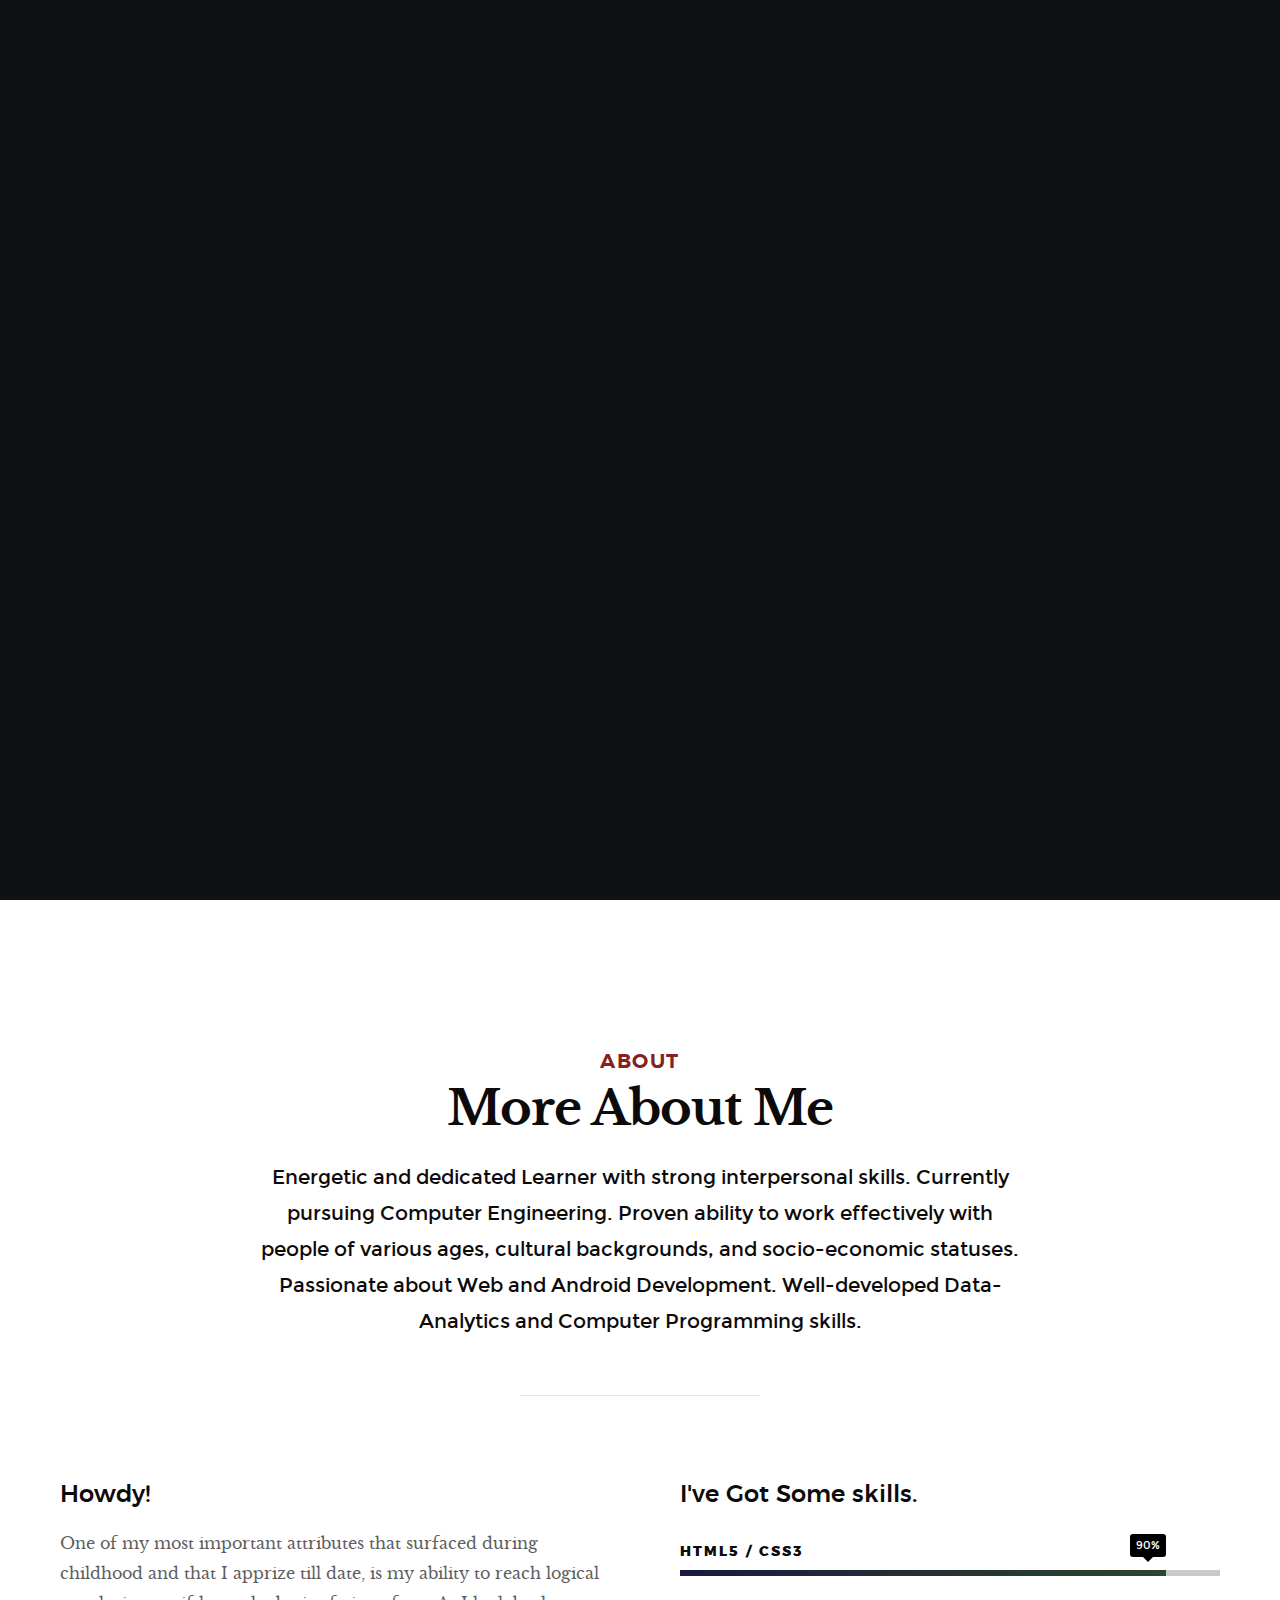
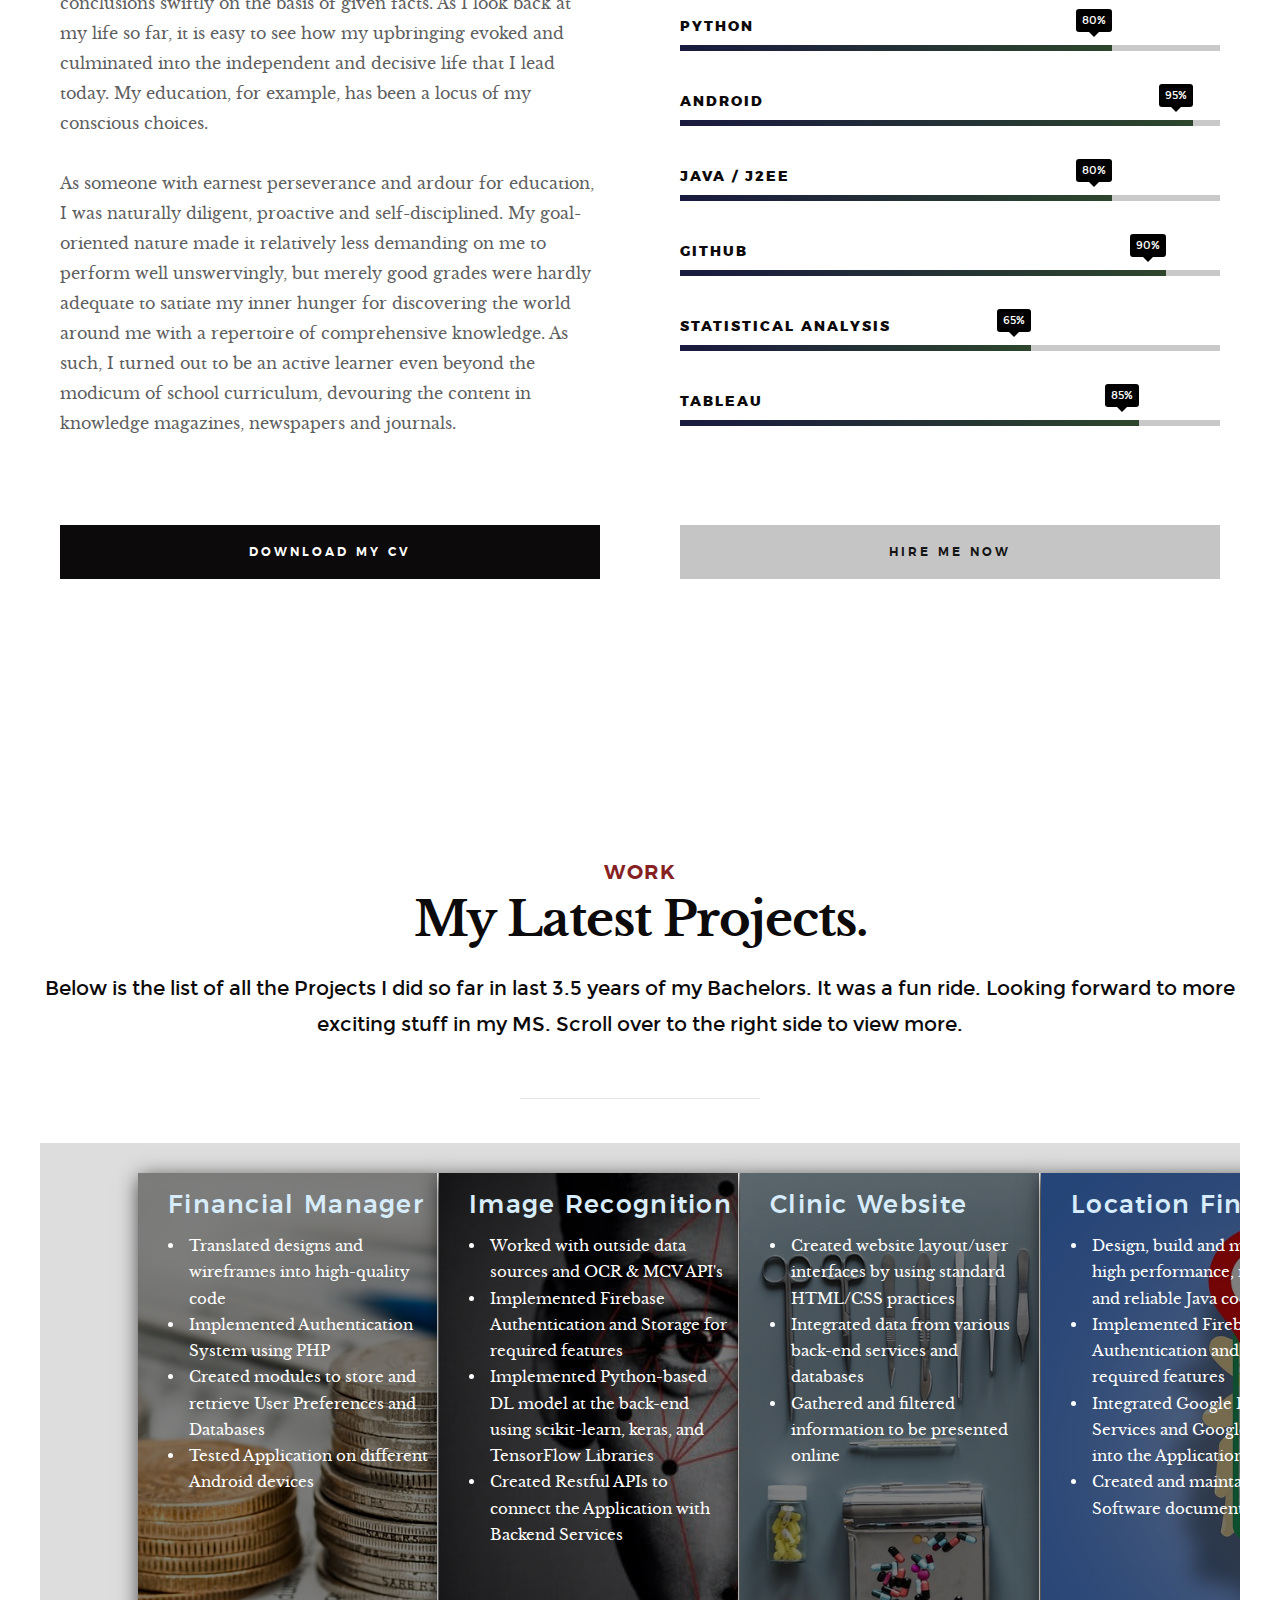
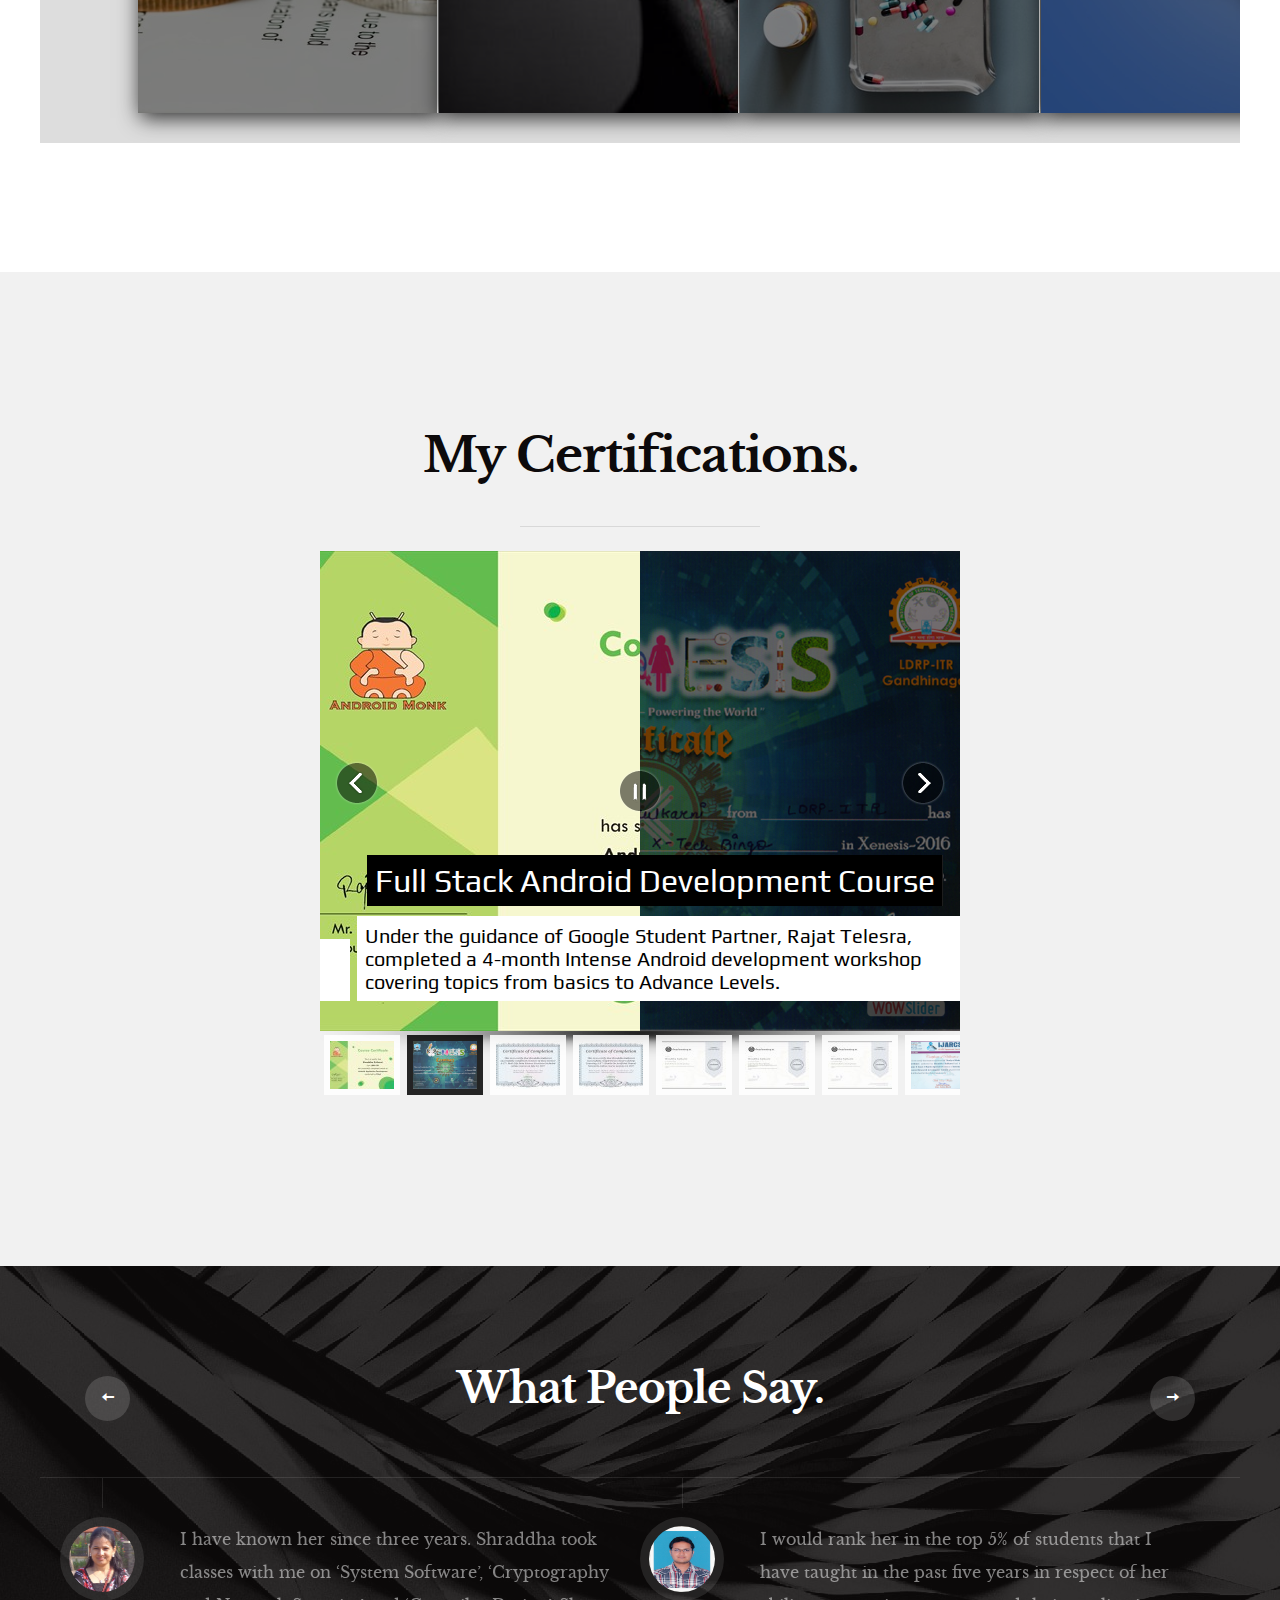
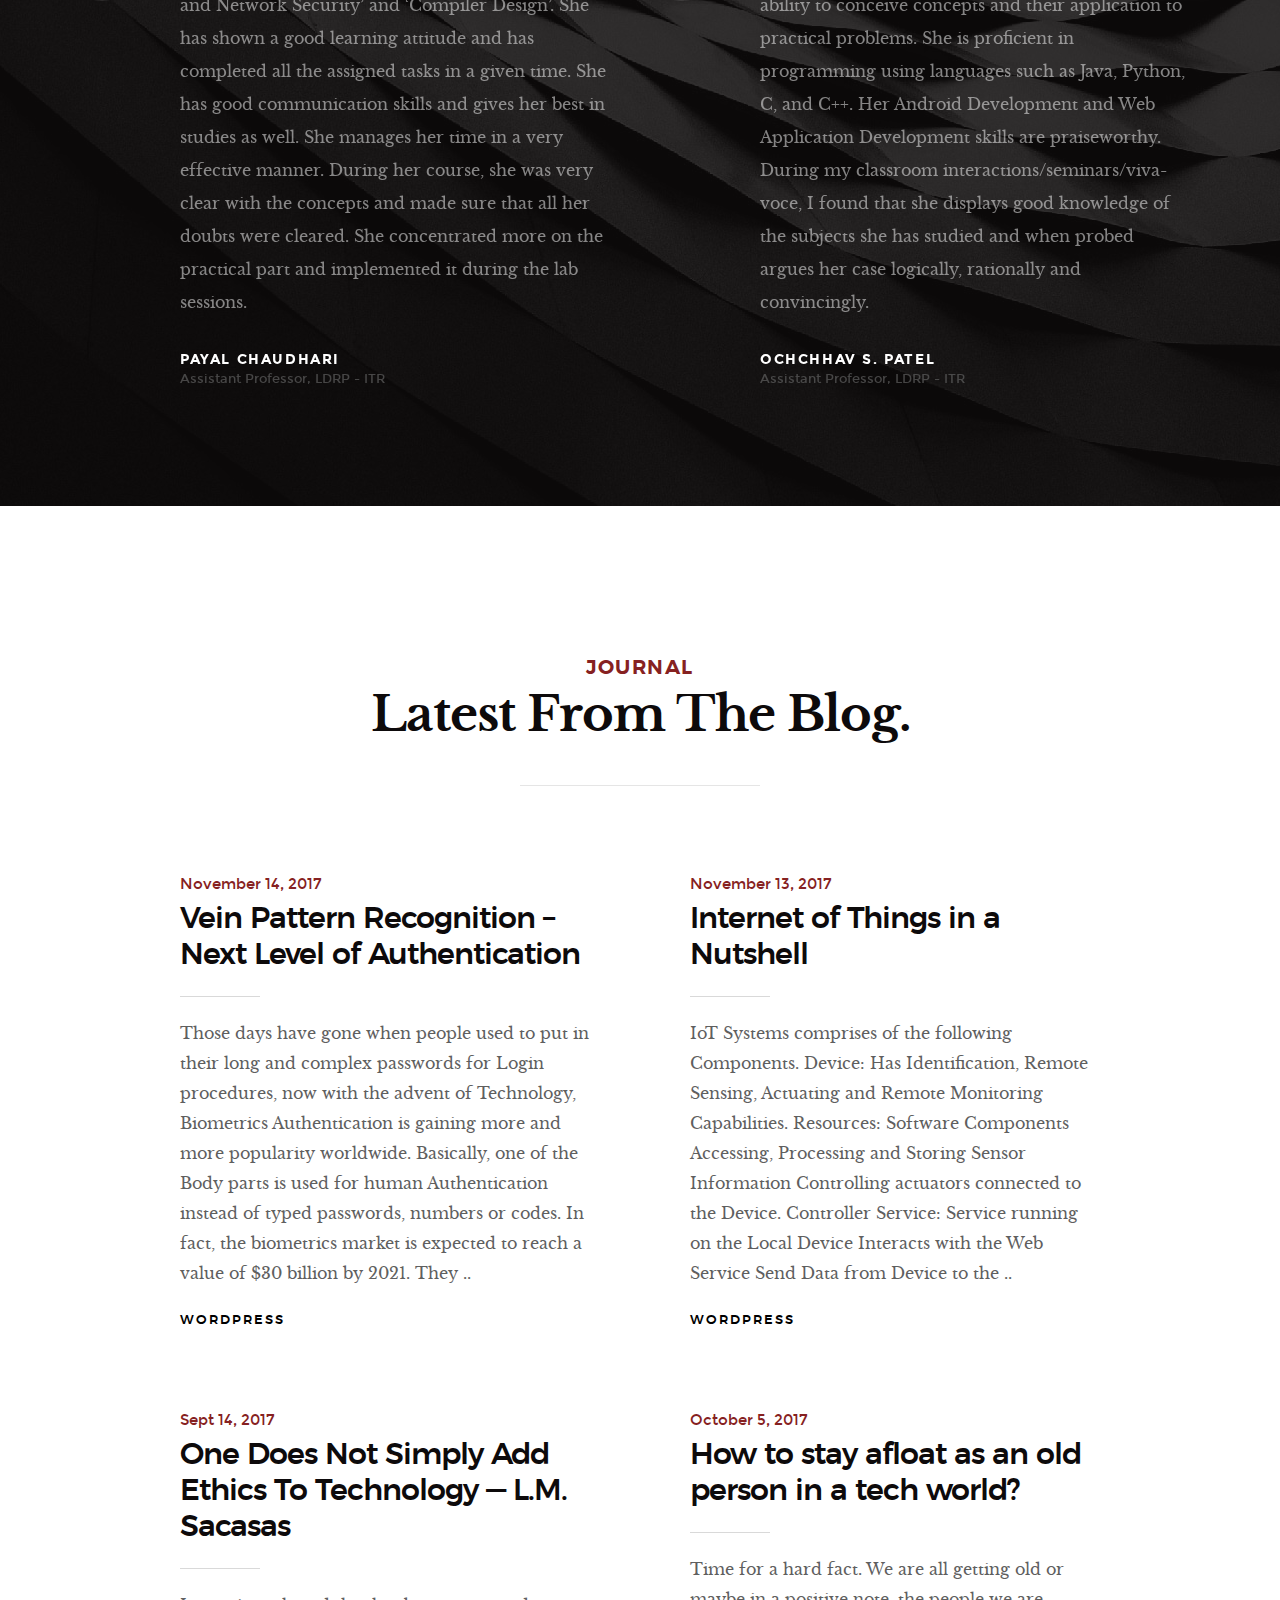
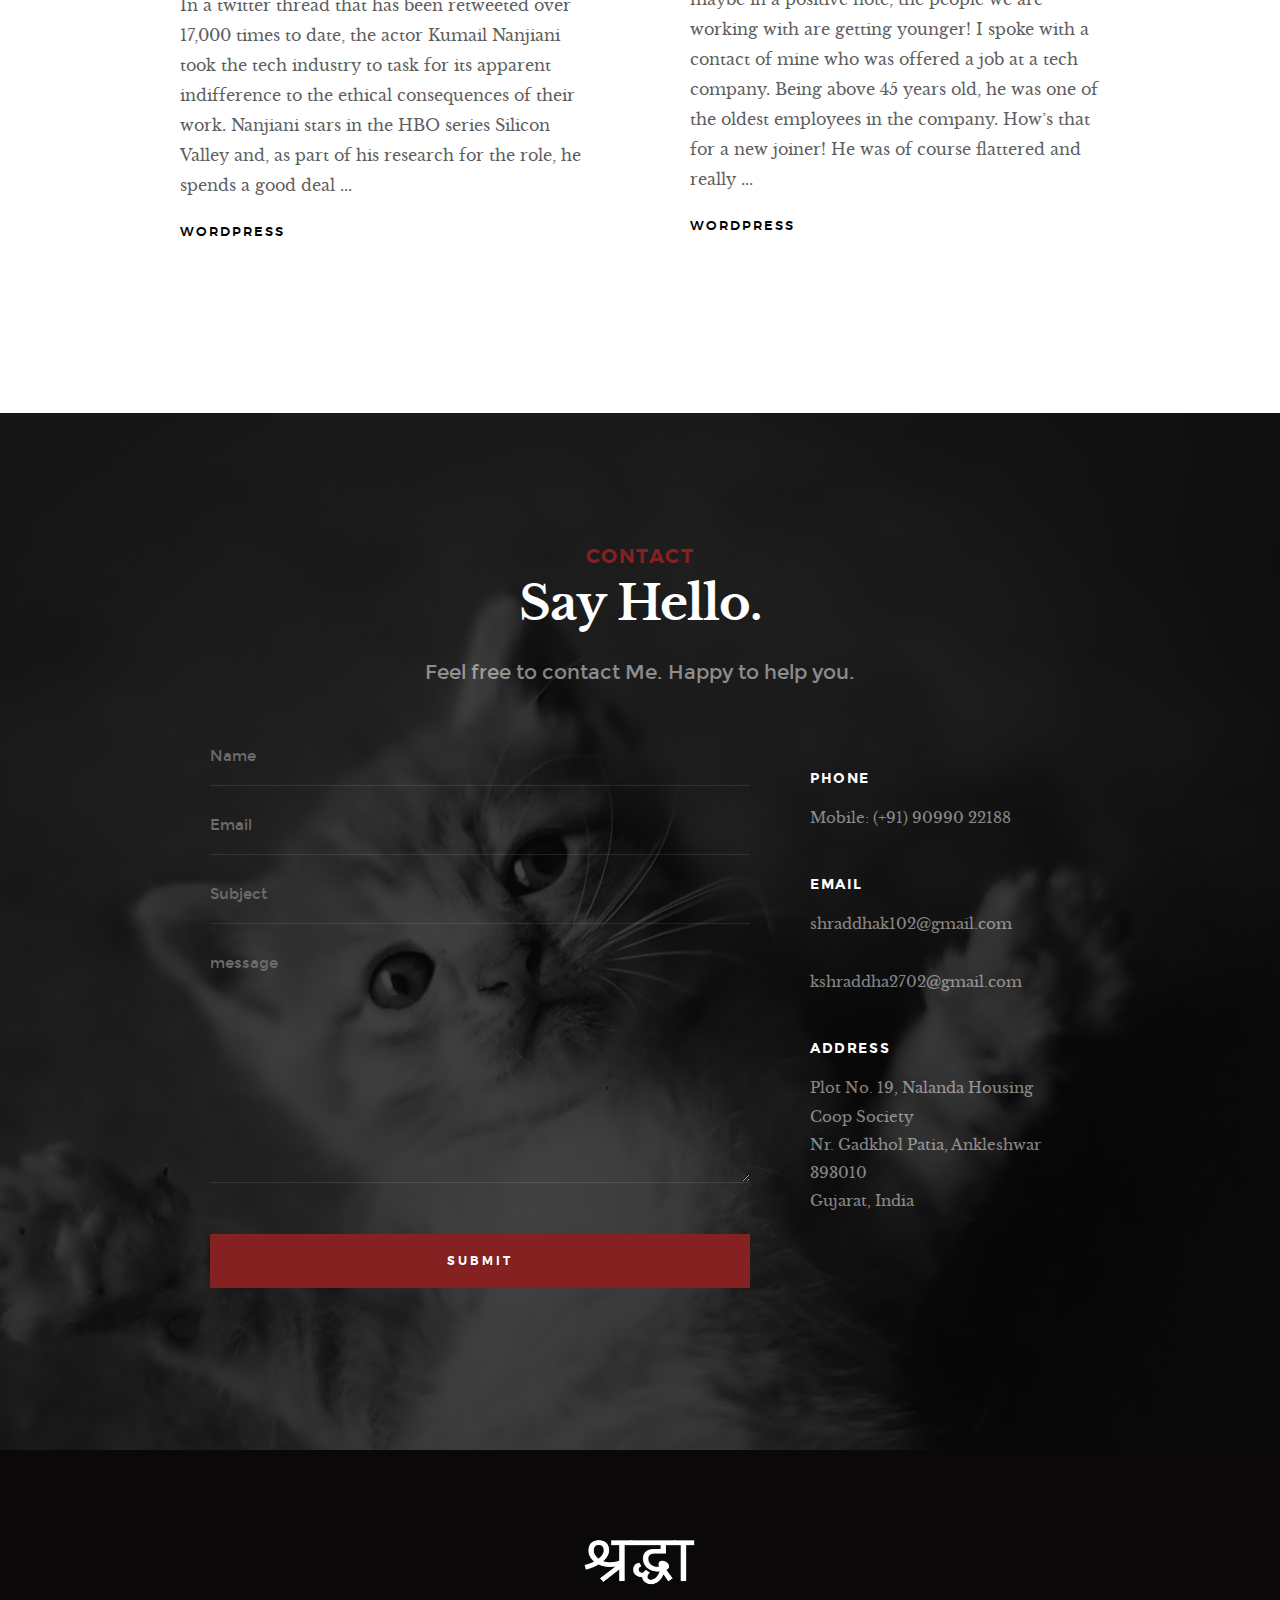
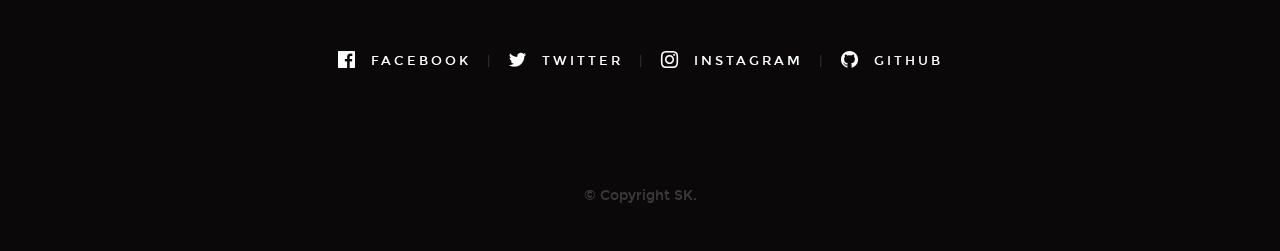
<file: index.html>
<!DOCTYPE html>
<!--[if lt IE 9 ]><html class="no-js oldie" lang="en"> <![endif]-->
<!--[if IE 9 ]><html class="no-js oldie ie9" lang="en"> <![endif]-->
<!--[if (gte IE 9)|!(IE)]><!-->
<html class="no-js" lang="en">
<!--<![endif]-->

<head>

      <!-- Google Tag Manager -->
    <script>(function(w,d,s,l,i){w[l]=w[l]||[];w[l].push({'gtm.start':
    new Date().getTime(),event:'gtm.js'});var f=d.getElementsByTagName(s)[0],
    j=d.createElement(s),dl=l!='dataLayer'?'&l='+l:'';j.async=true;j.src=
    'https://www.googletagmanager.com/gtm.js?id='+i+dl;f.parentNode.insertBefore(j,f);
    })(window,document,'script','dataLayer','GTM-5JCNCBS');</script>
    <!-- End Google Tag Manager -->

    <!-- Global site tag (gtag.js) - Google Analytics -->
    <script async src="https://www.googletagmanager.com/gtag/js?id=UA-119002538-1"></script>
    <script>
      window.dataLayer = window.dataLayer || [];
      function gtag(){dataLayer.push(arguments);}
      gtag('js', new Date());

      gtag('config', 'UA-119002538-1');
    </script>


    <!--- basic page needs
    ================================================== -->
    <meta charset="utf-8">
    <title>Shraddha Kulkarni</title>
    <meta name="description" content="">
    <meta name="author" content="">

    <!-- mobile specific metas
    ================================================== -->
    <meta name="viewport" content="width=device-width, initial-scale=1">

    <!-- CSS
    ================================================== -->
    <link rel="stylesheet" href="css/base.css">
    <link rel="stylesheet" href="css/vendor.css">
    <link rel="stylesheet" href="css/main.css">

    <!-- script
    ================================================== -->
    <script src="js/modernizr.js"></script>
    <script src="js/pace.min.js"></script>

    <!-- favicons
    ================================================== -->
    <link rel="shortcut icon" href="favicon3.ico" type="image/x-icon">
    <link rel="icon" href="favicon3.ico" type="image/x-icon">


    <!-- Slider for Certificates
    ================================================== -->
    <link rel="stylesheet" type="text/css" href="engine1/style.css" />
    <script type="text/javascript" src="engine1/jquery.js"></script>

    <!-- Project Section
    ================================================== -->
    <link rel="stylesheet" href="css/project-style.css">

</head>

<body id="top">
    <!-- Google Tag Manager (noscript) -->
    <noscript><iframe src="https://www.googletagmanager.com/ns.html?id=GTM-5JCNCBS"
    height="0" width="0" style="display:none;visibility:hidden"></iframe></noscript>
    <!-- End Google Tag Manager (noscript) -->

    <!-- header
    ================================================== -->
    <header class="s-header">

        <div class="header-logo">
            <a class="site-logo" href="index.html"><img src="images/logo.png" alt="Homepage"></a>
        </div>

        <nav class="header-nav-wrap">
            <ul class="header-nav">
                <li class="current"><a class="smoothscroll"  href="#home" title="home">Home</a></li>
                <li ><a id='nav-about' class="smoothscroll"  href="#about" title="about">About</a></li>
                <li ><a id='nav-projects' class="smoothscroll"  href="#projects" title="projects">Works</a></li>
                <li ><a  id='nav-blog' class="smoothscroll"  href="#blog" title="blog">Blog</a></li>
                <li ><a id='nav-contact' class="smoothscroll"  href="#contact" title="contact">Contact</a></li>
            </ul>
        </nav>

        <a class="header-menu-toggle" href="#0"><span>Menu</span></a>

    </header> <!-- end s-header -->


   <!-- home 
   ================================================== -->
   <section id="home" class="s-home page-hero target-section" data-parallax="scroll"  data-image-src="images/hero-bg.jpg" data-natural-width=3000 data-natural-height=2000 data-position-y=center>

        <div class="overlay"></div>
        <div class="shadow-overlay"></div>

        <div class="home-content">

            <div class="row home-content__main">

                <h3>Hello There</h3>

                <h1>
                    I am Shraddha Kulkarni. <br>
                    I am a Mobile &amp; Web Application Developer<br>
                    based in Somewhere.
                </h1>

                <div class="home-content__buttons">
                    <a href="#works" class="smoothscroll btn btn--stroke">
                        Latest Projects
                    </a>
                    <a href="#about" class="smoothscroll btn btn--stroke">
                        More About Me
                    </a>
                </div>

                <div class="home-content__scroll">
                    <a href="#about" class="scroll-link smoothscroll">
                        <span>Scroll Down</span>
                    </a>
                </div>

            </div>

        </div> <!-- end home-content -->

        <ul class="home-social">
            <li>
                <a href="https://www.facebook.com/shraddha.27.02"><i class="im im-facebook" aria-hidden="true"></i><span>Facebook</span></a>
            </li>
            <li>
                <a href="https://twitter.com/o_Shraddha_o"><i class="im im-twitter" aria-hidden="true"></i><span>Twiiter</span></a>
            </li>
            <li>
                <a href="https://www.instagram.com/__shraddhaa__/"><i class="im im-instagram" aria-hidden="true"></i><span>Instagram</span></a>
            </li>
            <li>
                <a href="https://github.com/Shraddha2702"><i class="im im-github" aria-hidden="true"></i><span>Github</span></a>
            </li>
        </ul> 
        <!-- end home-social -->

    </section> <!-- end s-home -->


    <!-- about
    ================================================== -->
    <section id="about" class="s-about target-section">
        
        <div class="row narrow section-intro has-bottom-sep">
            <div class="col-full text-center">
                <h3>About</h3>
                <h1>More About Me</h1>
                <p class="lead">Energetic and dedicated Learner with strong interpersonal skills. Currently pursuing Computer Engineering. Proven ability to work effectively with people of various ages, cultural backgrounds, and socio-economic statuses. Passionate about Web and Android Development. Well-developed Data-Analytics and Computer Programming skills.</p>
            </div>
        </div>

        <div class="row about-content">

            <div class="col-six tab-full left">
                <h3>Howdy!</h3>

                <p>One of my most important attributes that surfaced during childhood and that I apprize till date, is my ability to reach logical conclusions swiftly on the basis of given facts. As I look back at my life so far, it is easy to see how my upbringing evoked and culminated into the independent and decisive life that I lead today. My education, for example, has been a locus of my conscious choices. </p>

                <p>
                As someone with earnest perseverance and ardour for education, I was naturally diligent, proactive and self-disciplined. My goal-oriented nature made it relatively less demanding on me to perform well unswervingly, but merely good grades were hardly adequate to satiate my inner hunger for discovering the world around me with a repertoire of comprehensive knowledge. As such, I turned out to be an active learner even beyond the modicum of school curriculum, devouring the content in knowledge magazines, newspapers and journals.
                </p>
            </div>

            <div class="col-six tab-full right">
                <h3>I've Got Some skills.</h3>

                <ul class="skill-bars">
                    <li>
                    <div class="progress percent90"><span>90%</span></div>
                    <strong>HTML5 / CSS3</strong>
                    </li>
                    <li>
                    <div class="progress percent80"><span>80%</span></div>
                    <strong>Python</strong>
                    </li>   
                    <li>
                    <div class="progress percent95"><span>95%</span></div>
                    <strong>Android</strong>
                    </li>  
                    <li>
                    <div class="progress percent80"><span>80%</span></div>
                    <strong>Java / J2EE</strong>
                    </li> 
                    <li>  
                    <div class="progress percent90"><span>90%</span></div>
                    <strong>Github</strong>
                    </li> 
                    <li>
                     <div class="progress percent65"><span>65%</span></div>
                    <strong>Statistical Analysis</strong>
                    </li>  
                    <li>
                     <div class="progress percent85"><span>85%</span></div>
                    <strong>Tableau</strong>
                    </li>   
                </ul>
            </div>

        </div> <!-- end about-content -->

        <div class="row about-content about-content--buttons">

            <div class="col-six tab-full left">
                <a href="Resume.pdf" class="btn btn--primary full-width">Download My CV</a>
            </div>
            <div class="col-six tab-full right">
                <a href="#contact" class="btn full-width">Hire Me Now</a>
            </div>

        </div> <!-- end about-content buttons -->

    </section>

    <section id="projects" class="s-about target-section">

        <div class="row about-content about-content--timeline">

            <div class="row narrow section-intro has-bottom-sep">
            <div class="col-full text-center">
                 <h3>Work</h3>
                 <h1>My Latest Projects. </h1>
                <p class="lead">Below is the list of all the Projects I did so far in last 3.5 years of my Bachelors. It was a fun ride. Looking forward to more exciting stuff in my MS. Scroll over to the right side to view more. </p>
            </div></div>

            <div id="container">
                <div id="thumbs">
                    <div class="history-block bg-01">
                      <div class="cover"></div>
                      <div class="year">Financial Manager</div>
                      <div class="title">
                        <ul>
                          <li>Translated designs and wireframes into high-quality code</li>
                          <li>Implemented Authentication System using PHP</li>
                          <li>Created modules to store and retrieve User Preferences and Databases</li>
                          <li>Tested Application on different Android devices</li>
                          <ul>  </div>
                      <div class="timeline">
                        Full Stack Android Developer<br>
                        June 2016 - November <br>
                        <a href='https://github.com/Shraddha2702/stakes-Android-Project'>Link</a>
                      </div>
                    </div>

                    <div class="history-block bg-05">
                      <div class="cover"></div>
                      <div class="year">Image Recognition</div>
                      <div class="title">
                      <ul>
                          <li>Worked with outside data sources and OCR &amp; MCV API's</li>
                          <li>Implemented Firebase Authentication and Storage for required features</li>
                          <li>Implemented Python-based DL model at the back-end using scikit-learn, keras, and TensorFlow Libraries</li>
                          <li>Created Restful APIs to connect the Application with Backend Services</li>
                          <ul></div>
                      <div class="timeline">
                        Full Stack Android Developer<br>
                        July 2017 - November 2017<br>
                        <a href='https://github.com/Shraddha2702/Reco_App'>Link</a>
                      </div>
                    </div>

                    <div class="history-block bg-02">
                      <div class="cover"></div>
                      <div class="year">Clinic Website</div>
                      <div class="title">
                      <ul>
                          <li>Created website layout/user interfaces by using standard HTML/CSS practices</li>
                          <li>Integrated data from various back-end services and databases</li>
                          <li>Gathered and filtered information to be presented online</li>
                          <ul></div>
                      <div class="timeline">
                        Frontend Web Developer<br>
                        August 2016 - October 2016<br>
                        <a href='https://dayanidhi-clinic.herokuapp.com/'>Link</a>
                      </div>
                    </div>

                    <div class="history-block bg-03">
                      <div class="cover"></div>
                      <div class="year">Location Finder</div>
                      <div class="title">
                      <ul>
                          <li>Design, build and maintain high performance, reusable, and reliable Java code</li>
                          <li>Implemented Firebase Authentication and Storage for required features</li>
                          <li>Integrated Google Play Services and Google Maps API into the Application</li>
                          <li>Created and maintained Software documentation</li>
                          <ul></div>
                      <div class="timeline">
                        Full Stack Android Developer<br>
                        January 2017 - April 2017<br>
                        <a href='https://github.com/Shraddha2702/Friend-Finder'>Link</a>
                      </div>
                    </div>

                    <div class="history-block bg-04">
                      <div class="cover"></div>
                      <div class="year">EShippers</div>
                      <div class="title">
                        <ul>
                          <li>Open source project helps suppliers and carriers communicate during the whole shipping and delivery process</li>
                          <li>Implemented a robust set of services and APIs to power the web application</li>
                          <li>Integrated of the frontend and backend aspects of the web application</li>
                          <li>Carried out quality assurance tests to discover errors</li>
                          <ul>
                      </div>
                      <div class="timeline">
                        Backend Web Developer<br>
                        March 2017 - June 2017<br>
                        <a href='https://github.com/Shraddha2702/EShippers-Project'>Link</a>
                      </div>
                    </div>

                    
                    <div class="history-block bg-06">
                      <div class="cover"></div>
                      <div class="year">Social Web</div>
                      <div class="title">
                      <ul>
                          <li>Designed and implemented an interactive social app using HTML, CSS &amp; Bootstrap frameworks</li>
                          <li>Implemented URL Mapping, Online Databases, and CRUD Functionality</li>
                          <li>Goal was to create dynamic platform in Django</li>
                          <li>Deployed the Application locally, carried out tests to discover errors and fixed it</li>
                          <ul></div>
                      <div class="timeline">
                      Full Stack Web Developer<br>
                      April 2017 - November 2017<br>
                      <a href='https://github.com/Shraddha2702/Django_Socialapp'>Link</a>
                      </div>
                    </div>
                        </div>
                    </div>
                  <script src='http://cdnjs.cloudflare.com/ajax/libs/jquery/2.1.3/jquery.min.js'></script>

                    <script src="js/project-index.js"></script>

</body>

        </div> <!-- end about-content timeline -->

    </section> <!-- end about -->
    

    <!-- works
    ================================================== -->
    <section id="certifications" class="s-works target-section">

        <div class="row narrow section-intro has-bottom-sep">
            <div class="col-full">
                <h1>My Certifications. </h1>
            </div>
        </div>

                <!-- Start WOWSlider.com BODY section -->
        <div id="wowslider-container1">
        <div class="ws_images"><ul>
                <li><img src="data1/images/gac.jpg" alt="Full Stack Android Development Course" title="Full Stack Android Development Course" id="wows1_0"/>Under the guidance of Google Student Partner, Rajat Telesra, completed a 4-month Intense Android development workshop covering topics from basics to Advance Levels.</li>
                <li><img src="data1/images/gbingo.png" alt="X - Tech Bingo (Xenesis 2016)" title="X - Tech Bingo (Xenesis 2016)" id="wows1_1"/>Won 2nd Prize in X - Tech Bingo, a Technical coding event organized during Xenesis - 2016.</li>
                <li><img src="data1/images/gdata.jpg" alt="Applied Data Science A-Z" title="Applied Data Science A-Z" id="wows1_2"/>Real Life Data Science Application Theory &amp; Practicals included in the 21 Hour Data Science Course on Udemy.</li>
                <li><img src="data1/images/gdl.jpg" alt="Deep Learning A-Z" title="Deep Learning A-Z" id="wows1_3"/>Applying Deep Learning Problems such as NN, DNN, RNN, AutoEncoders, Boltzmann Machines,etc to solve some real world issues.</li>
                <li><img src="data1/images/gnnb.jpg" alt="Neural Networks and Deep Learning" title="Neural Networks and Deep Learning" id="wows1_4"/>Part 1 of the Deep Learning Course on Coursera by Andrew NG. Learned the basics of Statistical Learning and it's implementation in Python.</li>
                <li><img src="data1/images/gcidnn.jpg" alt="Improving Deep Neural Networks" title="Improving Deep Neural Networks" id="wows1_5"/>Part 2 course on Deep Learning taught by the world famous scientist in the field, Andrew NG. Learning Advance concepts of tuning the Neural networks and Optimizing the code.</li>
                <li><img src="data1/images/gsmlp.jpg" alt="Sructuring Machine Learning Projects" title="Sructuring Machine Learning Projects" id="wows1_6"/>Part 3 Course by Andrew NG covers the real implementation of the Machine Learning Algorithms.</li>
                <li><img src="data1/images/gijarcs.png" alt=" Cloud Computing in India: Challenges, Progress and Future (IJRASET)" title=" Cloud Computing in India: Challenges, Progress and Future (IJRASET)" id="wows1_7"/>Read numerous relevant articles and Books. Evaluated current Indian scenario in the Field of Cloud Computing. Presented the data using understandable Statistical graphs and charts.</li>
                <li><img src="data1/images/gijraset.png" alt="Study of Modern Cryptographic Algorithms (IJRASET)" title="Study of Modern Cryptographic Algorithms (IJRASET)" id="wows1_8"/>Implemented Cryptographic Algorithms in MATLAB and evaluated its efficiency. Reviewing implementation and practical usages of the various algorithms.</li>
                <li><img src="data1/images/gnetwork.png" alt="Visual Studio Workshop" title="Visual Studio Workshop" id="wows1_9"/>Learning the basics and Advanced courses to use Visual Studio 2012. </li>
                <li><img src="data1/images/gpd.jpg" alt="Machine Learning BootCamp" title="Machine Learning BootCamp" id="wows1_10"/>21.5 Hours long Course with really good explaination of concepts &amp; Theories. From Basics to Advanced concepts it covers it all.</li>
                <li><img src="data1/images/gslap.jpg" alt="America's Poverty & Inequality Course" title="America's Poverty & Inequality Course" id="wows1_11"/>Course offered by Stanford Lagunita. Based on America's Economic Conditions and finanicial rise over the past decades, the course cover a wide range of topics and majorly concludes the points based on firm stastical grounds.</li>
                <li><a href="http://wowslider.net"><img src="data1/images/gsllm.jpg" alt="jquery carousel" title="Applied Math" id="wows1_12"/></a>Stanford Lagunita's How to Learn Math MOOC is especially useful for the young minds who do find Math to be interesting and Practical. This Course introduces it's participants regarding the implementation of Math theories into Practical scenario.</li>
                <li><img src="data1/images/gsummerschool.png" alt="Summer School 2016" title="Summer School 2016" id="wows1_13"/>Android Development workshop arranged by IEEE-SB, DAIICT, Gandhinagar in the Summer of 2016.</li>
            </ul></div>
            <div class="ws_thumbs">
        <div>
                <a href="#" title="Full Stack Android Development Course"><img src="data1/tooltips/gac.jpg" alt="" /></a>
                <a href="#" title="X - Tech Bingo (Xenesis 2016)"><img src="data1/tooltips/gbingo.png" alt="" /></a>
                <a href="#" title="Applied Data Science A-Z"><img src="data1/tooltips/gdata.jpg" alt="" /></a>
                <a href="#" title="Deep Learning A-Z"><img src="data1/tooltips/gdl.jpg" alt="" /></a>
                <a href="#" title="Neural Networks and Deep Learning"><img src="data1/tooltips/gnnb.jpg" alt="" /></a>
                <a href="#" title="Improving Deep Neural Networks"><img src="data1/tooltips/gcidnn.jpg" alt="" /></a>
                <a href="#" title="Sructuring Machine Learning Projects"><img src="data1/tooltips/gsmlp.jpg" alt="" /></a>
                <a href="#" title=" Cloud Computing in India: Challenges, Progress and Future (IJRASET)"><img src="data1/tooltips/gijarcs.png" alt="" /></a>
                <a href="#" title="Study of Modern Cryptographic Algorithms (IJRASET)"><img src="data1/tooltips/gijraset.png" alt="" /></a>
                <a href="#" title="Visual Studio Workshop"><img src="data1/tooltips/gnetwork.png" alt="" /></a>
                <a href="#" title="Machine Learning BootCamp"><img src="data1/tooltips/gpd.jpg" alt="" /></a>
                <a href="#" title="America's Poverty & Inequality Course"><img src="data1/tooltips/gslap.jpg" alt="" /></a>
                <a href="#" title="Applied Math"><img src="data1/tooltips/gsllm.jpg" alt="" /></a>
                <a href="#" title="Summer School 2016"><img src="data1/tooltips/gsummerschool.png" alt="" /></a>
            </div>
        </div>
        <div class="ws_script" style="position:absolute;left:-99%"><a href="http://wowslider.net">wow slider</a> by WOWSlider.com v8.8</div>
        <div class="ws_shadow"></div>
        </div>  
        <script type="text/javascript" src="engine1/wowslider.js"></script>
        <script type="text/javascript" src="engine1/script.js"></script>
        <!-- End WOWSlider.com BODY section -->

    </section> <!-- end works -->



    <!-- testimonials
    ================================================== -->
    <div class="s-testimonials">

        <div class="overlay"></div>

        <div class="row testimonials-header">
            <div class="col-full">
                <h1 class="h02">What People Say.</h1>
            </div>
        </div>

        <div class="row testimonials">

            <div class="col-full testimonials__slider">

                <div class="testimonials__slide">
                    <img src="images/avatars/user-01.jpg" alt="Author image" class="testimonials__avatar">
                    <p>I have known her since three years. Shraddha took classes with me on ‘System Software’, ‘Cryptography and Network Security’ and ‘Compiler Design’. She has shown a good learning attitude and has completed all the assigned tasks in a given time. She has good communication skills and gives her best in studies as well. She manages her time in a very effective manner. During her course, she was very clear with the concepts and made sure that all her doubts were cleared. She concentrated more on the practical part and implemented it during the lab sessions.</p>
                    <div class="testimonials__author h06">
                        Payal Chaudhari
                        <span>Assistant Professor, LDRP - ITR</span>
                    </div>
                </div>

                <div class="testimonials__slide">
                    <img src="images/avatars/user-02.jpg" alt="Author image" class="testimonials__avatar">
                    <p>I would rank her in the top 5% of students that I have taught in the past five years in respect of her ability to conceive concepts and their application to practical problems. She is proficient in programming using languages such as Java, Python, C, and C++. Her Android Development and Web Application Development skills are praiseworthy. During my classroom interactions/seminars/viva-voce, I found that she displays good knowledge of the subjects she has studied and when probed argues her case logically, rationally and convincingly. </p>
                    <div class="testimonials__author h06">
                        Ochchhav S. Patel
                        <span>Assistant Professor, LDRP - ITR</span>
                    </div>
                </div>

                <div class="testimonials__slide">
                    <img src="images/avatars/user-03.jpg" alt="Author image" class="testimonials__avatar">
                    <p>Shraddha has shown excellent programming skills in various languages and with qualities like creativity, dedication and hard work already present in her, she is bound to go places.She has been an active and sincere student throughout her term here. She has been participating in different hackathons, Seminars, Workshops, and Competitions. What is remarkable is her consistent grades over the period of 4 years. It is unusual when seen against the fact that she has been one of our most busy and interested students when it came to developmental projects. </p>
                    <div class="testimonials__author h06">
                        Jayana Chandulal Kaneriya
                        <span>Professor, LDRP - ITR</span>
                    </div>
                </div>
                
            </div> <!-- end testimonials__slider -->

        </div> <!-- end testimonials -->

    </div> <!-- end s-testimonials -->


    <!-- blog
    ================================================== -->
    <section id="blog" class="s-blog target-section">

        <div class="row narrow section-intro has-bottom-sep">
            <div class="col-full">
                <h3>Journal</h3>
                <h1>Latest From The Blog.</h1>
            </div>
        </div>

        <div class="row blog-content">
            <div class="col-full">

                <div class="blog-list block-1-2 block-tab-full">
                    <article class="col-block">
                                
                        <div class="blog-date">
                            <a id='blog-link' href="https://redefinedarena.wordpress.com/2017/11/14/vein-pattern-recognition-next-level-of-authentication/">November 14, 2017</a>
                        </div>  
                        
                        <h2 class="h01"><a id='blog-link' href="https://redefinedarena.wordpress.com/2017/11/14/vein-pattern-recognition-next-level-of-authentication/">Vein Pattern Recognition – Next Level of Authentication</a></h2>
                        <p>
                        Those days have gone when people used to put in their long and complex passwords for Login procedures, now with the advent of Technology, Biometrics Authentication is gaining more and more popularity worldwide. Basically, one of the Body parts is used for human Authentication instead of typed passwords, numbers or codes. In fact, the biometrics market is expected to reach a value of $30 billion by 2021. They ..
                        </p>

                        <div class="blog-cat">
                          Wordpress
                        </div>

                        
                    </article>
                    <article class="col-block">
                                
                        <div class="blog-date">
                            <a id='blog-link' href="https://redefinedarena.wordpress.com/2017/11/13/internet-of-things-in-a-nutshell/">November 13, 2017</a>
                        </div>  
                        
                        <h2 class="h01"><a id='blog-link' href="https://redefinedarena.wordpress.com/2017/11/13/internet-of-things-in-a-nutshell/">Internet of Things in a Nutshell</a></h2>
                        <p>
                        IoT Systems comprises of the following Components. Device: Has Identification, Remote Sensing, Actuating and Remote Monitoring Capabilities. Resources: Software Components Accessing, Processing and Storing Sensor Information Controlling actuators connected to the Device. Controller Service: Service running on the Local Device Interacts with the Web Service Send Data from Device to the ..
                        </p>

                        <div class="blog-cat">
                            Wordpress
                        </div>

                        
                    </article>
                    <article class="col-block">
                        
                        <div class="blog-date">
                            <a id='blog-link' href="https://redefinedarena.wordpress.com/2017/11/12/one-does-not-simply-add-ethics-to-technology-l-m-sacasas/">Sept 14, 2017</a>
                        </div>

                        <h2 class="h01"><a id='blog-link' href="https://redefinedarena.wordpress.com/2017/11/12/one-does-not-simply-add-ethics-to-technology-l-m-sacasas/">One Does Not Simply Add Ethics To Technology — L.M. Sacasas</a></h2>
                        <p>
                        In a twitter thread that has been retweeted over 17,000 times to date, the actor Kumail Nanjiani took the tech industry to task for its apparent indifference to the ethical consequences of their work. Nanjiani stars in the HBO series Silicon Valley and, as part of his research for the role, he spends a good deal ...
                        </p>

                        <div class="blog-cat">
                           Wordpress
                        </div>
                    </article>
                    <article class="col-block">
                        
                        <div class="blog-date">
                            <a id='blog-link' href="https://redefinedarena.wordpress.com/2017/11/23/how-to-stay-afloat-as-an-old-person-in-a-tech-world/">October 5, 2017</a>
                        </div>    
                        <h2 class="h01"><a id='blog-link' href="https://redefinedarena.wordpress.com/2017/11/23/how-to-stay-afloat-as-an-old-person-in-a-tech-world/">How to stay afloat as an old person in a tech world?</a></h2>
                        <p>
                        Time for a hard fact. We are all getting old or maybe in a positive note, the people we are working with are getting younger! I spoke with a contact of mine who was offered a job at a tech company. Being above 45 years old, he was one of the oldest employees in the company. How’s that for a new joiner! He was of course flattered and really ...
                        </p>

                        <div class="blog-cat">
                           Wordpress
                        </div>
                    </article>
                </div> <!-- end blog-list -->

            </div> <!-- end col-full -->
        </div> <!-- end blog-content -->

    </section> <!-- end s-blog -->



    <section id="contact" class="s-contact target-section">

        <div class="overlay"></div>

        <div class="row narrow section-intro">
            <div class="col-full">
                <h3>Contact</h3>
                <h1>Say Hello.</h1>
                
                <p class="lead">Feel free to contact Me. Happy to help you. </p>
            </div>
        </div>

        <div class="row contact__main">
            <div class="col-eight tab-full contact__form">
                <form name="contactForm" id="contactForm" method="post" action="inc/sendEmail.php">
                    <fieldset>
    
                    <div class="form-field">
                        <input name="contactName" type="text" id="contactName" placeholder="Name" value="" minlength="2" required="" aria-required="true" class="full-width">
                    </div>
                    <div class="form-field">
                        <input name="contactEmail" type="email" id="contactEmail" placeholder="Email" value="" required="" aria-required="true" class="full-width">
                    </div>
                    <div class="form-field">
                        <input name="contactSubject" type="text" id="contactSubject" placeholder="Subject" value="" class="full-width">
                    </div>
                    <div class="form-field">
                        <textarea name="contactMessage" id="contactMessage" placeholder="message" rows="10" cols="50" required="" aria-required="true" class="full-width"></textarea>
                    </div>
                    <div class="form-field">
                        <button class="full-width btn--primary">Submit</button>
                        <div class="submit-loader">
                            <div class="text-loader">Sending...</div>
                            <div class="s-loader">
                                <div class="bounce1"></div>
                                <div class="bounce2"></div>
                                <div class="bounce3"></div>
                            </div>
                        </div>
                    </div>
    
                    </fieldset>
                </form>

                <!-- contact-warning -->
                <div class="message-warning">
                    Something went wrong. Please try again.
                </div> 
            
                <!-- contact-success -->
                <div class="message-success">
                    Your message was sent, thank you!<br>
                </div>
                        
            </div>
            <div class="col-four tab-full contact__infos">
                <h4 class="h06">Phone</h4>
                Mobile: (+91) 90990 22188<br>
                </p>

                <h4 class="h06">Email</h4>
                <p>shraddhak102@gmail.com<br>
 				<p>kshraddha2702@gmail.com<br>
                </p>

                <h4 class="h06">Address</h4>
                <p>
                Plot No. 19, Nalanda Housing Coop Society<br>
                Nr. Gadkhol Patia, Ankleshwar 393010<br>
                Gujarat, India
                </p>
            </div>

        </div>

    </section> <!-- end s-contact -->


    <!-- footer
    ================================================== -->
    <footer>
        <div class="row">
            <div class="col-full">

                <div class="footer-logo">
                    <a class="footer-site-logo" href="#0"><img src="images/logo.png" alt="Homepage"></a>
                </div>

                <ul class="footer-social">
                    <li><a href="https://www.facebook.com/shraddha.27.02">
                        <i class="im im-facebook" aria-hidden="true"></i>
                        <span>Facebook</span>
                    </a></li>
                    <li><a href="https://twitter.com/o_Shraddha_o">
                        <i class="im im-twitter" aria-hidden="true"></i>
                        <span>Twitter</span>
                    </a></li>
                    <li><a href="https://www.instagram.com/__shraddhaa__/">
                        <i class="im im-instagram" aria-hidden="true"></i>
                        <span>Instagram</span>
                    </a></li>
                    <li><a href="https://github.com/Shraddha2702">
                        <i class="im im-github" aria-hidden="true"></i>
                        <span>Github</span>
                    </a></li>
                </ul>
                    
            </div>
        </div>


        <div class="row footer-bottom">

            <div class="col-twelve">
                <div class="copyright">
                    <span>© Copyright SK.</span> 
                </div>

                <div class="go-top">
                <a class="smoothscroll" title="Back to Top" href="#top"><i class="im im-arrow-up" aria-hidden="true"></i></a>
                </div>
            </div>

        </div> <!-- end footer-bottom -->

    </footer> <!-- end footer -->


    <!-- photoswipe background
    ================================================== -->
    <div aria-hidden="true" class="pswp" role="dialog" tabindex="-1">

        <div class="pswp__bg"></div>
        <div class="pswp__scroll-wrap">

            <div class="pswp__container">
                <div class="pswp__item"></div>
                <div class="pswp__item"></div>
                <div class="pswp__item"></div>
            </div>

            <div class="pswp__ui pswp__ui--hidden">
                <div class="pswp__top-bar">
                    <div class="pswp__counter"></div><button class="pswp__button pswp__button--close" title="Close (Esc)"></button> <button class="pswp__button pswp__button--share" title=
                    "Share"></button> <button class="pswp__button pswp__button--fs" title="Toggle fullscreen"></button> <button class="pswp__button pswp__button--zoom" title=
                    "Zoom in/out"></button>
                    <div class="pswp__preloader">
                        <div class="pswp__preloader__icn">
                            <div class="pswp__preloader__cut">
                                <div class="pswp__preloader__donut"></div>
                            </div>
                        </div>
                    </div>
                </div>
                <div class="pswp__share-modal pswp__share-modal--hidden pswp__single-tap">
                    <div class="pswp__share-tooltip"></div>
                </div><button class="pswp__button pswp__button--arrow--left" title="Previous (arrow left)"></button> <button class="pswp__button pswp__button--arrow--right" title=
                "Next (arrow right)"></button>
                <div class="pswp__caption">
                    <div class="pswp__caption__center"></div>
                </div>
            </div>

        </div>

    </div><!-- end photoSwipe background -->

    <div id="preloader">
        <div id="loader"></div>
    </div>


    <!-- Java Script
    ================================================== -->
    <script src="js/jquery-3.2.1.min.js"></script>
    <script src="js/plugins.js"></script>
    <script src="js/main.js"></script>

</body>

</html>
</file>
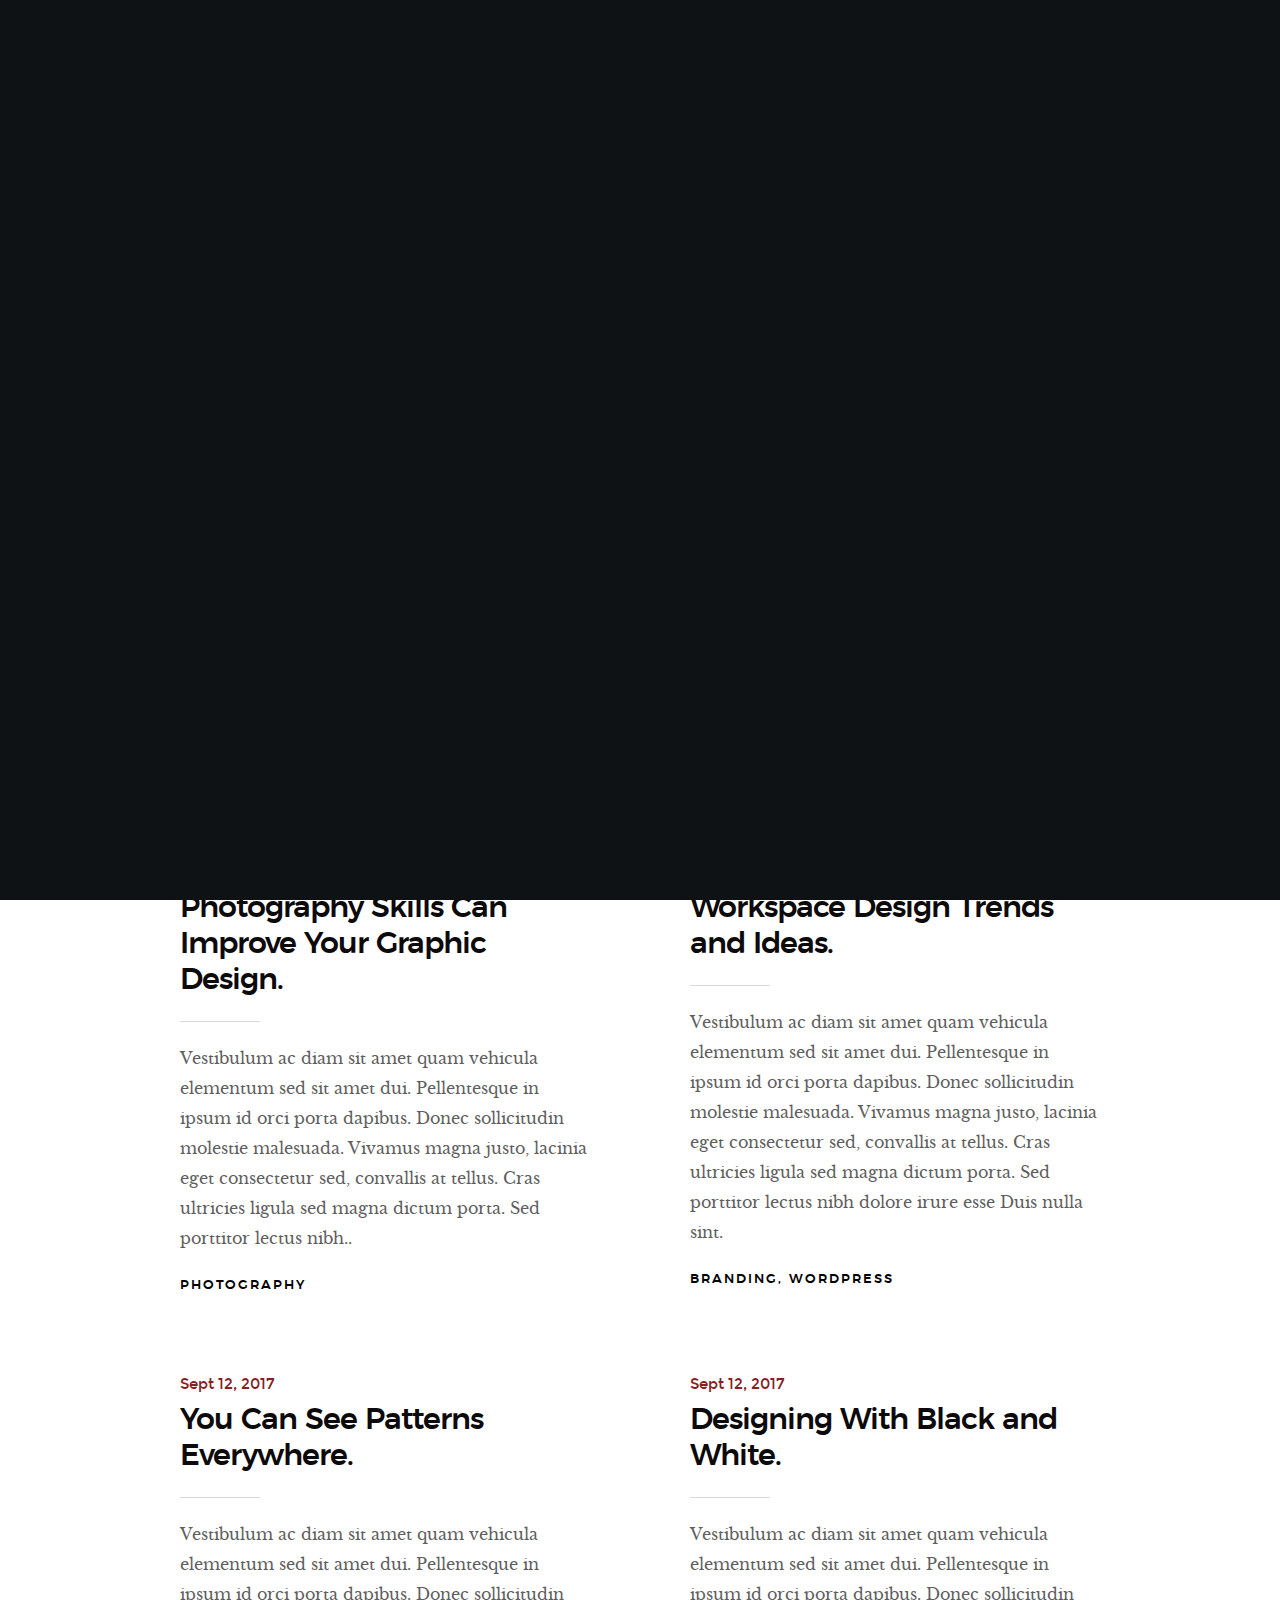
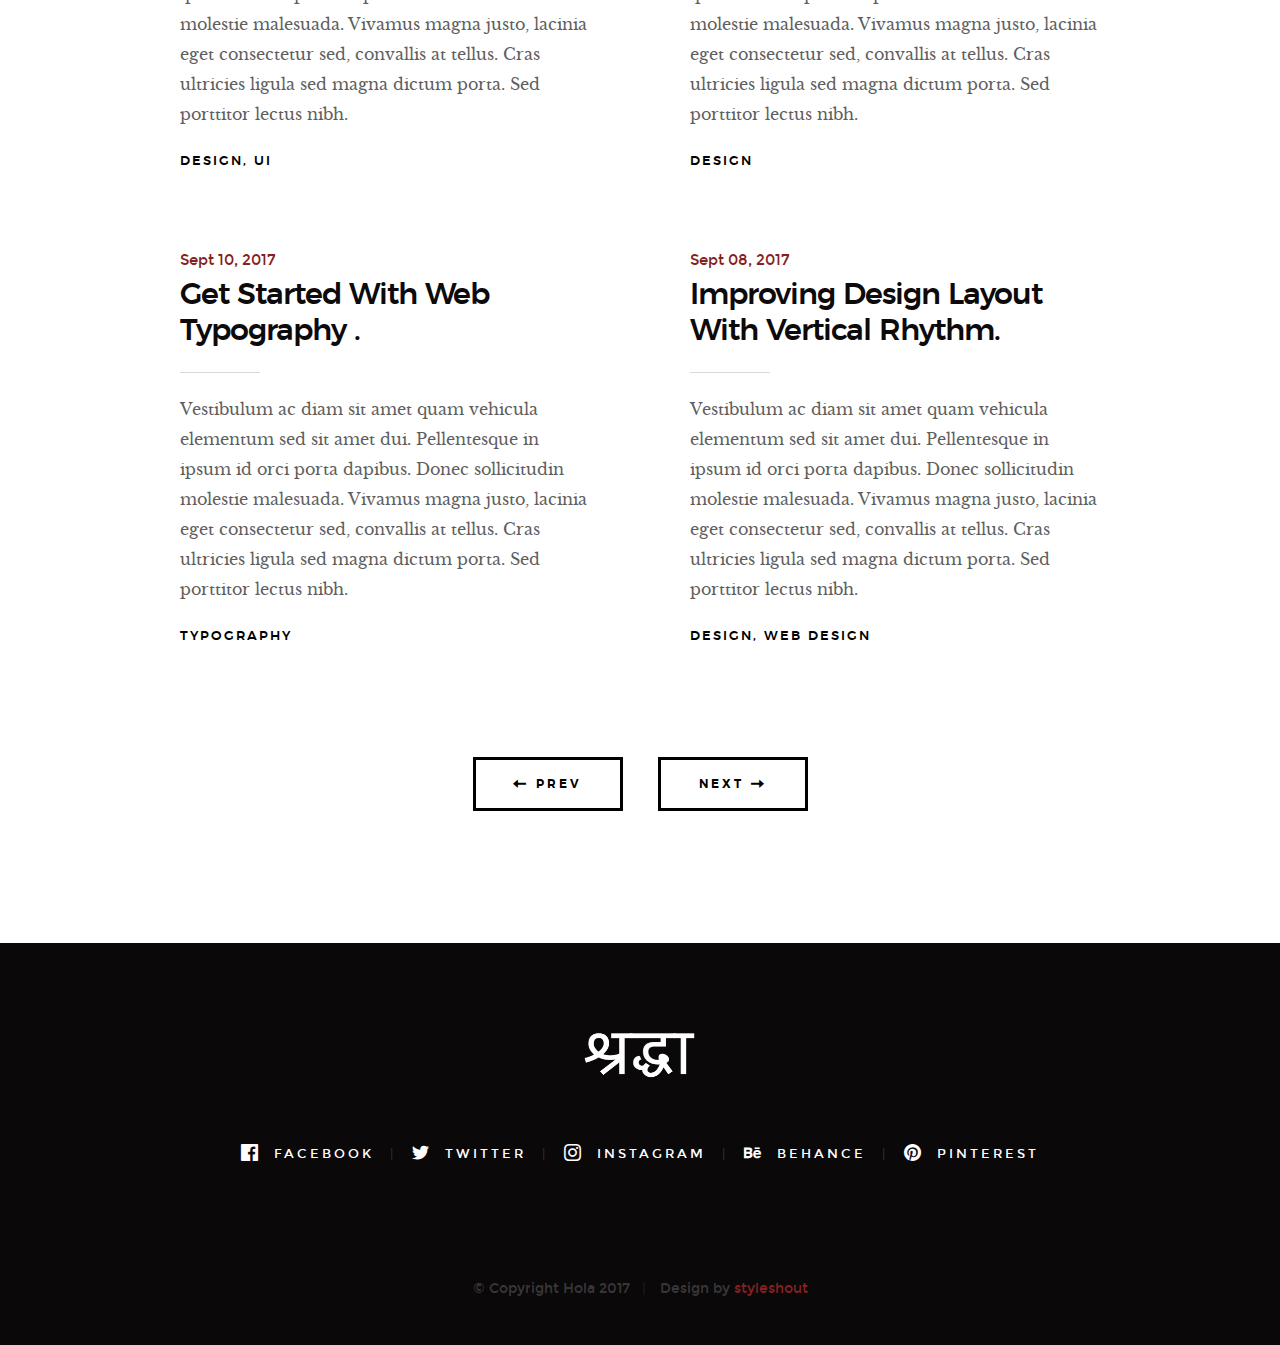
<file: blog.html>
<!DOCTYPE html>
<!--[if lt IE 9 ]><html class="no-js oldie" lang="en"> <![endif]-->
<!--[if IE 9 ]><html class="no-js oldie ie9" lang="en"> <![endif]-->
<!--[if (gte IE 9)|!(IE)]><!-->
<html class="no-js" lang="en">
<!--<![endif]-->

<head>

    <!--- basic page needs
    ================================================== -->
    <meta charset="utf-8">
    <title>Blog - Hola</title>
    <meta name="description" content="">
    <meta name="author" content="">

    <!-- mobile specific metas
    ================================================== -->
    <meta name="viewport" content="width=device-width, initial-scale=1">

    <!-- CSS
    ================================================== -->
    <link rel="stylesheet" href="css/base.css">
    <link rel="stylesheet" href="css/vendor.css">
    <link rel="stylesheet" href="css/main.css">

    <!-- script
    ================================================== -->
    <script src="js/modernizr.js"></script>
    <script src="js/pace.min.js"></script>

    <!-- favicons
    ================================================== -->
    <link rel="shortcut icon" href="favicon.ico" type="image/x-icon">
    <link rel="icon" href="favicon.ico" type="image/x-icon">

</head>


<body id="top">

    <!-- header
    ================================================== -->
    <header class="s-header">

        <div class="header-logo">
            <a class="site-logo" href="index.html"><img src="images/logo.png" alt="Homepage"></a>
        </div>

        <nav class="header-nav-wrap">
            <ul class="header-nav">
                <li><a href="index.html#home" title="home">Home</a></li>
                <li><a href="index.html#about" title="about">About</a></li>
                <li><a href="index.html#works" title="works">Works</a></li>
                <li class="current"><a href="blog.html" title="blog">Blog</a></li>
                <li><a href="index.html#contact" title="contact">Contact</a></li>	
            </ul>
        </nav>

        <a class="header-menu-toggle" href="#0"><span>Menu</span></a>

    </header> <!-- end s-header -->


    <!-- page header
    ================================================== -->
    <section class="page-header page-hero" style="background-image:url(images/blog/blog-bg-01.jpg)">

        <div class="row page-header__content">
            <article class="col-full">

                <div class="page-header__info">
                    <div class="page-header__cat">
                        <a href="#0">Branding</a><a href="#0">Design</a>
                    </div>
                    <div class="page-header__date">
                        Sept 16, 2017
                    </div>
                </div>
                
                <h1 class="page-header__title">
                    <a href="#0" title="">
                        The 10 Golden Rules of Clean Simple Design.
                    </a>
                </h1>
                <p>Pellentesque in ipsum id orci porta dapibus amet dui. Ad id deserunt ratione autem eius et minima ut et. Nihil sed quis velit aut enim aliquam. Quas non ad sint eveniet voluptatem est iure...</p>
                <p>
                    <a href="#0" class="btn btn--stroke page-header__btn">Read More</a>
                </p>
            </article>
        </div>

    </section> <!-- end page-header -->


    <!-- blog
    ================================================== -->
    <section class="blog-content-wrap">

        <div class="row blog-content">
            <div class="col-full">

                <div class="blog-list block-1-2 block-tab-full">

                    <article class="col-block">
                        
                        <div class="blog-date">
                            <a href="blog-single.html">Sept 15, 2017</a>
                        </div>  
                        
                        <h2 class="h01"><a href="blog-single.html">Photography Skills Can Improve Your Graphic Design.</a></h2>
                        <p>
                        Vestibulum ac diam sit amet quam vehicula elementum sed sit amet dui. Pellentesque in ipsum id orci porta dapibus. Donec sollicitudin molestie malesuada. Vivamus magna justo, lacinia eget consectetur sed, convallis at tellus. Cras ultricies ligula sed magna dictum porta. Sed porttitor lectus nibh..
                        </p>

                        <div class="blog-cat">
                            <a href="blog.html">Photography</a>
                        </div>

                    </article>

                    <article class="col-block">
                        
                        <div class="blog-date">
                            <a href="blog-single.html">Sept 14, 2017</a>
                        </div>

                        <h2 class="h01"><a href="blog-single.html">Workspace Design Trends and Ideas.</a></h2>
                        <p>
                        Vestibulum ac diam sit amet quam vehicula elementum sed sit amet dui. Pellentesque in ipsum id orci porta dapibus. Donec sollicitudin molestie malesuada. Vivamus magna justo, lacinia eget consectetur sed, convallis at tellus. Cras ultricies ligula sed magna dictum porta. Sed porttitor lectus nibh dolore irure esse Duis nulla sint.
                        </p>

                        <div class="blog-cat">
                            <a href="blog.html">Branding</a><a href="blog.html">Wordpress</a>
                        </div>
                    </article>

                    <article class="col-block">
                        
                        <div class="blog-date">
                            <a href="blog-single.html">Sept 12, 2017</a>
                        </div>    
                        <h2 class="h01"><a href="blog-single.html">You Can See Patterns Everywhere.</a></h2>
                        <p>
                        Vestibulum ac diam sit amet quam vehicula elementum sed sit amet dui. Pellentesque in ipsum id orci porta dapibus. Donec sollicitudin molestie malesuada. Vivamus magna justo, lacinia eget consectetur sed, convallis at tellus. Cras ultricies ligula sed magna dictum porta. Sed porttitor lectus nibh.
                        </p>

                        <div class="blog-cat">
                            <a href="blog.html">Design</a><a href="blog.html">UI</a>
                        </div>
                    </article>

                    <article class="col-block">
                        
                        <div class="blog-date">
                            <a href="blog-single.html">Sept 12, 2017</a>
                        </div>
                        <h2 class="h01"><a href="blog-single.html">Designing With Black and White.</a></h2>
                        <p>
                        Vestibulum ac diam sit amet quam vehicula elementum sed sit amet dui. Pellentesque in ipsum id orci porta dapibus. Donec sollicitudin molestie malesuada. Vivamus magna justo, lacinia eget consectetur sed, convallis at tellus. Cras ultricies ligula sed magna dictum porta. Sed porttitor lectus nibh.
                        </p>

                        <div class="blog-cat">
                            <a href="blog.html">Design</a>
                        </div>
                    </article>

                    <article class="col-block">
                        <div class="blog-date">
                            <a href="blog-single.html">Sept 10, 2017</a>
                        </div>
                        <h2 class="h01"><a href="blog-single.html">Get Started With Web Typography .</a></h2>
                        <p>
                        Vestibulum ac diam sit amet quam vehicula elementum sed sit amet dui. Pellentesque in ipsum id orci porta dapibus. Donec sollicitudin molestie malesuada. Vivamus magna justo, lacinia eget consectetur sed, convallis at tellus. Cras ultricies ligula sed magna dictum porta. Sed porttitor lectus nibh.
                        </p>

                        <div class="blog-cat">
                            <a href="blog.html">Typography</a>
                        </div>
                    </article>

                    <article class="col-block">
                        
                        <div class="blog-date">
                            <a href="blog-single.html">Sept 08, 2017</a>
                        </div>
                        <h2 class="h01"><a href="blog-single.html">Improving Design Layout With Vertical Rhythm.</a></h2>
                        <p>
                        Vestibulum ac diam sit amet quam vehicula elementum sed sit amet dui. Pellentesque in ipsum id orci porta dapibus. Donec sollicitudin molestie malesuada. Vivamus magna justo, lacinia eget consectetur sed, convallis at tellus. Cras ultricies ligula sed magna dictum porta. Sed porttitor lectus nibh.
                        </p>

                        <div class="blog-cat">
                            <a href="blog.html">Design</a><a href="#0">Web Design</a>
                        </div>
                    </article>

                </div> <!-- end blog-list -->

            </div> <!-- end col-full -->
        </div> <!-- end blog-content -->

        <div class="row blog-entries-nav">
            <div class="col-full">
                <a href="#0" class="btn btn--stroke">
                    <i class="im im-arrow-left"></i>
                    Prev
                </a>
                <a href="#0" class="btn btn--stroke">
                    Next
                    <i class="im im-arrow-right"></i>
                </a>
            </div>
        </div>

    </section> <!-- end blog-content-wrap -->


    <!-- footer
    ================================================== -->
    <footer>
        <div class="row">
            <div class="col-full">

                <div class="footer-logo">
                    <a class="footer-site-logo" href="#0"><img src="images/logo.png" alt="Homepage"></a>
                </div>

                <ul class="footer-social">
                    <li><a href="#0">
                        <i class="im im-facebook" aria-hidden="true"></i>
                        <span>Facebook</span>
                    </a></li>
                    <li><a href="#0">
                        <i class="im im-twitter" aria-hidden="true"></i>
                        <span>Twitter</span>
                    </a></li>
                    <li><a href="#0">
                        <i class="im im-instagram" aria-hidden="true"></i>
                        <span>Instagram</span>
                    </a></li>
                    <li><a href="#0">
                        <i class="im im-behance" aria-hidden="true"></i>
                        <span>Behance</span>
                    </a></li>
                    <li><a href="#0">
                        <i class="im im-pinterest" aria-hidden="true"></i>
                        <span>Pinterest</span>
                    </a></li>
                </ul>
                    
            </div>
        </div>

        <div class="row footer-bottom">

            <div class="col-twelve">
                <div class="copyright">
                    <span>© Copyright Hola 2017</span> 
                    <span>Design by <a href="https://www.styleshout.com/">styleshout</a></span>	
                </div>

                <div class="go-top">
                <a class="smoothscroll" title="Back to Top" href="#top"><i class="im im-arrow-up" aria-hidden="true"></i></a>
                </div>
            </div>

        </div> <!-- end footer-bottom -->

    </footer> <!-- end footer -->


    <div id="preloader"> 
        <div id="loader"></div>
    </div>


    <!-- Java Script
    ================================================== -->
    <script src="js/jquery-3.2.1.min.js"></script>
    <script src="js/plugins.js"></script>
    <script src="js/main.js"></script>

</body>

</html>
</file>
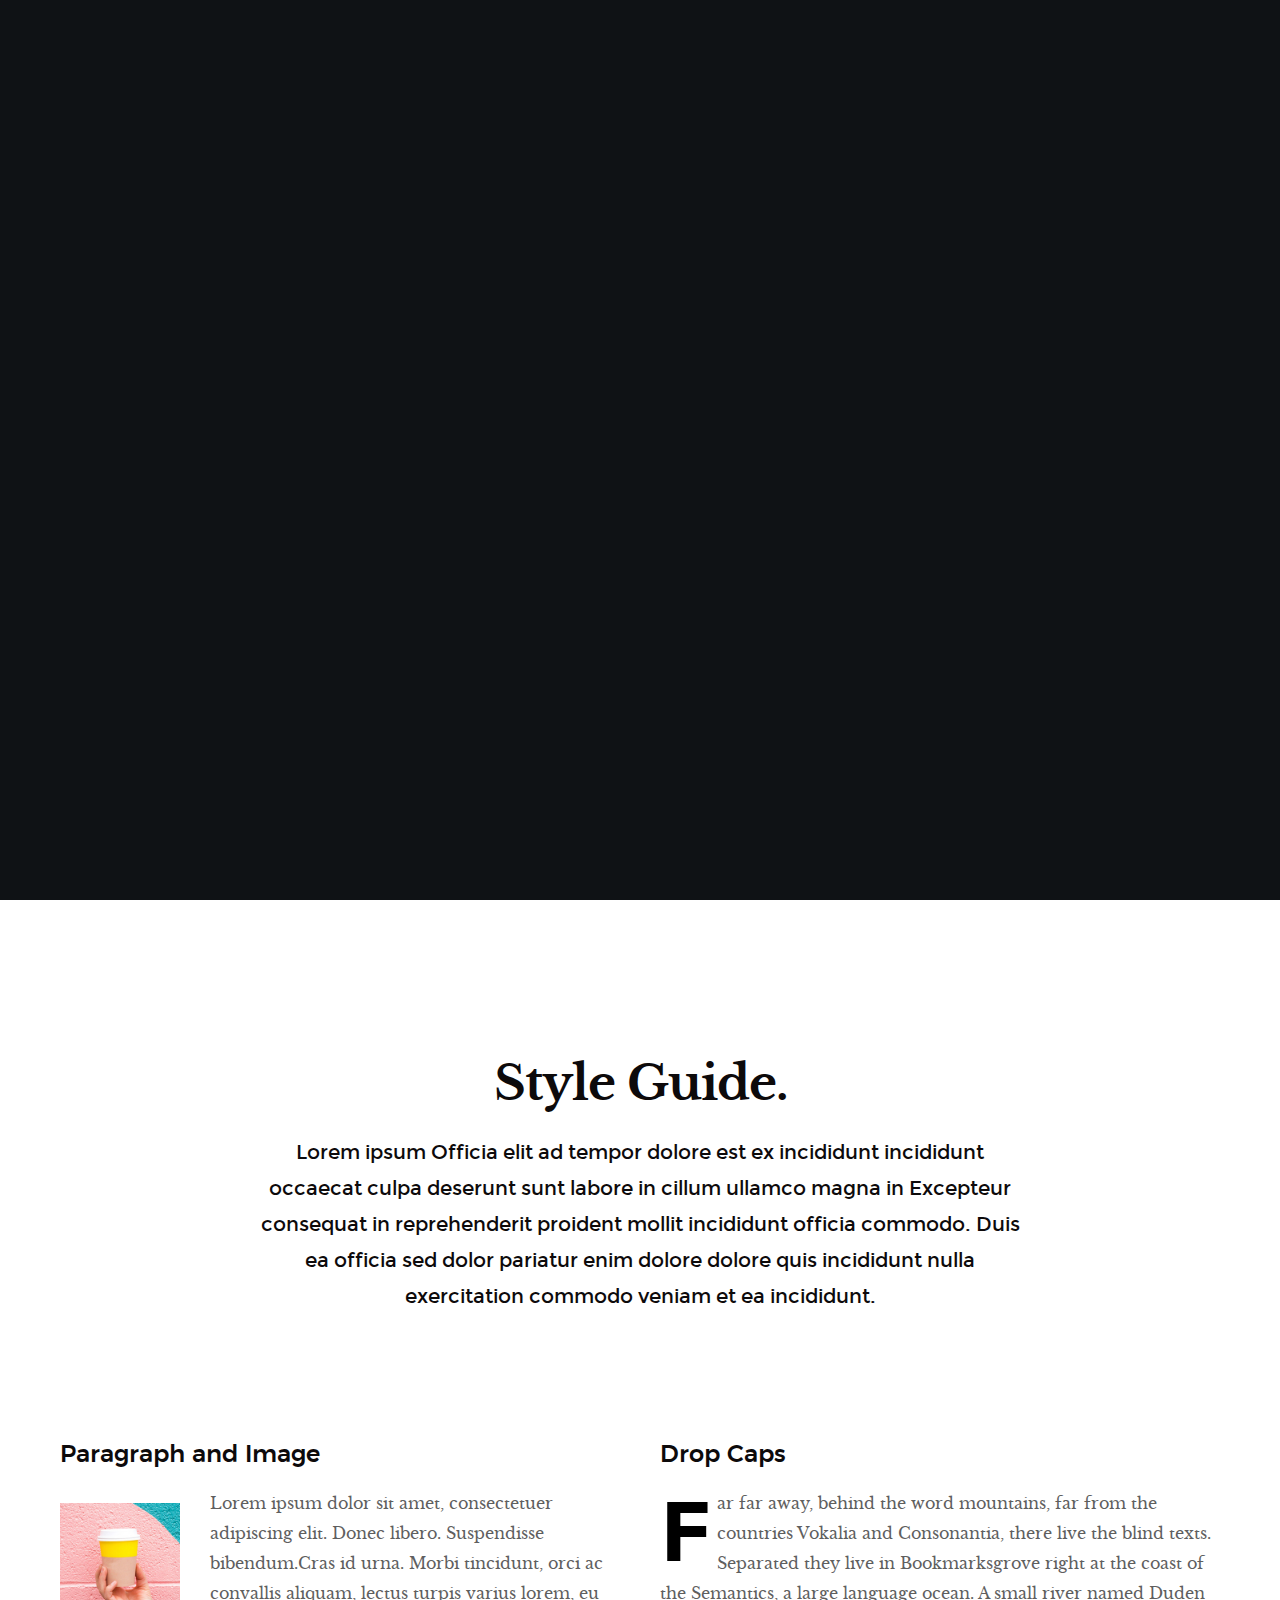
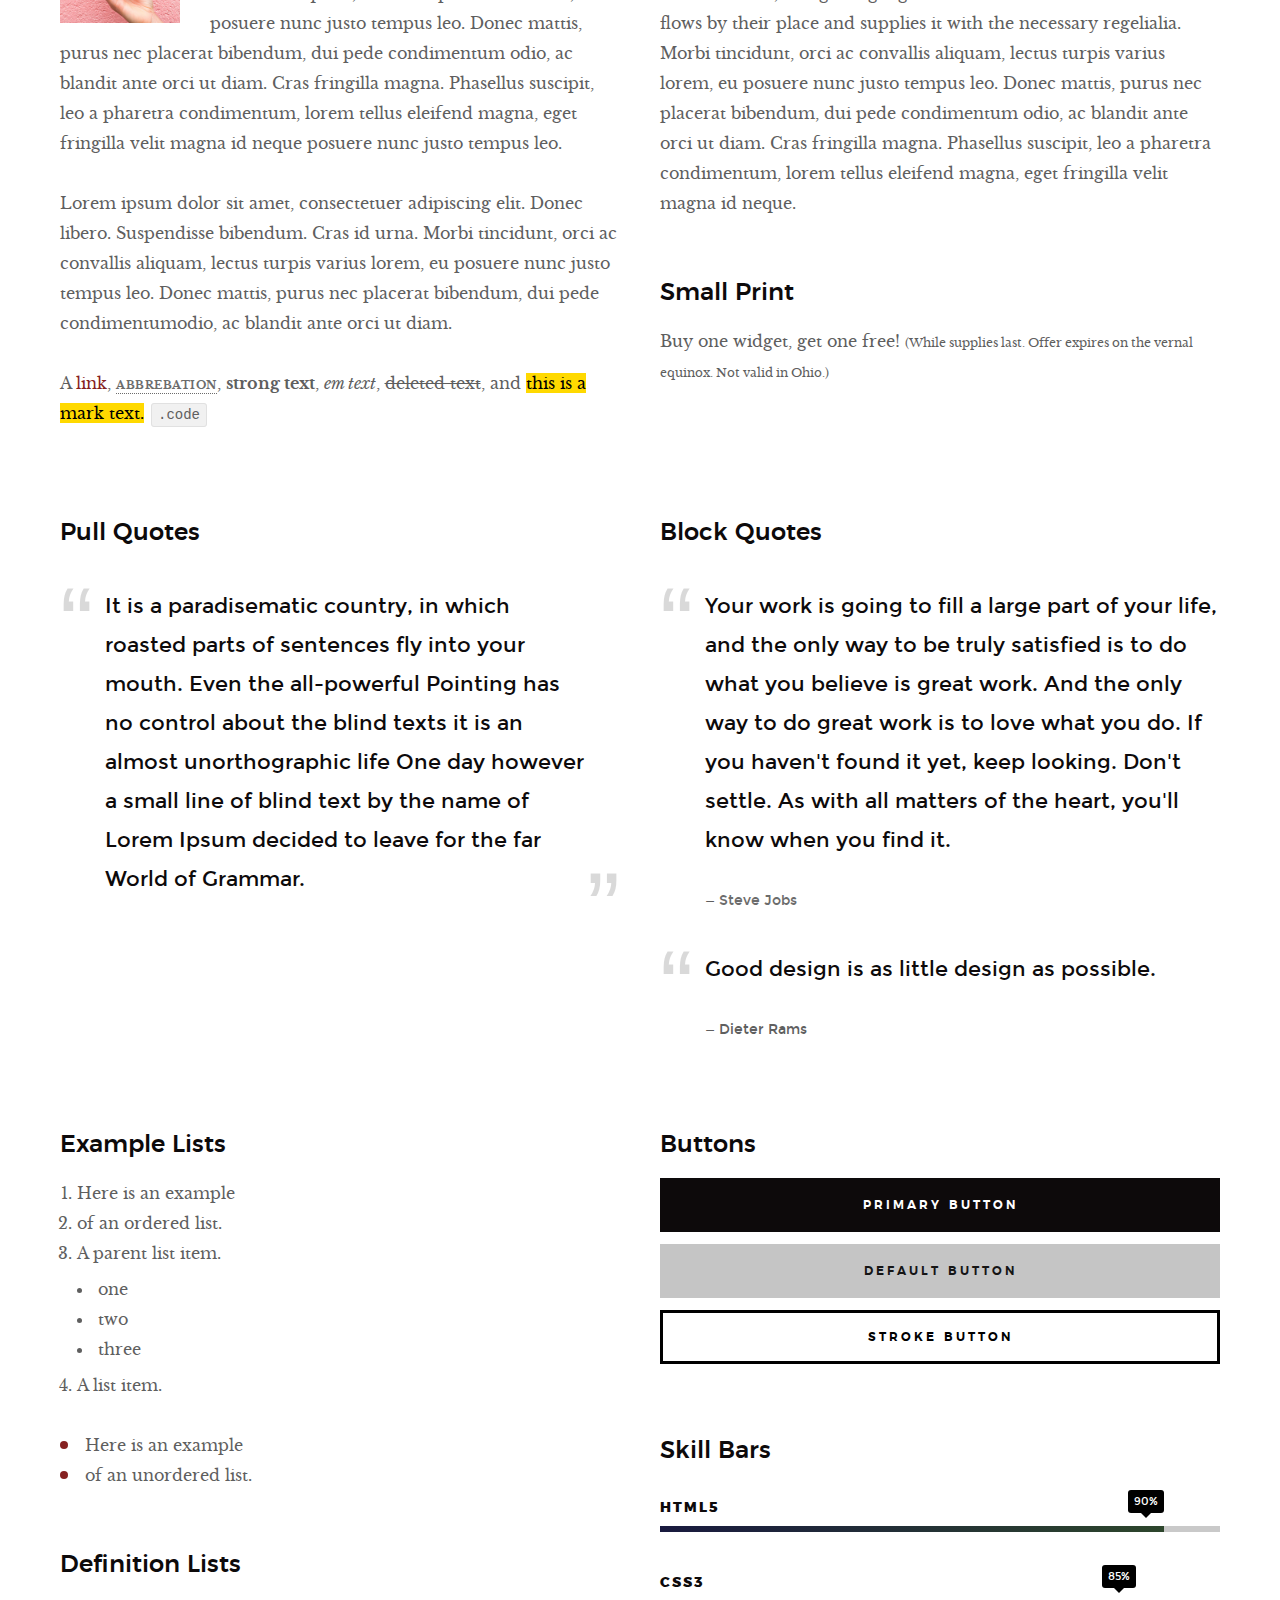
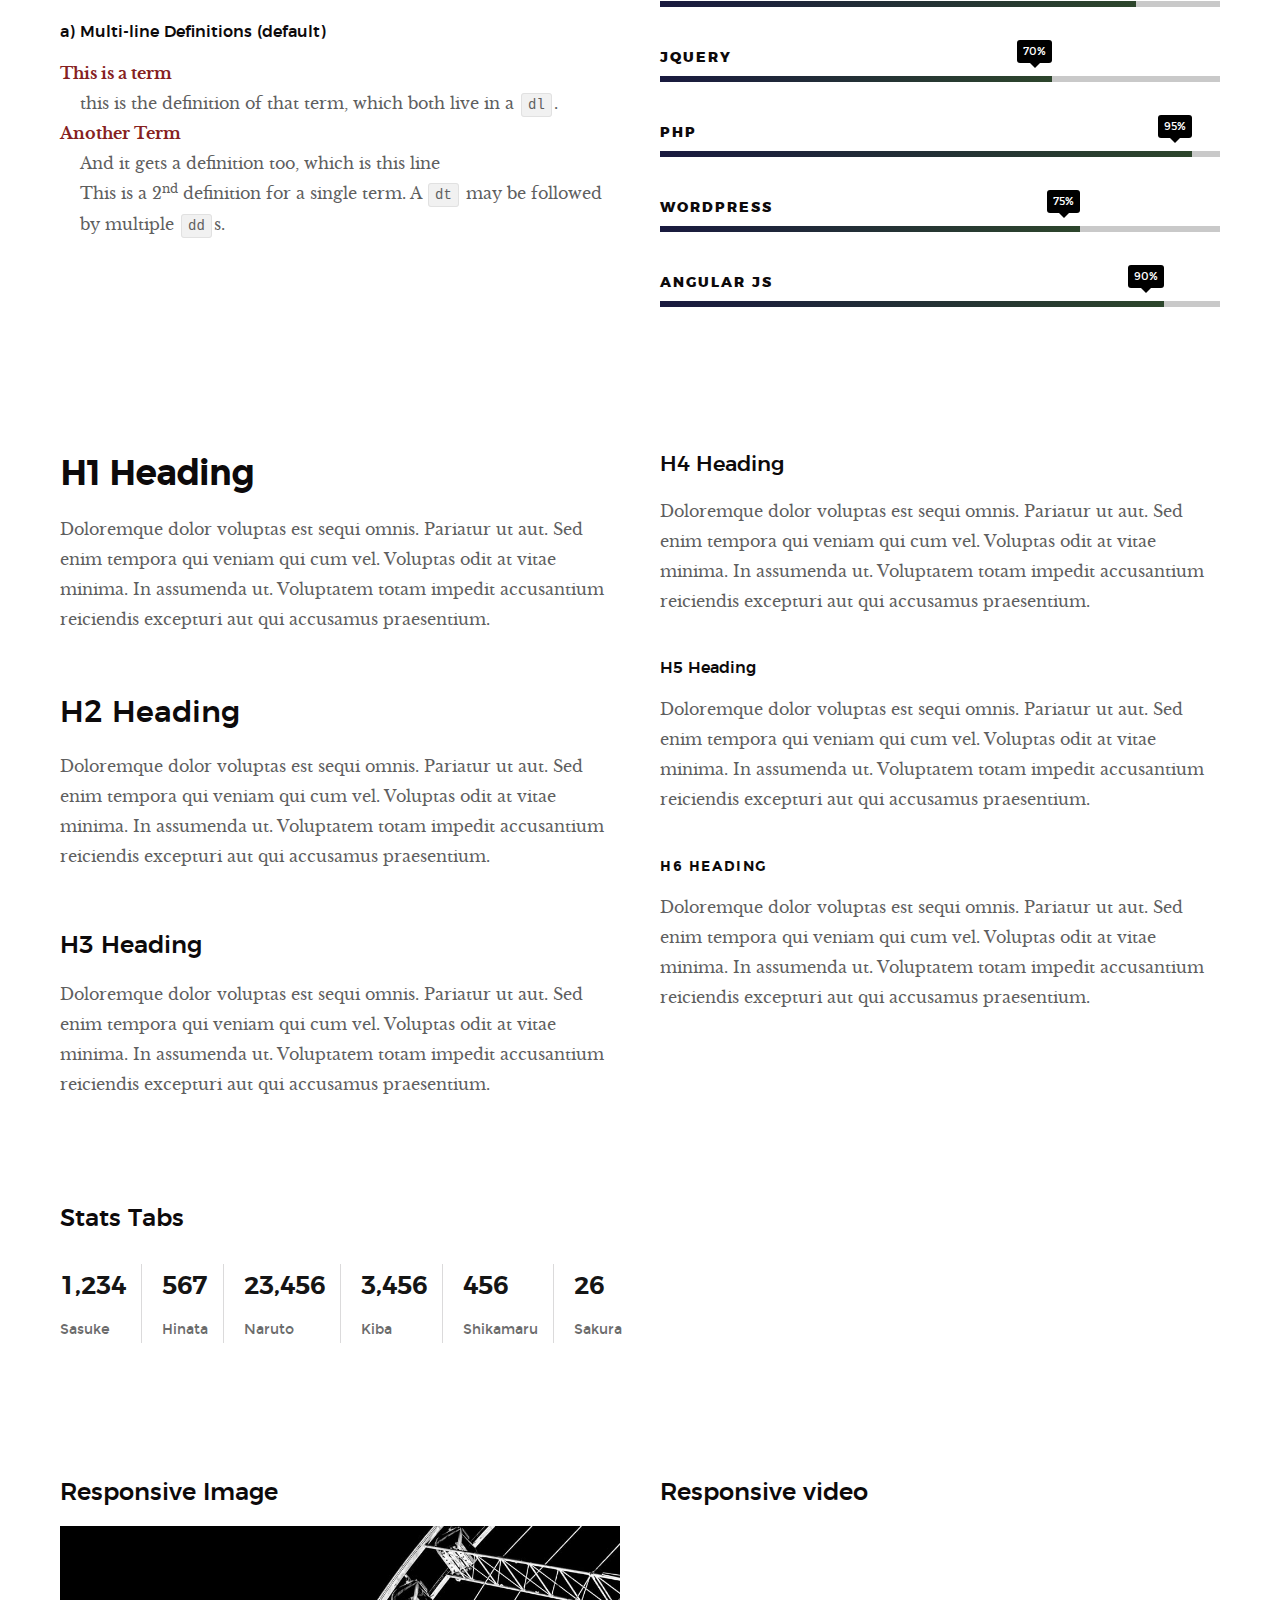
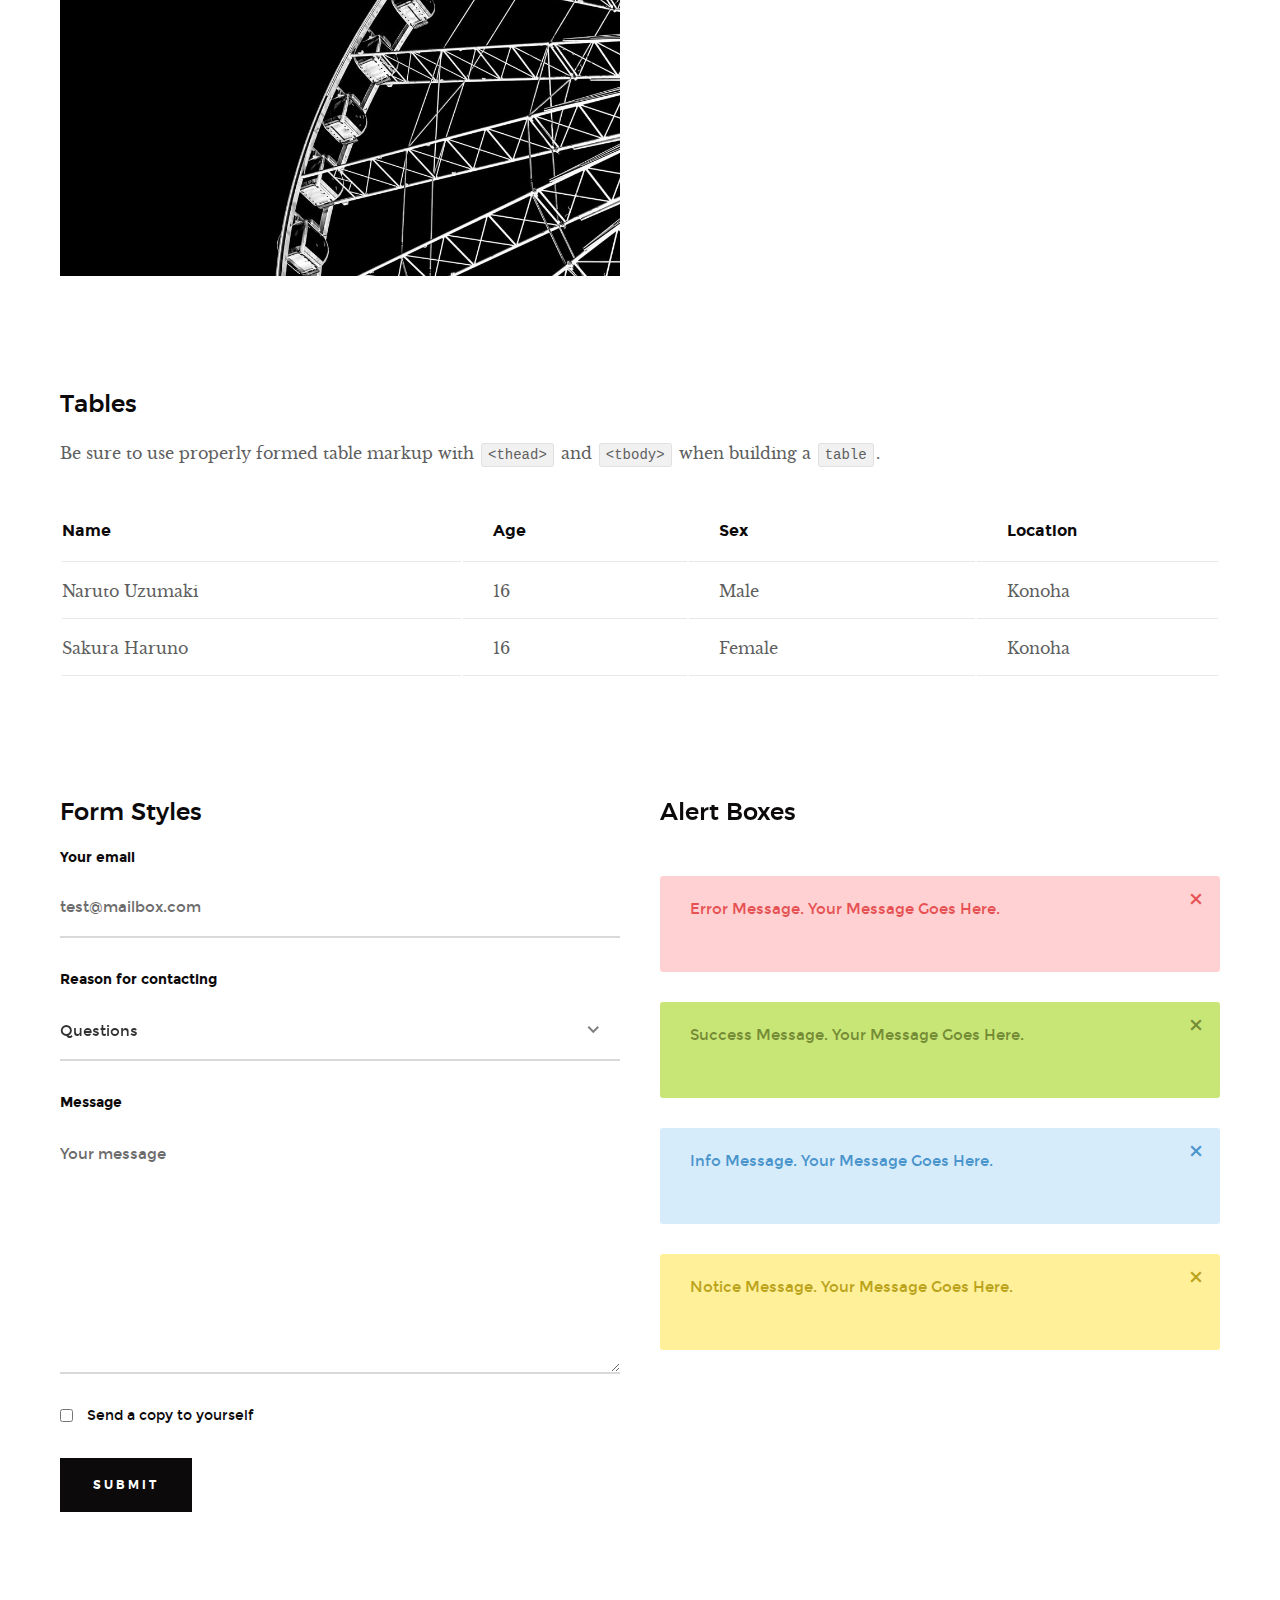
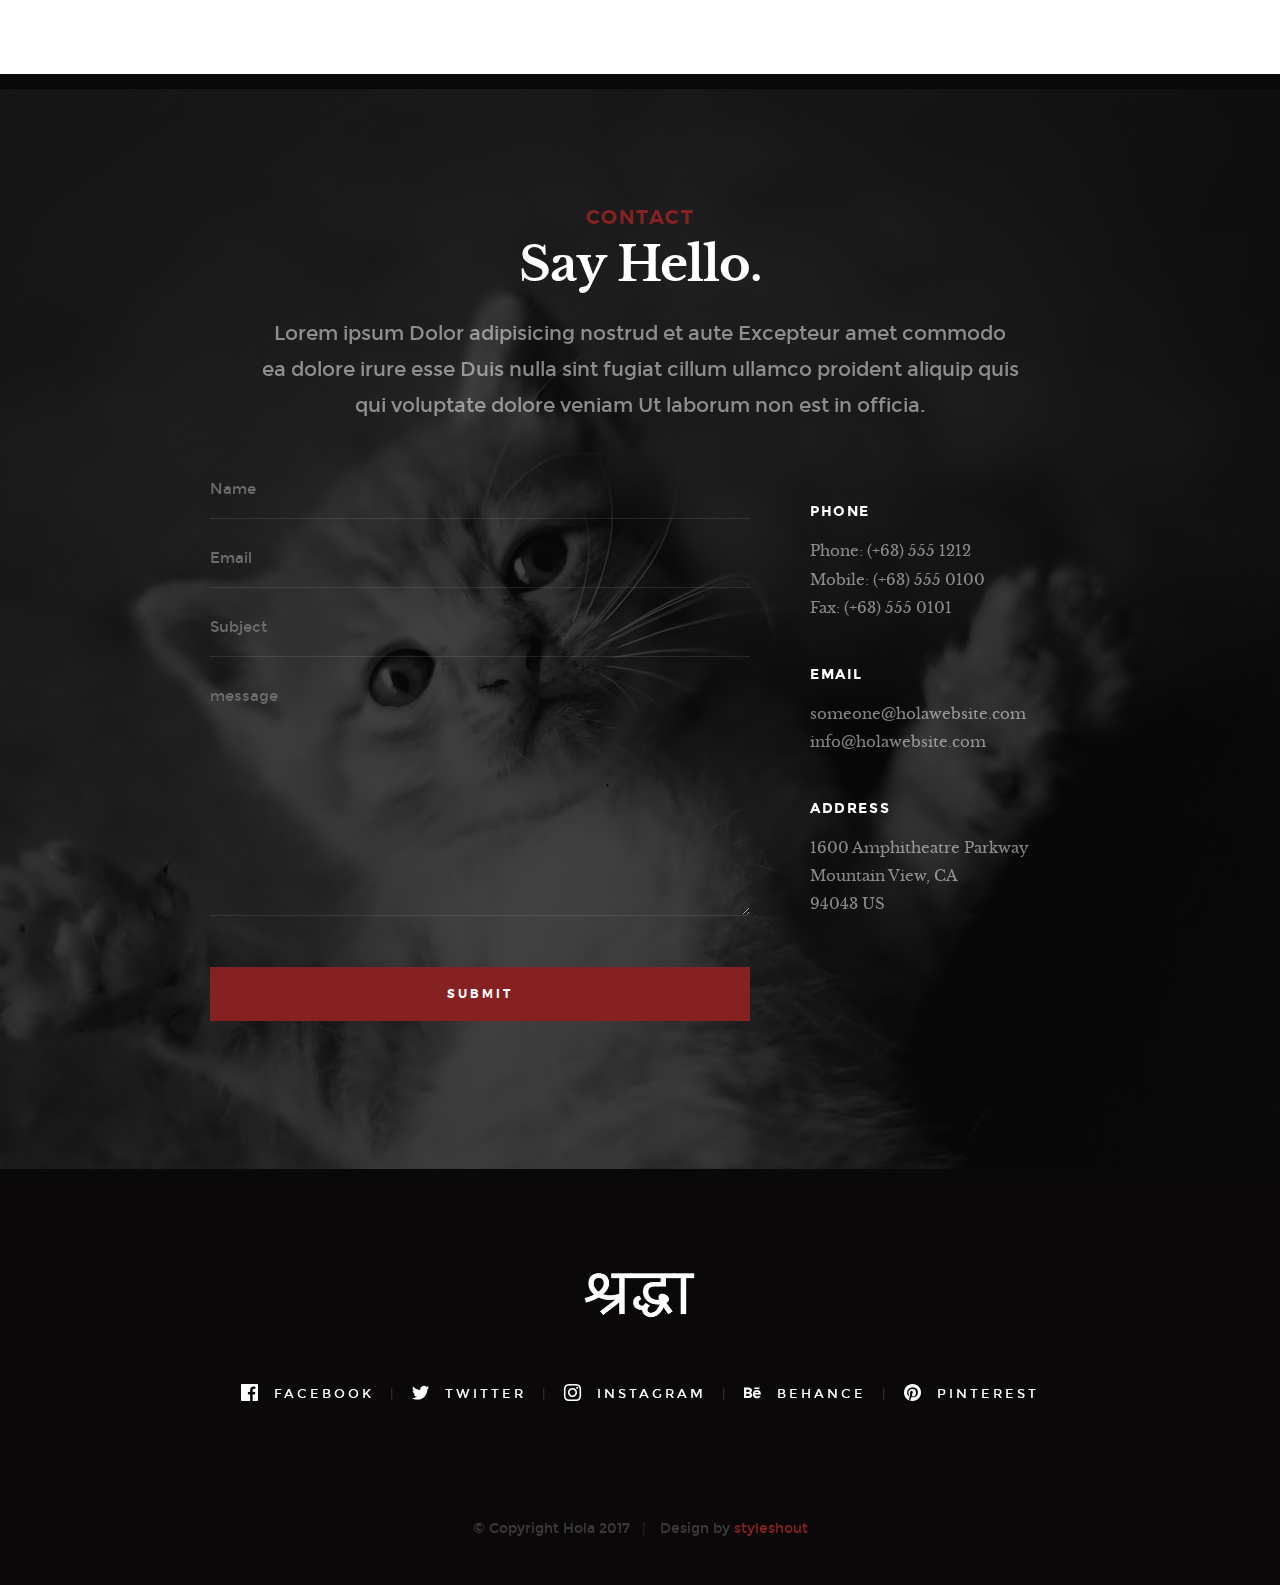
<file: styles.html>
<!DOCTYPE html>
<!--[if lt IE 9 ]><html class="no-js oldie" lang="en"> <![endif]-->
<!--[if IE 9 ]><html class="no-js oldie ie9" lang="en"> <![endif]-->
<!--[if (gte IE 9)|!(IE)]><!-->
<html class="no-js" lang="en">
<!--<![endif]-->

<head>

    <!--- basic page needs
   ================================================== -->
    <meta charset="utf-8">
    <title>Style Guide - Hola</title>
    <meta name="description" content="">
    <meta name="author" content="">

    <!-- mobile specific metas
   ================================================== -->
    <meta name="viewport" content="width=device-width, initial-scale=1">

    <!-- CSS
   ================================================== -->
    <link rel="stylesheet" href="css/base.css">
    <link rel="stylesheet" href="css/vendor.css">
    <link rel="stylesheet" href="css/main.css">

    <style type="text/css" media="screen">
        .s-styles { 
             background: white;
              padding-top: 15rem;
              padding-bottom: 12rem;
        }
     </style> 

    <!-- script
   ================================================== -->
    <script src="js/modernizr.js"></script>
    <script src="js/pace.min.js"></script>

    <!-- favicons
	================================================== -->
    <link rel="shortcut icon" href="favicon.ico" type="image/x-icon">
    <link rel="icon" href="favicon.ico" type="image/x-icon">

</head>

<body id="top">

    <!-- header
    ================================================== -->
    <header class="s-header">

        <div class="header-logo">
            <a class="site-logo" href="index.html"><img src="images/logo.png" alt="Homepage"></a>
        </div>

        <nav class="header-nav-wrap">
            <ul class="header-nav">
                <li><a href="index.html#home" title="home">Home</a></li>
                <li><a href="index.html#about" title="about">About</a></li>
                <li><a href="index.html#works" title="works">Works</a></li>
                <li class="current"><a href="blog.html" title="blog">Blog</a></li>
                <li><a href="index.html#contact" title="contact">Contact</a></li>	
            </ul>
        </nav>

        <a class="header-menu-toggle" href="#0"><span>Menu</span></a>

   </header> <!-- end s-header -->


   <!-- home
   ================================================== -->
   <section id="home" class="s-home page-hero target-section" data-parallax="scroll" data-image-src="images/hero-bg.jpg" data-natural-width=3000 data-natural-height=2000 data-position-y=center>
    
        <div class="overlay"></div>
        <div class="shadow-overlay"></div>

        <div class="home-content">

            <div class="row home-content__main">

                <h3>Hello There</h3>

                <h1>
                    I am Jonathan Doe. <br>
                    I am a graphic & UI/UX <br>
                    designer based in Somewhere.
                </h1>

                <div class="home-content__buttons">
                    <a href="index.html#works" class="btn btn--stroke">
                        Latest Projects
                    </a>
                    <a href="index.html#about" class="btn btn--stroke">
                        More About Me
                    </a>
                </div>

                <div class="home-content__scroll">
                    <a href="#styles" class="smoothscroll scroll-link">
                        <span>Scroll Down</span>
                    </a>
                </div>

            </div>

        </div> <!-- end home-content -->

        <ul class="home-social">
            <li>
                <a href="#"><i class="im im-facebook" aria-hidden="true"></i><span>Facebook</span></a>
            </li>
            <li>
                <a href="#"><i class="im im-twitter" aria-hidden="true"></i><span>Twiiter</span></a>
            </li>
            <li>
                <a href="#"><i class="im im-instagram" aria-hidden="true"></i><span>Instagram</span></a>
            </li>
            <li>
                <a href="#"><i class="im im-behance" aria-hidden="true"></i><span>Behance</span></a>
            </li>
            <li>
                <a href="#"><i class="im im-pinterest" aria-hidden="true"></i><span>Pinterest</span></a>
            </li>
        </ul> 
        <!-- end home-social -->

    </section> <!-- end s-home -->


    <!-- styles
    ================================================== -->
    <section id="styles" class="s-styles">
    
        <div class="row narrow section-intro add-bottom text-center">

            <div class="col-twelve tab-full">

                <h1>Style Guide.</h1>

                <p class="lead">Lorem ipsum Officia elit ad tempor dolore est ex incididunt incididunt occaecat culpa deserunt sunt labore in cillum ullamco magna in Excepteur consequat in reprehenderit proident mollit incididunt officia commodo.
                Duis ea officia sed dolor pariatur enim dolore dolore quis incididunt nulla exercitation commodo veniam et ea incididunt.</p>

            </div>

        </div>

        <div class="row">

            <div class="col-six tab-full">

                <h3>Paragraph and Image</h3>

                <p><a href="#"><img width="120" height="120" class="pull-left" alt="sample-image" src="images/sample-image.jpg"></a>
                Lorem ipsum dolor sit amet, consectetuer adipiscing elit. Donec libero. Suspendisse bibendum.Cras id urna. Morbi tincidunt, orci ac convallis aliquam, lectus turpis varius lorem, eu posuere nunc justo tempus leo. Donec mattis, purus nec placerat bibendum, dui pede condimentum odio, ac blandit ante orci ut diam. Cras fringilla magna. Phasellus suscipit, leo a pharetra condimentum, lorem tellus eleifend magna, eget fringilla velit magna id neque posuere nunc justo tempus leo. </p>

                <p>
                Lorem ipsum dolor sit amet, consectetuer adipiscing elit. Donec libero. Suspendisse bibendum. Cras id urna. Morbi tincidunt, orci ac convallis aliquam, lectus turpis varius lorem, eu posuere nunc justo tempus leo. Donec mattis, purus nec placerat bibendum, dui pede condimentumodio, ac blandit ante orci ut diam.	
                </p>

                <p>A <a href="#">link</a>,
                <abbr title="this really isn't a very good description">abbrebation</abbr>,
                <strong>strong text</strong>,
                <em>em text</em>,
                <del>deleted text</del>, and
                <mark>this is a mark text.</mark>
                <code>.code</code>
                </p>

            </div>

            <div class="col-six tab-full">

                <h3>Drop Caps</h3>

                <p class="drop-cap">Far far away, behind the word mountains, far from the countries Vokalia and Consonantia,
                there live the blind texts. Separated they live in Bookmarksgrove right at the coast of the
                Semantics, a large language ocean. A small river named Duden flows by their place and supplies it with the necessary regelialia. Morbi tincidunt, orci ac convallis aliquam, lectus turpis varius lorem, eu	posuere nunc justo tempus leo. Donec mattis, purus nec placerat bibendum, dui pede condimentum odio, ac blandit ante orci ut diam. Cras fringilla magna. Phasellus suscipit, leo a pharetra condimentum, lorem tellus eleifend magna, eget fringilla velit magna id neque.
                </p>

                <h3>Small Print</h3>

                <p>Buy one widget, get one free!
                <small>(While supplies last. Offer expires on the vernal equinox. Not valid in Ohio.)</small>
                </p>

            </div>

        </div> <!-- end row -->

        <div class="row">

            <div class="col-six tab-full">

                <h3>Pull Quotes</h3>

                <aside class="pull-quote">
                    <blockquote>
                    <p>It is a paradisematic country, in which roasted parts of
                    sentences fly into your mouth. Even the all-powerful Pointing has no control about the blind
                    texts it is an almost unorthographic life One day however a small line of blind text by the name
                    of Lorem Ipsum decided to leave for the far World of Grammar.</p>
                    </blockquote>
                </aside>

            </div>

            <div class="col-six tab-full">

                <h3>Block Quotes</h3>

                <blockquote cite="http://where-i-got-my-info-from.com">
                <p>Your work is going to fill a large part of your life, and the only way to be truly satisfied is
                to do what you believe is great work. And the only way to do great work is to love what you do.
                If you haven't found it yet, keep looking. Don't settle. As with all matters of the heart, you'll know when you find it.
                </p>
                <cite>
                   <a href="#">Steve Jobs</a>
                </cite>
                </blockquote>

                <blockquote>
                <p>Good design is as little design as possible.</p>
                <cite>Dieter Rams</cite>
                </blockquote>

            </div>

        </div> <!-- end row -->


        <div class="row half-bottom">

            <div class="col-six tab-full">

                <h3>Example Lists</h3>

                <ol>
                    <li>Here is an example</li>
                    <li>of an ordered list.</li>
                    <li>A parent list item.
                            <ul>
                                <li>one</li>
                                <li>two</li>
                                <li>three</li>
                        </ul>
                        </li>
                        <li>A list item.</li>
                    </ol>

                <ul class="disc">
                    <li>Here is an example</li>
                    <li>of an unordered list.</li>
                </ul>

                <h3>Definition Lists</h3>

                <h5>a) Multi-line Definitions (default) </h5>

                <dl>
                    <dt><strong>This is a term</strong></dt>
                        <dd>this is the definition of that term, which both live in a <code>dl</code>.</dd>
                    <dt><strong>Another Term</strong></dt>
                        <dd>And it gets a definition too, which is this line</dd>
                        <dd>This is a 2<sup>nd</sup> definition for a single term. A <code>dt</code> may be followed by multiple <code>dd</code>s.</dd>
                </dl>

            </div>

            <div class="col-six tab-full">

                <h3>Buttons</h3>

                <p>
                    <a class="btn btn--primary full-width" href="#0">Primary Button</a>
                    <a class="btn full-width" href="#0">Default Button</a>
                    <a class="btn btn--stroke full-width" href="#0">Stroke Button</a>
                </p>

                <h3>Skill Bars</h3>
                
                <ul class="skill-bars">
                    <li>
                    <div class="progress percent90"><span>90%</span></div>
                    <strong>HTML5</strong>
                    </li>
                    <li>
                    <div class="progress percent85"><span>85%</span></div>
                    <strong>CSS3</strong>
                    </li>
                    <li>
                    <div class="progress percent70"><span>70%</span></div>
                    <strong>JQuery</strong>
                    </li>
                    <li>
                    <div class="progress percent95"><span>95%</span></div>
                    <strong>PHP</strong>
                    </li>
                    <li>
                    <div class="progress percent75"><span>75%</span></div>
                    <strong>Wordpress</strong>
                    </li>
                    <li>
                    <div class="progress percent90"><span>90%</span></div>
                    <strong>Angular JS</strong>
                    </li>
                </ul>

            </div>

        </div> <!-- end row -->

        <div class="row half-bottom">

            <div class="col-six tab-full">
                    
                <h1>H1 Heading</h1>
                <p>Doloremque dolor voluptas est sequi omnis. Pariatur ut aut. Sed enim tempora qui veniam qui cum vel. 
                Voluptas odit at vitae minima. In assumenda ut. Voluptatem totam impedit accusantium reiciendis excepturi aut qui accusamus praesentium.</p>

                <h2>H2 Heading</h2>
                <p>Doloremque dolor voluptas est sequi omnis. Pariatur ut aut. Sed enim tempora qui veniam qui cum vel. 
                Voluptas odit at vitae minima. In assumenda ut. Voluptatem totam impedit accusantium reiciendis excepturi aut qui accusamus praesentium.</p>

                <h3>H3 Heading</h3>
                <p>Doloremque dolor voluptas est sequi omnis. Pariatur ut aut. Sed enim tempora qui veniam qui cum vel. 
                Voluptas odit at vitae minima. In assumenda ut. Voluptatem totam impedit accusantium reiciendis excepturi aut qui accusamus praesentium.</p>

            </div>

            <div class="col-six tab-full">
                    
                <h4>H4 Heading</h4>
                <p>Doloremque dolor voluptas est sequi omnis. Pariatur ut aut. Sed enim tempora qui veniam qui cum vel. 
                Voluptas odit at vitae minima. In assumenda ut. Voluptatem totam impedit accusantium reiciendis excepturi aut qui accusamus praesentium.</p>

                <h5>H5 Heading</h5>
                <p>Doloremque dolor voluptas est sequi omnis. Pariatur ut aut. Sed enim tempora qui veniam qui cum vel. 
                Voluptas odit at vitae minima. In assumenda ut. Voluptatem totam impedit accusantium reiciendis excepturi aut qui accusamus praesentium.</p>

                <h6>H6 Heading</h6>
                <p>Doloremque dolor voluptas est sequi omnis. Pariatur ut aut. Sed enim tempora qui veniam qui cum vel. 
                Voluptas odit at vitae minima. In assumenda ut. Voluptatem totam impedit accusantium reiciendis excepturi aut qui accusamus praesentium.</p>

            </div>

        </div>


        <div class="row half-bottom">

            <div class="col-twelve">

                    <h3>Stats Tabs</h3>

                <ul class="stats-tabs">
                    <li><a href="#">1,234 <em>Sasuke</em></a></li>
                    <li><a href="#">567 <em>Hinata</em></a></li>
                    <li><a href="#">23,456 <em>Naruto</em></a></li>
                    <li><a href="#">3,456 <em>Kiba</em></a></li>
                    <li><a href="#">456 <em>Shikamaru</em></a></li>
                    <li><a href="#">26 <em>Sakura</em></a></li>
                    </ul>

            </div>

        </div> <!-- end row -->


        <div class="row half-bottom">

            <div class="col-six tab-full">

                <h3>Responsive Image</h3>
                <p><img src="images/wheel-500.jpg" 
                    srcset="images/wheel-1000.jpg 1000w, 
                    images/wheel-500.jpg 500w" 
                    sizes="(max-width: 1000px) 100vw, 1000px" alt=""></p>

            </div>

            <div class="col-six tab-full">

                <h3>Responsive video</h3>

                <div class="video-container">
                <iframe src="http://player.vimeo.com/video/14592941?title=0&amp;byline=0&amp;portrait=0&amp;color=F64B39" width="500" height="281" frameborder="0" webkitallowfullscreen mozallowfullscreen allowfullscreen></iframe> 
                </div>

            </div>
          
        </div> <!-- end row -->


        <div class="row add-bottom">

            <div class="col-twelve">

                <h3>Tables</h3>
                <p>Be sure to use properly formed table markup with <code>&lt;thead&gt;</code> and <code>&lt;tbody&gt;</code> when building a <code>table</code>.</p>

                <div class="table-responsive">

                    <table>
                            <thead>
                            <tr>
                                <th>Name</th>
                                <th>Age</th>
                                <th>Sex</th>
                                <th>Location</th>
                            </tr>
                            </thead>
                            <tbody>
                            <tr>
                                <td>Naruto Uzumaki</td>
                                <td>16</td>
                                <td>Male</td>
                                <td>Konoha</td>
                            </tr>
                            <tr>
                                <td>Sakura Haruno</td>
                                <td>16</td>
                                <td>Female</td>
                                <td>Konoha</td>
                            </tr>
                            </tbody>
                    </table>

                </div>

            </div>
          
        </div> <!-- end row -->
    

        <div class="row">

            <div class="col-six tab-full">

                <h3>Form Styles</h3>

                <form>
                        <div>
                            <label for="sampleInput">Your email</label>
                            <input class="full-width" type="email" placeholder="test@mailbox.com" id="sampleInput">
                    </div>
                    <div>
                            <label for="sampleRecipientInput">Reason for contacting</label>
                            <div class="ss-custom-select">
                                <select class="full-width" id="sampleRecipientInput">
                                    <option value="Option 1">Questions</option>
                                    <option value="Option 2">Report</option>
                                    <option value="Option 3">Others</option>
                                </select>
                            </div>
                    </div>
                    
                        <label for="exampleMessage">Message</label>
                        <textarea class="full-width" placeholder="Your message" id="exampleMessage"></textarea>

                        <label class="add-bottom">
                            <input type="checkbox">
                            <span class="label-text">Send a copy to yourself</span>
                        </label>
                    
                        <input class="btn--primary" type="submit" value="Submit">

                </form>

            </div>

            <div class="col-six tab-full">

                <h3>Alert Boxes</h3>

                <br>
                
                <div class="alert-box alert-box--error hideit">
                    <p>Error Message. Your Message Goes Here.</p>
                    <i class="im im-x-mark alert-box__close"></i>
                </div><!-- /error -->
                        
                <div class="alert-box alert-box--success hideit">
                    <p>Success Message. Your Message Goes Here.</p>
                    <i class="im im-x-mark alert-box__close"></i>
                </div><!-- /success -->
                        
                <div class="alert-box alert-box--info hideit">
                    <p>Info Message. Your Message Goes Here.</p>
                    <i class="im im-x-mark alert-box__close"></i>
                </div><!-- /info -->
                        
                <div class="alert-box alert-box--notice hideit">
                    <p>Notice Message. Your Message Goes Here.</p>
                    <i class="im im-x-mark alert-box__close"></i>
                </div><!-- /notice -->
            
            </div>

        </div> <!-- end row -->

    </section> <!-- end styles -->


    <!-- s-contact
    ================================================== -->
    <section id="contact" class="s-contact target-section">

        <div class="overlay"></div>

        <div class="row narrow section-intro">
            <div class="col-full">
                <h3>Contact</h3>
                <h1>Say Hello.</h1>
                
                <p class="lead">Lorem ipsum Dolor adipisicing nostrud et aute Excepteur amet commodo ea dolore irure esse Duis nulla sint fugiat cillum ullamco proident aliquip quis qui voluptate dolore veniam Ut laborum non est in officia.</p>
            </div>
        </div>

        <div class="row contact__main">
            <div class="col-eight tab-full contact__form">
                <form name="contactForm" id="contactForm" method="post" action="">
                    <fieldset>
    
                    <div class="form-field">
                        <input name="contactName" type="text" id="contactName" placeholder="Name" value="" minlength="2" required="" aria-required="true" class="full-width">
                    </div>
                    <div class="form-field">
                        <input name="contactEmail" type="email" id="contactEmail" placeholder="Email" value="" required="" aria-required="true" class="full-width">
                    </div>
                    <div class="form-field">
                        <input name="contactSubject" type="text" id="contactSubject" placeholder="Subject" value="" class="full-width">
                    </div>                       
                    <div class="form-field">
                            <textarea name="contactMessage" id="contactMessage" placeholder="message" rows="10" cols="50" required="" aria-required="true" class="full-width"></textarea>
                        </div>                      
                    <div class="form-field">
                        <button class="full-width btn--primary">Submit</button>
                        <div class="submit-loader">
                            <div class="text-loader">Sending...</div>
                            <div class="s-loader">
                                <div class="bounce1"></div>
                                <div class="bounce2"></div>
                                <div class="bounce3"></div>
                            </div>
                        </div>
                    </div>
    
                    </fieldset>
                </form>

                <!-- contact-warning -->
                <div class="message-warning">
                        Something went wrong. Please try again.
                </div> 
            
                <!-- contact-success -->
                <div class="message-success">
                        Your message was sent, thank you!<br>
                </div>
                        
            </div>
            <div class="col-four tab-full contact__infos">
                <h4 class="h06">Phone</h4>
                <p>Phone: (+63) 555 1212<br>
                Mobile: (+63) 555 0100<br>
                Fax: (+63) 555 0101
                </p>

                <h4 class="h06">Email</h4>
                <p>someone@holawebsite.com<br>
                info@holawebsite.com
                </p>

                <h4 class="h06">Address</h4>
                <p>
                1600 Amphitheatre Parkway<br>
                Mountain View, CA<br>
                94043 US
                </p>
            </div>

        </div>

    </section> <!-- end s-contact -->


    <!-- footer
    ================================================== -->
    <footer>
            <div class="row">
                <div class="col-full">
    
                    <div class="footer-logo">
                        <a class="footer-site-logo" href="#0"><img src="images/logo.png" alt="Homepage"></a>
                    </div>
    
                    <ul class="footer-social">
                        <li><a href="#0">
                            <i class="im im-facebook" aria-hidden="true"></i>
                            <span>Facebook</span>
                        </a></li>
                        <li><a href="#0">
                            <i class="im im-twitter" aria-hidden="true"></i>
                            <span>Twitter</span>
                        </a></li>
                        <li><a href="#0">
                            <i class="im im-instagram" aria-hidden="true"></i>
                            <span>Instagram</span>
                        </a></li>
                        <li><a href="#0">
                            <i class="im im-behance" aria-hidden="true"></i>
                            <span>Behance</span>
                        </a></li>
                        <li><a href="#0">
                            <i class="im im-pinterest" aria-hidden="true"></i>
                            <span>Pinterest</span>
                        </a></li>
                    </ul>
                        
                </div>
            </div>
    
            <div class="row footer-bottom">
    
                <div class="col-twelve">
                    <div class="copyright">
                        <span>© Copyright Hola 2017</span> 
                        <span>Design by <a href="https://www.styleshout.com/">styleshout</a></span>	
                    </div>
    
                    <div class="go-top">
                    <a class="smoothscroll" title="Back to Top" href="#top"><i class="im im-arrow-up" aria-hidden="true"></i></a>
                    </div>
                </div>
    
            </div> <!-- end footer-bottom -->
    
        </footer> <!-- end footer -->
    
    
        <div id="preloader"> 
            <div id="loader"></div>
        </div>
    
    
        <!-- Java Script
        ================================================== -->
        <script src="js/jquery-3.2.1.min.js"></script>
        <script src="js/plugins.js"></script>
        <script src="js/main.js"></script>

</body>

</html>
</file>
<file: css/base.css>
/* =================================================================== 
 *
 *  Hola v1.0 Base Stylesheet
 *  10-02-2017
 *  ------------------------------------------------------------------
 *
 *  TOC:
 *  # Normalize
 *  # Basic/base setup styles
 *      ## Media
 *      ## Typography resets
 *      ## links
 *      ## inputs
 *  # grid
 *      ## medium size devices
 *      ## tablets
 *      ## mobile devices
 *      ## small mobile devices
 *  # block grids
 *      ## medium size devices
 *      ## tablets
 *      ## mobile devices
 *      ## small mobile devices
 *  # MISC
 *
 * =================================================================== */


/* ===================================================================
 * # normalize
 * normalize.css v5.0.0 | MIT License | 
 * github.com/necolas/normalize.css
 *
 * ------------------------------------------------------------------- */

html {
    font-family: sans-serif;
    line-height: 1.15;
    -ms-text-size-adjust: 100%;
    -webkit-text-size-adjust: 100%;
}

body {
    margin: 0;
}

article, aside, footer, header, nav, section {
    display: block;
}

h1 {
    font-size: 2em;
    margin: 0.67em 0;
}

figcaption, figure, main {
    display: block;
}

figure {
    margin: 1em 40px;
}

hr {
    box-sizing: content-box;
    height: 0;
    overflow: visible;
}

pre {
    font-family: monospace, monospace;
    font-size: 1em;
}

a {
    background-color: transparent;
    -webkit-text-decoration-skip: objects;
}

a:active, a:hover {
    outline-width: 0;
}

abbr[title] {
    border-bottom: none;
    text-decoration: underline;
    text-decoration: underline dotted;
}

b, strong {
    font-weight: inherit;
}

b, strong {
    font-weight: bolder;
}

code, kbd, samp {
    font-family: monospace, monospace;
    font-size: 1em;
}

dfn {
    font-style: italic;
}

mark {
    background-color: #ff0;
    color: #000;
}

small {
    font-size: 80%;
}

sub, sup {
    font-size: 75%;
    line-height: 0;
    position: relative;
    vertical-align: baseline;
}

sub {
    bottom: -0.25em;
}

sup {
    top: -0.5em;
}

audio, video {
    display: inline-block;
}

audio:not([controls]) {
    display: none;
    height: 0;
}

img {
    border-style: none;
}

svg:not(:root) {
    overflow: hidden;
}

button, input, optgroup, select, textarea {
    font-family: sans-serif;
    font-size: 100%;
    line-height: 1.15;
    margin: 0;
}

button, input {
    overflow: visible;
}

button, select {
    text-transform: none;
}

button, html [type="button"], [type="reset"], [type="submit"] {
    -webkit-appearance: button;
}

button::-moz-focus-inner, [type="button"]::-moz-focus-inner, [type="reset"]::-moz-focus-inner, [type="submit"]::-moz-focus-inner {
    border-style: none;
    padding: 0;
}

button:-moz-focusring, [type="button"]:-moz-focusring, [type="reset"]:-moz-focusring, [type="submit"]:-moz-focusring {
    outline: 1px dotted ButtonText;
}

fieldset {
    border: 1px solid #c0c0c0;
    margin: 0 2px;
    padding: 0.35em 0.625em 0.75em;
}

legend {
    box-sizing: border-box;
    color: inherit;
    display: table;
    max-width: 100%;
    padding: 0;
    white-space: normal;
}

progress {
    display: inline-block;
    vertical-align: baseline;
}

textarea {
    overflow: auto;
}

[type="checkbox"], [type="radio"] {
    box-sizing: border-box;
    padding: 0;
}

[type="number"]::-webkit-inner-spin-button, [type="number"]::-webkit-outer-spin-button {
    height: auto;
}

[type="search"] {
    -webkit-appearance: textfield;
    outline-offset: -2px;
}

[type="search"]::-webkit-search-cancel-button, [type="search"]::-webkit-search-decoration {
    -webkit-appearance: none;
}

::-webkit-file-upload-button {
    -webkit-appearance: button;
    font: inherit;
}

details, menu {
    display: block;
}

summary {
    display: list-item;
}

canvas {
    display: inline-block;
}

template {
    display: none;
}

[hidden] {
    display: none;
}


/* ===================================================================
 * # basic/base setup styles - (_basic.scss)
 *
 * ------------------------------------------------------------------- */

html {
    font-size: 62.5%;
    box-sizing: border-box;
}

*, *::before, *::after {
    box-sizing: inherit;
}

body {
    font-weight: normal;
    line-height: 1;
    word-wrap: break-word;
    text-rendering: optimizeLegibility;
    -webkit-overflow-scrolling: touch;
    -webkit-text-size-adjust: none;
}

body, input, button {
    -moz-osx-font-smoothing: grayscale;
    -webkit-font-smoothing: antialiased;
}


/* ------------------------------------------------------------------- 
 * ## Media - (_basic.scss)
 * ------------------------------------------------------------------- */

img, video {
    max-width: 100%;
    height: auto;
}


/* ------------------------------------------------------------------- 
 * ## Typography resets - (_basic.scss)
 * ------------------------------------------------------------------- */

div, dl, dt, dd, ul, ol, li, h1, h2, h3, h4, h5, h6, pre, form, p, blockquote, th, td {
    margin: 0;
    padding: 0;
}

h1, h2, h3, h4, h5, h6 {
    -webkit-font-smoothing: auto;
    -webkit-font-smoothing: antialiased;
    -webkit-font-variant-ligatures: common-ligatures;
    -moz-font-variant-ligatures: common-ligatures;
    font-variant-ligatures: common-ligatures;
    text-rendering: optimizeLegibility;
}

em, i {
    font-style: italic;
    line-height: inherit;
}

strong, b {
    font-weight: bold;
    line-height: inherit;
}

small {
    font-size: 60%;
    line-height: inherit;
}

ol, ul {
    list-style: none;
}

li {
    display: block;
}


/* ------------------------------------------------------------------- 
 * ## links - (_basic.scss)
 * ------------------------------------------------------------------- */

a {
    text-decoration: none;
    line-height: inherit;
}

a img {
    border: none;
}


/* ------------------------------------------------------------------- 
 * ## inputs - (_basic.scss)
 * ------------------------------------------------------------------- */

fieldset {
    margin: 0;
    padding: 0;
}

input[type="email"], 
input[type="number"], 
input[type="search"], 
input[type="text"], 
input[type="tel"], 
input[type="url"], 
input[type="password"], textarea {
    -webkit-appearance: none;
    -moz-appearance: none;
    -ms-appearance: none;
    -o-appearance: none;
    appearance: none;
}


/* ===================================================================
 * # grid - (_grid.scss)
 *
 * ------------------------------------------------------------------- */

.row {
    width: 94%;
    max-width: 1200px;
    margin: 0 auto;
}

.row:after {
    content: "";
    display: table;
    clear: both;
}

.row .row {
    width: auto;
    max-width: none;
    margin-left: -20px;
    margin-right: -20px;
}


/* column blocks
 * -------------------------------------- */

[class*="col-"] {
    float: left;
}

[class*="col-"] + [class*="col-"].end {
    float: right;
}

[class*="col-"] {
    padding: 0 20px;
}


/* column width classes 
 * -------------------------------------- */

.col-one {
    width: 8.33333%;
}

.col-two, .col-1-6 {
    width: 16.66667%;
}

.col-three, .col-1-4 {
    width: 25%;
}

.col-four, .col-1-3 {
    width: 33.33333%;
}

.col-five {
    width: 41.66667%;
}

.col-six, .col-1-2 {
    width: 50%;
}

.col-seven {
    width: 58.33333%;
}

.col-eight, .col-2-3 {
    width: 66.66667%;
}

.col-nine, .col-3-4 {
    width: 75%;
}

.col-ten, .col-5-6 {
    width: 83.33333%;
}

.col-eleven {
    width: 91.66667%;
}

.col-twelve, .col-full {
    width: 100%;
}


/* ------------------------------------------------------------------- 
 * ## medium size devices - (_grid.scss)
 * ------------------------------------------------------------------- */

@media only screen and (max-width: 1200px) {
    .row .row {
        margin-left: -15px;
        margin-right: -15px;
    }
    [class*="col-"] {
        padding: 0 15px;
    }
    .md-two, .md-1-6 {
        width: 16.66667%;
    }
    .md-one {
        width: 8.33333%;
    }
    .md-three, .md-1-4 {
        width: 25%;
    }
    .md-four, .md-1-3 {
        width: 33.33333%;
    }
    .md-five {
        width: 41.66667%;
    }
    .md-six, .md-1-2 {
        width: 50%;
    }
    .md-seven {
        width: 58.33333%;
    }
    .md-eight, .md-2-3 {
        width: 66.66667%;
    }
    .md-nine, .md-3-4 {
        width: 75%;
    }
    .md-ten, .md-5-6 {
        width: 83.33333%;
    }
    .md-eleven {
        width: 91.66667%;
    }
    .md-twelve, .md-full {
        width: 100%;
    }
}


/* ------------------------------------------------------------------- 
 * ## tablets - (_grid.scss)
 * ------------------------------------------------------------------- */

@media only screen and (max-width: 800px) {
    .row {
        width: 90%;
    }
    .tab-1-4 {
        width: 25%;
    }
    .tab-1-3 {
        width: 33.33333%;
    }
    .tab-1-2 {
        width: 50%;
    }
    .tab-2-3 {
        width: 66.66667%;
    }
    .tab-3-4 {
        width: 75%;
    }
    .tab-full {
        width: 100%;
    }
}


/* ------------------------------------------------------------------- 
 * ## mobile devices - (_grid.scss)
 * ------------------------------------------------------------------- */

@media only screen and (max-width: 600px) {
    .row {
        width: auto;
        padding-left: 25px;
        padding-right: 25px;
    }
    .row .row {
        margin-left: -10px;
        margin-right: -10px;
    }
    [class*="col-"] {
        padding: 0 10px;
    }
    .mob-1-4 {
        width: 25%;
    }
    .mob-1-3 {
        width: 33.33333%;
    }
    .mob-1-2 {
        width: 50%;
    }
    .mob-2-3 {
        width: 66.66667%;
    }
    .mob-3-4 {
        width: 75%;
    }
    .mob-full {
        width: 100%;
    }
}


/* ------------------------------------------------------------------- 
 * ## small mobile devices - (_grid.scss) 
 * ------------------------------------------------------------------- */


/* stack columns on small mobile devices
 * ------------------------------------------------------------------- */

@media only screen and (max-width: 400px) {
    .row .row {
        padding-left: 0;
        padding-right: 0;
        margin-left: 0;
        margin-right: 0;
    }
    [class*="col-"] {
        width: 100% !important;
        float: none !important;
        clear: both !important;
        margin-left: 0;
        margin-right: 0;
        padding: 0;
    }
    [class*="col-"] + [class*="col-"].end {
        float: none;
    }
}


/* ===================================================================
 * # block grids - (_grid.scss)
 * ------------------------------------------------------------------- */


/*   Equally-sized columns define at row level
 * ------------------------------------------------------------------- */

[class*="block-"]:after {
    content: "";
    display: table;
    clear: both;
}

.block-1-6 .col-block {
    width: 16.66667%;
}

.block-1-5 .col-block {
    width: 20%;
}

.block-1-4 .col-block {
    width: 25%;
}

.block-1-3 .col-block {
    width: 33.33333%;
}

.block-1-2 .col-block {
    width: 50%;
}


/**
 * Clearing for block grid columns. Allow columns with 
 * different heights to align properly.
 */

.block-1-6 .col-block:nth-child(6n+1), 
.block-1-5 .col-block:nth-child(5n+1), 
.block-1-4 .col-block:nth-child(4n+1), 
.block-1-3 .col-block:nth-child(3n+1), 
.block-1-2 .col-block:nth-child(2n+1) {
    clear: both;
}


/* ------------------------------------------------------------------- 
 * ## medium size devices - (_grid.scss)
 * ------------------------------------------------------------------- */

@media only screen and (max-width: 1200px) {
    .block-m-1-6 .col-block {
        width: 16.66667%;
    }
    .block-m-1-5 .col-block {
        width: 20%;
    }
    .block-m-1-4 .col-block {
        width: 25%;
    }
    .block-m-1-3 .col-block {
        width: 33.33333%;
    }
    .block-m-1-2 .col-block {
        width: 50%;
    }
    .block-m-full .col-block {
        width: 100%;
        clear: both;
    }
    [class*="block-m-"] .bgrid:nth-child(n) {
        clear: none;
    }
    .block-m-1-6 .col-block:nth-child(6n+1), 
    .block-m-1-5 .col-block:nth-child(5n+1), 
    .block-m-1-4 .col-block:nth-child(4n+1), 
    .block-m-1-3 .col-block:nth-child(3n+1), 
    .block-m-1-2 .col-block:nth-child(2n+1) {
        clear: both;
    }
}


/* ------------------------------------------------------------------- 
 * ## tablets - (_grid.scss)
 * ------------------------------------------------------------------- */

@media only screen and (max-width: 800px) {
    .block-tab-1-6 .col-block {
        width: 16.66667%;
    }
    .block-tab-1-5 .col-block {
        width: 20%;
    }
    .block-tab-1-4 .col-block {
        width: 25%;
    }
    .block-tab-1-3 .col-block {
        width: 33.33333%;
    }
    .block-tab-1-2 .col-block {
        width: 50%;
    }
    .block-tab-full .col-block {
        width: 100%;
        clear: both;
    }
    [class*="block-tab-"] .bgrid:nth-child(n) {
        clear: none;
    }
    .block-tab-1-6 .col-block:nth-child(6n+1), 
    .block-tab-1-6 .col-block:nth-child(5n+1), 
    .block-tab-1-4 .col-block:nth-child(4n+1), 
    .block-tab-1-3 .col-block:nth-child(3n+1), 
    .block-tab-1-2 .col-block:nth-child(2n+1) {
        clear: both;
    }
}


/* ------------------------------------------------------------------- 
 * ## mobile devices - (_grid.scss)
 * ------------------------------------------------------------------- */

@media only screen and (max-width: 600px) {
    .block-mob-1-6 .col-block {
        width: 16.66667%;
    }
    .block-mob-1-5 .col-block {
        width: 20%;
    }
    .block-mob-1-4 .col-block {
        width: 25%;
    }
    .block-mob-1-3 .col-block {
        width: 33.33333%;
    }
    .block-mob-1-2 .col-block {
        width: 50%;
    }
    .block-mob-full .col-block {
        width: 100%;
        clear: both;
    }
    [class*="block-mob-"] .bgrid:nth-child(n) {
        clear: none;
    }
    .block-mob-1-6 .col-block:nth-child(6n+1), 
    .block-mob-1-5 .col-block:nth-child(5n+1), 
    .block-mob-1-4 .col-block:nth-child(4n+1), 
    .block-mob-1-3 .col-block:nth-child(3n+1), 
    .block-mob-1-2 .col-block:nth-child(2n+1) {
        clear: both;
    }
}


/* ------------------------------------------------------------------- 
 * ## small mobile devices - (_grid.scss) 
 * ------------------------------------------------------------------- */


/* stack columns on small mobile devices
 * ------------------------------------------------------------------- */

@media only screen and (max-width: 400px) {
    .stack .col-block {
        width: 100% !important;
        float: none !important;
        clear: both !important;
        margin-left: 0;
        margin-right: 0;
    }
}


/* ===================================================================
 * # MISC  - (_grid.scss)
 *
 * ------------------------------------------------------------------- */

.group:after {
    content: "";
    display: table;
    clear: both;
}


/* Misc Helper Styles
 * -------------------------------------- */

.is-hidden {
    display: none;
}

.is-invisible {
    visibility: hidden;
}

.antialiased {
    -webkit-font-smoothing: antialiased;
    -moz-osx-font-smoothing: grayscale;
}

.overflow-hidden {
    overflow: hidden;
}

.remove-bottom {
    margin-bottom: 0;
}

.half-bottom {
    margin-bottom: 1.5rem !important;
}

.add-bottom {
    margin-bottom: 3rem !important;
}

.no-border {
    border: none;
}

.full-width {
    width: 100%;
}

.text-center {
    text-align: center;
}

.text-left {
    text-align: left;
}

.text-right {
    text-align: right;
}

.pull-left {
    float: left;
}

.pull-right {
    float: right;
}

.align-center {
    margin-left: auto;
    margin-right: auto;
    text-align: center;
}
</file>
<file: css/vendor.css>
/* =================================================================== 
 *
 *  Hola v1.0 Vendor/Third Party CSS 
 *  10-02-2017
 *  ------------------------------------------------------------------
 *
 *  TOC:
 *  # Slick slider
 *  # PhotoSwipe Skin
 *  # Prettyprint GitHub Theme
 *
 * =================================================================== */


/* ===================================================================
 * # slick slider
 *
 * ------------------------------------------------------------------- */

.slick-slider {
    position: relative;
    display: block;
    box-sizing: border-box;
    -webkit-touch-callout: none;
    -webkit-user-select: none;
    -khtml-user-select: none;
    -moz-user-select: none;
    -ms-user-select: none;
    user-select: none;
    -ms-touch-action: pan-y;
    touch-action: pan-y;
    -webkit-tap-highlight-color: transparent;
}

.slick-list {
    position: relative;
    overflow: hidden;
    display: block;
    margin: 0;
    padding: 0;
}

.slick-list:focus {
    outline: none;
}

.slick-list.dragging {
    cursor: pointer;
    cursor: hand;
}

.slick-slider .slick-track, .slick-slider .slick-list {
    -webkit-transform: translate3d(0, 0, 0);
    -moz-transform: translate3d(0, 0, 0);
    -ms-transform: translate3d(0, 0, 0);
    -o-transform: translate3d(0, 0, 0);
    transform: translate3d(0, 0, 0);
}

.slick-track {
    position: relative;
    left: 0;
    top: 0;
    display: block;
}

.slick-track:before, .slick-track:after {
    content: "";
    display: table;
}

.slick-track:after {
    clear: both;
}

.slick-loading .slick-track {
    visibility: hidden;
}

.slick-slide {
    float: left;
    height: 100%;
    min-height: 1px;
    display: none;
}

[dir="rtl"] .slick-slide {
    float: right;
}

.slick-slide img {
    display: block;
}

.slick-slide.slick-loading img {
    display: none;
}

.slick-slide.dragging img {
    pointer-events: none;
}

.slick-initialized .slick-slide {
    display: block;
}

.slick-loading .slick-slide {
    visibility: hidden;
}

.slick-vertical .slick-slide {
    display: block;
    height: auto;
    border: 1px solid transparent;
}

.slick-arrow.slick-hidden {
    display: none;
}


/*! PhotoSwipe main CSS by Dmitry Semenov | photoswipe.com | MIT license */


/*
	Styles for basic PhotoSwipe functionality (sliding area, open/close transitions)
*/


/* pswp = photoswipe */

.pswp {
    display: none;
    position: absolute;
    width: 100%;
    height: 100%;
    left: 0;
    top: 0;
    overflow: hidden;
    -ms-touch-action: none;
    touch-action: none;
    z-index: 1500;
    -webkit-text-size-adjust: 100%;
    /* create separate layer, to avoid paint on window.onscroll in webkit/blink */
    -webkit-backface-visibility: hidden;
    outline: none;
}

.pswp * {
    -webkit-box-sizing: border-box;
    box-sizing: border-box;
}

.pswp img {
    max-width: none;
}


/* style is added when JS option showHideOpacity is set to true */

.pswp--animate_opacity {
    /* 0.001, because opacity:0 doesn't trigger Paint action, which causes lag at start of transition */
    opacity: 0.001;
    will-change: opacity;
    /* for open/close transition */
    -webkit-transition: opacity 333ms cubic-bezier(0.4, 0, 0.22, 1);
    transition: opacity 333ms cubic-bezier(0.4, 0, 0.22, 1);
}

.pswp--open {
    display: block;
}

.pswp--zoom-allowed .pswp__img {
    /* autoprefixer: off */
    cursor: -webkit-zoom-in;
    cursor: -moz-zoom-in;
    cursor: zoom-in;
}

.pswp--zoomed-in .pswp__img {
    /* autoprefixer: off */
    cursor: -webkit-grab;
    cursor: -moz-grab;
    cursor: grab;
}

.pswp--dragging .pswp__img {
    /* autoprefixer: off */
    cursor: -webkit-grabbing;
    cursor: -moz-grabbing;
    cursor: grabbing;
}


/*
	Background is added as a separate element.
	As animating opacity is much faster than animating rgba() background-color.
*/

.pswp__bg {
    position: absolute;
    left: 0;
    top: 0;
    width: 100%;
    height: 100%;
    background: #000;
    opacity: 0;
    -webkit-transform: translateZ(0);
    transform: translateZ(0);
    -webkit-backface-visibility: hidden;
    will-change: opacity;
}

.pswp__scroll-wrap {
    position: absolute;
    left: 0;
    top: 0;
    width: 100%;
    height: 100%;
    overflow: hidden;
}

.pswp__container, .pswp__zoom-wrap {
    -ms-touch-action: none;
    touch-action: none;
    position: absolute;
    left: 0;
    right: 0;
    top: 0;
    bottom: 0;
}


/* Prevent selection and tap highlights */

.pswp__container, .pswp__img {
    -webkit-user-select: none;
    -moz-user-select: none;
    -ms-user-select: none;
    user-select: none;
    -webkit-tap-highlight-color: transparent;
    -webkit-touch-callout: none;
}

.pswp__zoom-wrap {
    position: absolute;
    width: 100%;
    -webkit-transform-origin: left top;
    -ms-transform-origin: left top;
    transform-origin: left top;
    /* for open/close transition */
    -webkit-transition: -webkit-transform 333ms cubic-bezier(0.4, 0, 0.22, 1);
    transition: transform 333ms cubic-bezier(0.4, 0, 0.22, 1);
}

.pswp__bg {
    will-change: opacity;
    /* for open/close transition */
    -webkit-transition: opacity 333ms cubic-bezier(0.4, 0, 0.22, 1);
    transition: opacity 333ms cubic-bezier(0.4, 0, 0.22, 1);
}

.pswp--animated-in .pswp__bg, .pswp--animated-in .pswp__zoom-wrap {
    -webkit-transition: none;
    transition: none;
}

.pswp__container, .pswp__zoom-wrap {
    -webkit-backface-visibility: hidden;
}

.pswp__item {
    position: absolute;
    left: 0;
    right: 0;
    top: 0;
    bottom: 0;
    overflow: hidden;
}

.pswp__img {
    position: absolute;
    width: auto;
    height: auto;
    top: 0;
    left: 0;
}


/*
	stretched thumbnail or div placeholder element (see below)
	style is added to avoid flickering in webkit/blink when layers overlap
*/

.pswp__img--placeholder {
    -webkit-backface-visibility: hidden;
}


/*
	div element that matches size of large image
	large image loads on top of it
*/

.pswp__img--placeholder--blank {
    background: #222;
}

.pswp--ie .pswp__img {
    width: 100% !important;
    height: auto !important;
    left: 0;
    top: 0;
}


/*
	Error message appears when image is not loaded
	(JS option errorMsg controls markup)
*/

.pswp__error-msg {
    position: absolute;
    left: 0;
    top: 50%;
    width: 100%;
    text-align: center;
    font-size: 14px;
    line-height: 16px;
    margin-top: -8px;
    color: #CCC;
}

.pswp__error-msg a {
    color: #CCC;
    text-decoration: underline;
}


/* ===================================================================
 * # PhotoSwipe Skin
 *
 * ------------------------------------------------------------------- */


/*
    Contents:

    1. Buttons
    2. Share modal and links
    3. Index indicator ("1 of X" counter)
    4. Caption
    5. Loading indicator
    6. Additional styles (root element, top bar, idle state, hidden state, etc.)
*/


/* -------------------------------------------------------------------
 * ## 1. buttons
 * ------------------------------------------------------------------- */


/* <button> css reset */

.pswp__button {
    width: 44px;
    height: 44px;
    line-height: 1;
    position: relative;
    background: none;
    cursor: pointer;
    overflow: visible;
    -webkit-appearance: none;
    display: block;
    border: 0;
    padding: 0;
    margin: 0;
    float: right;
    opacity: 0.6;
    -webkit-transition: opacity 0.2s;
    transition: opacity 0.2s;
    -webkit-box-shadow: none;
    box-shadow: none;
}

.pswp__button:focus, .pswp__button:hover {
    opacity: 1;
    background-color: transparent;
}

.pswp__button:active {
    outline: none;
    opacity: 0.9;
}

.pswp__button::-moz-focus-inner {
    padding: 0;
    border: 0;
}


/* 
pswp__ui--over-close class it added when mouse is 
over element that should close gallery 
*/

.pswp__ui--over-close .pswp__button--close {
    opacity: 1;
}

.pswp__button, .pswp__button--arrow--left:before, .pswp__button--arrow--right:before {
    background: url(../images/photoswipe/default-skin.png) 0 0 no-repeat;
    background-size: 264px 88px;
    width: 44px;
    height: 44px;
}

@media (-webkit-min-device-pixel-ratio: 1.1), (-webkit-min-device-pixel-ratio: 1.09375), (min-resolution: 105dpi), (min-resolution: 1.1dppx) {
    /* Serve SVG sprite if browser supports SVG and resolution is more than 105dpi */
    .pswp--svg .pswp__button, .pswp--svg .pswp__button--arrow--left:before, .pswp--svg .pswp__button--arrow--right:before {
        background-image: url(images/photoswipe/default-skin.svg);
    }
    .pswp--svg .pswp__button--arrow--left, .pswp--svg .pswp__button--arrow--right {
        background: none;
    }
}

.pswp__button--close {
    background-position: 0 -44px;
}

.pswp__button--share {
    background-position: -44px -44px;
}

.pswp__button--fs {
    display: none;
}

.pswp--supports-fs .pswp__button--fs {
    display: block;
}

.pswp--fs .pswp__button--fs {
    background-position: -44px 0;
}

.pswp__button--zoom {
    display: none;
    background-position: -88px 0;
}

.pswp--zoom-allowed .pswp__button--zoom {
    display: block;
}

.pswp--zoomed-in .pswp__button--zoom {
    background-position: -132px 0;
}


/* no arrows on touch screens */

.pswp--touch .pswp__button--arrow--left, .pswp--touch .pswp__button--arrow--right {
    visibility: hidden;
}


/*
Arrow buttons hit area
(icon is added to :before pseudo-element)
*/

.pswp__button--arrow--left, .pswp__button--arrow--right {
    background: none;
    top: 50%;
    margin-top: -22px;
    width: 30px;
    height: 32px;
    position: absolute;
}

.pswp__button--arrow--left {
    left: 12px;
}

.pswp__button--arrow--right {
    right: 12px;
}

.pswp__button--arrow--left:before, .pswp__button--arrow--right:before {
    content: '';
    top: 0;
    background-color: rgba(0, 0, 0, 0.3);
    height: 30px;
    width: 32px;
    position: absolute;
    border-radius: 3px;
}

.pswp__button--arrow--left:before {
    left: 6px;
    background-position: -138px -44px;
}

.pswp__button--arrow--right:before {
    right: 6px;
    background-position: -94px -44px;
}


/* -------------------------------------------------------------------
 * ## 2. Share modal/popup and links
 * ------------------------------------------------------------------- */

.pswp__counter, .pswp__share-modal {
    -webkit-user-select: none;
    -moz-user-select: none;
    -ms-user-select: none;
    user-select: none;
}

.pswp__share-modal {
    display: block;
    background: rgba(0, 0, 0, 0.5);
    width: 100%;
    height: 100%;
    top: 0;
    left: 0;
    padding: 10px;
    position: absolute;
    z-index: 1600;
    opacity: 0;
    -webkit-transition: opacity 0.25s ease-out;
    transition: opacity 0.25s ease-out;
    -webkit-backface-visibility: hidden;
    will-change: opacity;
}

.pswp__share-modal--hidden {
    display: none;
}

.pswp__share-tooltip {
    z-index: 1620;
    position: absolute;
    background: #FFF;
    top: 56px;
    border-radius: 3px;
    display: block;
    width: auto;
    right: 44px;
    -webkit-box-shadow: 0 2px 5px rgba(0, 0, 0, 0.25);
    box-shadow: 0 2px 5px rgba(0, 0, 0, 0.25);
    -webkit-transform: translateY(6px);
    -ms-transform: translateY(6px);
    transform: translateY(6px);
    -webkit-transition: -webkit-transform 0.25s;
    transition: transform 0.25s;
    -webkit-backface-visibility: hidden;
    will-change: transform;
}

.pswp__share-tooltip a {
    display: block;
    padding: 9px 15px;
    color: #000;
    text-decoration: none;
    font-size: 13px;
    line-height: 18px;
}

.pswp__share-tooltip a:hover {
    text-decoration: none;
    color: #000;
}

.pswp__share-tooltip a:first-child {
    /* round corners on the first/last list item */
    border-radius: 3px 3px 0 0;
}

.pswp__share-tooltip a:last-child {
    border-radius: 0 0 3px 3px;
}

.pswp__share-modal--fade-in {
    opacity: 1;
}

.pswp__share-modal--fade-in .pswp__share-tooltip {
    -webkit-transform: translateY(0);
    -ms-transform: translateY(0);
    transform: translateY(0);
}


/* increase size of share links on touch devices */

.pswp--touch .pswp__share-tooltip a {
    padding: 16px 12px;
}

a.pswp__share--facebook:before {
    content: '';
    display: block;
    width: 0;
    height: 0;
    position: absolute;
    top: -12px;
    right: 15px;
    border: 6px solid transparent;
    border-bottom-color: #FFF;
    -webkit-pointer-events: none;
    -moz-pointer-events: none;
    pointer-events: none;
}

a.pswp__share--facebook:hover {
    background: #3E5C9A;
    color: #FFF;
}

a.pswp__share--facebook:hover:before {
    border-bottom-color: #3E5C9A;
}

a.pswp__share--twitter:hover {
    background: #55ACEE;
    color: #FFF;
}

a.pswp__share--pinterest:hover {
    background: #CCC;
    color: #CE272D;
}

a.pswp__share--download:hover {
    background: #DDD;
}


/* -------------------------------------------------------------------
 * ## 3. Index indicator ("1 of X" counter)
 * ------------------------------------------------------------------- */

.pswp__counter {
    position: absolute;
    left: 6px;
    top: 0;
    height: 44px;
    font-size: 13px;
    line-height: 44px;
    color: #FFF;
    opacity: 0.75;
    padding: 0 10px;
}


/* -------------------------------------------------------------------
 * ## 4. Caption
 * ------------------------------------------------------------------- */

.pswp__caption {
    position: absolute;
    left: 0;
    bottom: 0;
    width: 100%;
    min-height: 45px;
}

.pswp__caption h4 {
    font-size: 1.8rem;
    line-height: 1.333;
    margin: 0 0 .6rem;
    color: #FFFFFF;
}

.pswp__caption small {
    font-size: 11px;
    color: rgba(255, 255, 255, 0.5);
}

.pswp__caption__center {
    text-align: center;
    max-width: 900px;
    margin: 0 auto;
    font-size: 13px;
    padding: 10px;
    line-height: 20px;
    color: rgba(255, 255, 255, 0.5);
}

.pswp__caption--empty {
    display: none;
}


/* Fake caption element, used to calculate height of next/prev image */

.pswp__caption--fake {
    visibility: hidden;
}


/* -------------------------------------------------------------------
 * ## 5. Loading indicator (preloader)
 * You can play with it here - http://codepen.io/dimsemenov/pen/yyBWoR
 * ------------------------------------------------------------------- */

.pswp__preloader {
    width: 44px;
    height: 44px;
    position: absolute;
    top: 0;
    left: 50%;
    margin-left: -22px;
    opacity: 0;
    -webkit-transition: opacity 0.25s ease-out;
    transition: opacity 0.25s ease-out;
    will-change: opacity;
    direction: ltr;
}

.pswp__preloader__icn {
    width: 20px;
    height: 20px;
    margin: 12px;
}

.pswp__preloader--active {
    opacity: 1;
}

.pswp__preloader--active .pswp__preloader__icn {
    /* We use .gif in browsers that don't support CSS animation */
    background: url(..images/photoswipe/preloader.gif) 0 0 no-repeat;
}

.pswp--css_animation .pswp__preloader--active {
    opacity: 1;
}

.pswp--css_animation .pswp__preloader--active .pswp__preloader__icn {
    -webkit-animation: clockwise 500ms linear infinite;
    animation: clockwise 500ms linear infinite;
}

.pswp--css_animation .pswp__preloader--active .pswp__preloader__donut {
    -webkit-animation: donut-rotate 1000ms cubic-bezier(0.4, 0, 0.22, 1) infinite;
    animation: donut-rotate 1000ms cubic-bezier(0.4, 0, 0.22, 1) infinite;
}

.pswp--css_animation .pswp__preloader__icn {
    background: none;
    opacity: 0.75;
    width: 14px;
    height: 14px;
    position: absolute;
    left: 15px;
    top: 15px;
    margin: 0;
}

.pswp--css_animation .pswp__preloader__cut {
    /* 
			The idea of animating inner circle is based on Polymer ("material") loading indicator 
			 by Keanu Lee https://blog.keanulee.com/2014/10/20/the-tale-of-three-spinners.html
		*/
    position: relative;
    width: 7px;
    height: 14px;
    overflow: hidden;
}

.pswp--css_animation .pswp__preloader__donut {
    -webkit-box-sizing: border-box;
    box-sizing: border-box;
    width: 14px;
    height: 14px;
    border: 2px solid #FFF;
    border-radius: 50%;
    border-left-color: transparent;
    border-bottom-color: transparent;
    position: absolute;
    top: 0;
    left: 0;
    background: none;
    margin: 0;
}

@media screen and (max-width: 1024px) {
    .pswp__preloader {
        position: relative;
        left: auto;
        top: auto;
        margin: 0;
        float: right;
    }
}

@-webkit-keyframes clockwise {
    0% {
        -webkit-transform: rotate(0deg);
        transform: rotate(0deg);
    }
    100% {
        -webkit-transform: rotate(360deg);
        transform: rotate(360deg);
    }
}

@keyframes clockwise {
    0% {
        -webkit-transform: rotate(0deg);
        transform: rotate(0deg);
    }
    100% {
        -webkit-transform: rotate(360deg);
        transform: rotate(360deg);
    }
}

@-webkit-keyframes donut-rotate {
    0% {
        -webkit-transform: rotate(0);
        transform: rotate(0);
    }
    50% {
        -webkit-transform: rotate(-140deg);
        transform: rotate(-140deg);
    }
    100% {
        -webkit-transform: rotate(0);
        transform: rotate(0);
    }
}

@keyframes donut-rotate {
    0% {
        -webkit-transform: rotate(0);
        transform: rotate(0);
    }
    50% {
        -webkit-transform: rotate(-140deg);
        transform: rotate(-140deg);
    }
    100% {
        -webkit-transform: rotate(0);
        transform: rotate(0);
    }
}


/* -------------------------------------------------------------------
 * ## 6. additional styles
 * ------------------------------------------------------------------- */


/* root element of UI */

.pswp {
    font-family: "montserrat-regular", sans-serif;
}

.pswp__ui {
    -webkit-font-smoothing: auto;
    visibility: visible;
    opacity: 1;
    z-index: 1550;
}


/* top black bar with buttons and "1 of X" indicator */

.pswp__top-bar {
    position: absolute;
    left: 0;
    top: 0;
    height: 44px;
    width: 100%;
    padding: 0 6px;
}

.pswp__caption, .pswp__top-bar, .pswp--has_mouse .pswp__button--arrow--left, .pswp--has_mouse .pswp__button--arrow--right {
    -webkit-backface-visibility: hidden;
    will-change: opacity;
    -webkit-transition: opacity 333ms cubic-bezier(0.4, 0, 0.22, 1);
    transition: opacity 333ms cubic-bezier(0.4, 0, 0.22, 1);
}


/* pswp--has_mouse class is added only when two subsequent mousemove events occur */

.pswp--has_mouse .pswp__button--arrow--left, .pswp--has_mouse .pswp__button--arrow--right {
    visibility: visible;
}

.pswp__top-bar, .pswp__caption {
    background-color: rgba(0, 0, 0, 0.5);
}


/* pswp__ui--fit class is added when main image "fits" between top bar and bottom bar (caption) */

.pswp__ui--fit .pswp__top-bar, .pswp__ui--fit .pswp__caption {
    background-color: rgba(0, 0, 0, 0.3);
}


/* pswp__ui--idle class is added when mouse isn't moving for several seconds (JS option timeToIdle) */

.pswp__ui--idle .pswp__top-bar {
    opacity: 0;
}

.pswp__ui--idle .pswp__button--arrow--left, .pswp__ui--idle .pswp__button--arrow--right {
    opacity: 0;
}


/*
	pswp__ui--hidden class is added when controls are hidden
	e.g. when user taps to toggle visibility of controls
*/

.pswp__ui--hidden .pswp__top-bar, .pswp__ui--hidden .pswp__caption, .pswp__ui--hidden .pswp__button--arrow--left, .pswp__ui--hidden .pswp__button--arrow--right {
    /* Force paint & create composition layer for controls. */
    opacity: 0.001;
}


/* pswp__ui--one-slide class is added when there is just one item in gallery */

.pswp__ui--one-slide .pswp__button--arrow--left, .pswp__ui--one-slide .pswp__button--arrow--right, .pswp__ui--one-slide .pswp__counter {
    display: none;
}

.pswp__element--disabled {
    display: none !important;
}

.pswp--minimal--dark .pswp__top-bar {
    background: none;
}


/* ===================================================================
 * # Prettyprint GitHub Theme
 *
 * ------------------------------------------------------------------- */

.prettyprint {
    background: #F1F1F1;
    font-family: Menlo, 'Bitstream Vera Sans Mono', 'DejaVu Sans Mono', Monaco, Consolas, monospace;
    font-size: 12px;
    line-height: 1.5;
    border-radius: 3px;
    border: none;
}

.pln {
    color: #333333;
}

@media screen {
    .str {
        color: #dd1144;
    }
    .kwd {
        color: #333333;
    }
    .com {
        color: #999988;
    }
    .typ {
        color: #445588;
    }
    .lit {
        color: #445588;
    }
    .pun {
        color: #333333;
    }
    .opn {
        color: #333333;
    }
    .clo {
        color: #333333;
    }
    .tag {
        color: navy;
    }
    .atn {
        color: teal;
    }
    .atv {
        color: #dd1144;
    }
    .dec {
        color: #333333;
    }
    .var {
        color: teal;
    }
    .fun {
        color: #990000;
    }
}

@media print, projection {
    .str {
        color: #006600;
    }
    .kwd {
        color: #006;
        font-weight: bold;
    }
    .com {
        color: #600;
        font-style: italic;
    }
    .typ {
        color: #404;
        font-weight: bold;
    }
    .lit {
        color: #004444;
    }
    .pun, .opn, .clo {
        color: #444400;
    }
    .tag {
        color: #006;
        font-weight: bold;
    }
    .atn {
        color: #440044;
    }
    .atv {
        color: #006600;
    }
}


/* Specify class=linenums on a pre to get line numbering */

ol.linenums {
    margin-top: 0;
    margin-bottom: 0;
}


/* IE indents via margin-left */

li.L0, li.L1, li.L2, li.L3, li.L4, li.L5, li.L6, li.L7, li.L8, li.L9 {
    /* */
}


/* Alternate shading for lines */

li.L1, li.L3, li.L5, li.L7, li.L9 {
    /* */
}
</file>
<file: css/main.css>
/* =================================================================== 
 *
 *  Hola v1.0 Main Stylesheet
 *  10-02-2017
 *  ------------------------------------------------------------------
 *
 *  TOC:
 *  # webfonts and iconfonts
 *  # base style overrides
 *      ## links
 *  # typography & general theme styles
 *      ## lists
 *      ## responsive video container
 *      ## floated image
 *      ## tables
 *      ## spacing
 *      ## pace.js styles - minimal
 *  # forms
 *      ## style placeholder text
 *      ## Change Autocomplete styles in Chrome
 *  # buttons
 *  # additional components
 *      ## alert box
 *      ## additional typo styles
 *      ## skillbars
 *  # common and reusable theme styles 
 *      ## section intro
 *      ## blog-list
 *  # header styles
 *      ## header logo
 *      ## mobile menu toggle
 *      ## navigation
 *  # home
 *      ## home content
 *      ## home social
 *      ## home animations
 *  # about
 *      ## timeline
 *  # works
 *      ## bricks/masonry
 *  # testimonials
 *  # blog
 *  # cta
 *  # stats
 *  # contact
 *  # footer
 *      ## go to top
 *  # blog styles
 *      ## blog page header
 *      ## blog content
 *      ## comments
 *
 * =================================================================== */


/* ===================================================================
 * # webfonts and iconfonts - (_document-setup.scss)
 *
 * ------------------------------------------------------------------- */

@import url("iconic/css/iconmonstr-iconic-font.min.css");
@import url("fonts.css");



/* ===================================================================
 * # base style overrides - (_document-setup.scss)
 *
 * ------------------------------------------------------------------- */

html {
    font-size: 10px;
}

@media only screen and (max-width: 400px) {
    html {
        font-size: 9.375px;
    }
}

html, body {
    height: 100%;
}

body {
    background: #0a0809;
    font-family: "librebaskerville-regular", serif;
    font-size: 1.6rem;
    line-height: 1.875;
    color: #5f5f5f;
    margin: 0;
    padding: 0;
}


/* ------------------------------------------------------------------- 
 * ## links - (_document-setup.scss) 
 * ------------------------------------------------------------------- */

a {
    color: #862121;
    -webkit-transition: all 0.3s ease-in-out;
    transition: all 0.3s ease-in-out;
}

a:hover, a:focus, a:active {
    color: #191A3F;
}

a:focus {
    outline: none;
}



/* ===================================================================
 * # typography & general theme styles - (_document-setup.scss) 
 * 
 * ------------------------------------------------------------------- */

h1, h2, h3, h4, h5, h6, .h01, .h02, .h03, .h04, .h05, .h06 {
    font-family: "montserrat-medium", sans-serif;
    color: #0D0A0B;
    font-style: normal;
    font-weight: normal;
    text-rendering: optimizeLegibility;
}

h1, .h01, h2, .h02, h3, .h03, h4, .h04 {
    margin-top: 6rem;
    margin-bottom: 1.8rem;
}

@media only screen and (max-width: 600px) {
    h1, .h01, h2, .h02, h3, .h03, h4, .h04 {
        margin-top: 5.1rem;
    }
}

h5, .h05, h6, .h06 {
    margin-top: 4.2rem;
    margin-bottom: 1.5rem;
}

@media only screen and (max-width: 600px) {
    h5, .h05, h6, .h06 {
        margin-top: 3.6rem;
        margin-bottom: 0.9rem;
    }
}

h1, .h01 {
    font-family: "montserrat-bold", sans-serif;
    font-size: 3.6rem;
    line-height: 1.25;
    letter-spacing: -.1rem;
}

@media only screen and (max-width: 600px) {
    h1, .h01 {
        font-size: 3.3rem;
        letter-spacing: -.07rem;
    }
}

h2, .h02 {
    font-size: 3rem;
    line-height: 1.3;
}

h3, .h03 {
    font-size: 2.4rem;
    line-height: 1.25;
}

h4, .h04 {
    font-size: 2.1rem;
    line-height: 1.286;
}

h5, .h05 {
    font-size: 1.6rem;
    line-height: 1.3125;
}

h6, .h06 {
    font-family: "montserrat-bold", sans-serif;
    font-size: 1.4rem;
    line-height: 1.5;
    text-transform: uppercase;
    letter-spacing: .16rem;
}

p img {
    margin: 0;
}

p.lead {
    font-family: "montserrat-regular", sans-serif;
    font-size: 2rem;
    line-height: 1.8;
    margin-bottom: 3.6rem;
    color: #0D0A0B;
}

@media only screen and (max-width: 800px) {
    p.lead {
        font-size: 1.8rem;
    }
}

em, i, strong, b {
    font-size: inherit;
    line-height: inherit;
    font-style: normal;
    font-weight: normal;
}

em, i {
    font-family: "librebaskerville-italic", serif;
}

strong, b {
    font-family: "librebaskerville-bold", serif;
}

small {
    font-size: 1.2rem;
    line-height: inherit;
}

blockquote {
    margin: 3.9rem 0;
    padding-left: 4.5rem;
    position: relative;
}

blockquote:before {
    content: "\201C";
    font-size: 10rem;
    line-height: 0px;
    margin: 0;
    color: rgba(0, 0, 0, 0.15);
    font-family: arial, sans-serif;
    position: absolute;
    top: 3.6rem;
    left: 0;
}

blockquote p {
    font-family: "montserrat-regular", sans-serif;
    padding: 0;
    font-size: 2.1rem;
    line-height: 1.857;
    color: #0D0A0B;
}

blockquote cite {
    display: block;
    font-family: "montserrat-regular", sans-serif;
    font-size: 1.4rem;
    font-style: normal;
    line-height: 1.5;
}

blockquote cite:before {
    content: "\2014 \0020";
}

blockquote cite a, blockquote cite a:visited {
    color: #6c6c6c;
    border: none;
}

abbr {
    font-family: "librebaskerville-bold", serif;
    font-variant: small-caps;
    text-transform: lowercase;
    letter-spacing: .05rem;
    color: #6c6c6c;
}

var, kbd, samp, code, pre {
    font-family: Consolas, "Andale Mono", Courier, "Courier New", monospace;
}

pre {
    padding: 2.4rem 3rem 3rem;
    background: #F1F1F1;
    overflow-x: auto;
}

code {
    font-size: 1.4rem;
    margin: 0 .2rem;
    padding: .3rem .6rem;
    white-space: nowrap;
    background: #F1F1F1;
    border: 1px solid #E1E1E1;
    border-radius: 3px;
}

pre > code {
    display: block;
    white-space: pre;
    line-height: 2;
    padding: 0;
    margin: 0;
}

pre.prettyprint > code {
    border: none;
}

del {
    text-decoration: line-through;
}

abbr[title], dfn[title] {
    border-bottom: 1px dotted;
    cursor: help;
    text-decoration: none;
}

mark {
    background: #ffd900;
    color: #000000;
}

hr {
    border: solid rgba(0, 0, 0, 0.1);
    border-width: 1px 0 0;
    clear: both;
    margin: 2.4rem 0 1.5rem;
    height: 0;
}


/* ------------------------------------------------------------------- 
 * ## Lists - (_document-setup.scss)  
 * ------------------------------------------------------------------- */

ol {
    list-style: decimal;
}

ul {
    list-style: disc;
}

li {
    display: list-item;
}

ol, ul {
    margin-left: 1.7rem;
}

ul li {
    padding-left: .4rem;
}

ul ul, ul ol, ol ol, ol ul {
    margin: .6rem 0 .6rem 1.7rem;
}

ul.disc li {
    display: list-item;
    list-style: none;
    padding: 0 0 0 .8rem;
    position: relative;
}

ul.disc li::before {
    content: "";
    display: inline-block;
    width: 8px;
    height: 8px;
    border-radius: 50%;
    background: #862121;
    position: absolute;
    left: -17px;
    top: 11px;
    vertical-align: middle;
}

dt {
    margin: 0;
    color: #862121;
}

dd {
    margin: 0 0 0 2rem;
}


/* ------------------------------------------------------------------- 
 * ## responsive video container - (_document-setup)
 * ------------------------------------------------------------------- */

.video-container {
    position: relative;
    padding-bottom: 56.25%;
    height: 0;
    overflow: hidden;
}

.video-container iframe, 
.video-container object, 
.video-container embed, 
.video-container video {
    position: absolute;
    top: 0;
    left: 0;
    width: 100%;
    height: 100%;
}


/* ------------------------------------------------------------------- 
 * ## floated image - (_document-setup)  
 * ------------------------------------------------------------------- */

img.pull-right {
    margin: 1.5rem 0 0 3rem;
}

img.pull-left {
    margin: 1.5rem 3rem 0 0;
}


/* ------------------------------------------------------------------- 
 * ## tables - (_document-setup.scss)  
 * ------------------------------------------------------------------- */

table {
    border-width: 0;
    width: 100%;
    max-width: 100%;
    font-family: "librebaskerville-regular", serif;
}

th, td {
    padding: 1.5rem 3rem;
    text-align: left;
    border-bottom: 1px solid #E8E8E8;
}

th {
    color: #0D0A0B;
    font-family: "montserrat-bold", sans-serif;
}

td {
    line-height: 1.5;
}

th:first-child, td:first-child {
    padding-left: 0;
}

th:last-child, td:last-child {
    padding-right: 0;
}

.table-responsive {
    overflow-x: auto;
    -webkit-overflow-scrolling: touch;
}


/* ------------------------------------------------------------------- 
 * ## Spacing - (_document-setup.scss)  
 * ------------------------------------------------------------------- */

button, .btn {
    margin-bottom: 1.2rem;
}

fieldset {
    margin-bottom: 1.5rem;
}

input, 
textarea, 
select, 
pre, 
blockquote, 
figure, 
table, 
p, 
ul, 
ol, 
dl, 
form, 
.video-container, 
.ss-custom-select {
    margin-bottom: 3rem;
}


/* ------------------------------------------------------------------- 
 * ## pace.js styles - minimal  - (_document-setup.scss)
 * ------------------------------------------------------------------- */

.pace {
    -webkit-pointer-events: none;
    pointer-events: none;
    -webkit-user-select: none;
    -moz-user-select: none;
    user-select: none;
}

.pace-inactive {
    display: none;
}

.pace .pace-progress {
    background: #862121;
    position: fixed;
    z-index: 900;
    top: 0;
    right: 100%;
    width: 100%;
    height: 4px;
}

.oldie .pace {
    display: none;
}



/* ===================================================================
 * preloader - (_preloader-2.scss)
 *
 * ------------------------------------------------------------------- */

#preloader {
    position: fixed;
    top: 0;
    left: 0;
    right: 0;
    bottom: 0;
    background: #0F1215;
    z-index: 800;
    height: 100%;
    width: 100%;
}

.no-js #preloader, .oldie #preloader {
    display: none;
}

#loader {
    position: absolute;
    left: 50%;
    top: 50%;
    width: 60px;
    height: 60px;
    margin-left: -30px;
    margin-top: -30px;
    padding: 0;
    background-color: #862121;
    border-radius: 100%;
    -webkit-animation: sk-scaleout 1.0s infinite ease-in-out;
    animation: sk-scaleout 1.0s infinite ease-in-out;
}

@-webkit-keyframes sk-scaleout {
    0% {
        -webkit-transform: scale(0);
    }
    100% {
        -webkit-transform: scale(1);
        opacity: 0;
    }
}

@keyframes sk-scaleout {
    0% {
        -webkit-transform: scale(0);
        transform: scale(0);
    }
    100% {
        -webkit-transform: scale(1);
        transform: scale(1);
        opacity: 0;
    }
}



/* ===================================================================
 * # forms - (_forms.scss)
 *
 * ------------------------------------------------------------------- */

fieldset {
    border: none;
}

input[type="email"], 
input[type="number"], 
input[type="search"], 
input[type="text"], 
input[type="tel"], 
input[type="url"], 
input[type="password"], 
textarea, select {
    display: block;
    height: 6rem;
    padding: 1.5rem 0;
    border: 0;
    outline: none;
    color: #333333;
    font-family: "montserrat-regular", sans-serif;
    font-size: 1.5rem;
    line-height: 3rem;
    max-width: 100%;
    background: transparent;
    border-bottom: 2px solid rgba(0, 0, 0, 0.15);
    -webkit-transition: all 0.3s ease-in-out;
    transition: all 0.3s ease-in-out;
}

.ss-custom-select {
    position: relative;
    padding: 0;
}

.ss-custom-select select {
    -webkit-appearance: none;
    -moz-appearance: none;
    -ms-appearance: none;
    -o-appearance: none;
    appearance: none;
    text-indent: 0.01px;
    text-overflow: '';
    margin: 0;
    line-height: 3rem;
    vertical-align: middle;
}

.ss-custom-select select option {
    padding-left: 2rem;
    padding-right: 2rem;
}

.ss-custom-select select::-ms-expand {
    display: none;
}

.ss-custom-select::after {
    border-bottom: 2px solid rgba(0, 0, 0, 0.5);
    border-right: 2px solid rgba(0, 0, 0, 0.5);
    content: '';
    display: block;
    height: 8px;
    width: 8px;
    margin-top: -7px;
    pointer-events: none;
    position: absolute;
    right: 2.4rem;
    top: 50%;
    -webkit-transform-origin: 66% 66%;
    -ms-transform-origin: 66% 66%;
    transform-origin: 66% 66%;
    -webkit-transform: rotate(45deg);
    -ms-transform: rotate(45deg);
    transform: rotate(45deg);
    -webkit-transition: all 0.15s ease-in-out;
    transition: all 0.15s ease-in-out;
}


/* IE9 and below */

.oldie .ss-custom-select::after {
    display: none;
}

textarea {
    min-height: 25rem;
}

input[type="email"]:focus, 
input[type="number"]:focus, 
input[type="search"]:focus, 
input[type="text"]:focus, 
input[type="tel"]:focus, 
input[type="url"]:focus, 
input[type="password"]:focus, 
textarea:focus, select:focus {
    color: #000000;
    border-bottom: 2px solid black;
}

label, legend {
    font-family: "montserrat-bold", sans-serif;
    font-size: 1.4rem;
    margin-bottom: .9rem;
    line-height: 1.714;
    color: #0D0A0B;
    display: block;
}

input[type="checkbox"], input[type="radio"] {
    display: inline;
}

label > .label-text {
    display: inline-block;
    margin-left: 1rem;
    font-family: "montserrat-regular", sans-serif;
    line-height: inherit;
}

label > input[type="checkbox"], label > input[type="radio"] {
    margin: 0;
    position: relative;
    top: .15rem;
}


/* ------------------------------------------------------------------- 
 * ## style placeholder text - (_forms.scss)
 * ------------------------------------------------------------------- */

::-webkit-input-placeholder {
    color: #6c6c6c;
}

:-moz-placeholder {
    color: #6c6c6c;
    /* Firefox 18- */
}

::-moz-placeholder {
    color: #6c6c6c;
    /* Firefox 19+ */
}

:-ms-input-placeholder {
    color: #6c6c6c;
}

.placeholder {
    color: #6c6c6c !important;
}


/* ------------------------------------------------------------------- 
 * ## Change Autocomplete styles in Chrome - (_forms.scss)
 * ------------------------------------------------------------------- */

input:-webkit-autofill, input:-webkit-autofill:hover, input:-webkit-autofill:focus input:-webkit-autofill, textarea:-webkit-autofill, textarea:-webkit-autofill:hover textarea:-webkit-autofill:focus, select:-webkit-autofill, select:-webkit-autofill:hover, select:-webkit-autofill:focus {
    -webkit-text-fill-color: #cf3e3e;
    transition: background-color 5000s ease-in-out 0s;
}



/* ===================================================================
 * # buttons - (_buttons.scss)
 *
 * ------------------------------------------------------------------- */

.btn, button, 
input[type="submit"], 
input[type="reset"], 
input[type="button"] {
    display: inline-block;
    font-family: "montserrat-semibold", sans-serif;
    font-size: 1.2rem;
    text-transform: uppercase;
    letter-spacing: .3rem;
    height: 5.4rem;
    line-height: calc(5.4rem - .6rem);
    padding: 0 3rem;
    margin: 0 .3rem 1.2rem 0;
    color: #151515;
    text-decoration: none;
    cursor: pointer;
    text-align: center;
    white-space: nowrap;
    -webkit-transition: all 0.3s ease-in-out;
    transition: all 0.3s ease-in-out;
    background-color: #c5c5c5;
    border: .3rem solid #c5c5c5;
}

.btn:hover, 
button:hover, 
input[type="submit"]:hover, 
input[type="reset"]:hover, 
input[type="button"]:hover, 
.btn:focus, button:focus, 
input[type="submit"]:focus, 
input[type="reset"]:focus, 
input[type="button"]:focus {
    background-color: #b8b8b8;
    border-color: #b8b8b8;
    color: #000000;
    outline: 0;
}


/* button primary
 * ------------------------------------------------- */

.btn.btn--primary, 
button.btn--primary, 
input[type="submit"].btn--primary, 
input[type="reset"].btn--primary, 
input[type="button"].btn--primary {
    background: #0D0A0B;
    border-color: #0D0A0B;
    color: #FFFFFF;
}

.btn.btn--primary:hover, 
button.btn--primary:hover, 
input[type="submit"].btn--primary:hover, 
input[type="reset"].btn--primary:hover, 
input[type="button"].btn--primary:hover, 
.btn.btn--primary:focus, 
button.btn--primary:focus, 
input[type="submit"].btn--primary:focus, 
input[type="reset"].btn--primary:focus, 
input[type="button"].btn--primary:focus {
    background: #862121;
    border-color: #862121;
}


/* button modifiers
 * ------------------------------------------------- */

.btn.full-width, button.full-width {
    width: 100%;
    margin-right: 0;
}

.btn--medium, button.btn--medium {
    height: 5.7rem !important;
    line-height: calc(5.7rem - .6rem) !important;
}

.btn--large, button.btn--large {
    height: 6rem !important;
    line-height: calc(6rem - .6rem) !important;
}

.btn--stroke, button.btn--stroke {
    background: transparent !important;
    border: 0.3rem solid #000000;
    color: #000000;
}

.btn--stroke:hover, button.btn--stroke:hover {
    border: 0.3rem solid #862121;
    color: #862121;
}

.btn--pill, button.btn--pill {
    padding-left: 3rem !important;
    padding-right: 3rem !important;
    border-radius: 1000px !important;
}

button::-moz-focus-inner, input::-moz-focus-inner {
    border: 0;
    padding: 0;
}



/* =================================================================== 
 * # additional components - (_others.scss)
 *
 * ------------------------------------------------------------------- */


/* ------------------------------------------------------------------- 
 * ## alert box - (_alert-box.scss)
 * ------------------------------------------------------------------- */

.alert-box {
    padding: 2.1rem 4rem 2.1rem 3rem;
    position: relative;
    margin-bottom: 3rem;
    border-radius: 3px;
    font-family: "montserrat-regular", sans-serif;
    font-size: 1.5rem;
    line-height: 1.6;
}

.alert-box__close {
    position: absolute;
    right: 1.8rem;
    top: 1.8rem;
    cursor: pointer;
}

.alert-box__close.im {
    font-size: 12px;
}

.alert-box--error {
    background-color: #ffd1d2;
    color: #e65153;
}

.alert-box--success {
    background-color: #c8e675;
    color: #758c36;
}

.alert-box--info {
    background-color: #d7ecfb;
    color: #4a95cc;
}

.alert-box--notice {
    background-color: #fff099;
    color: #bba31b;
}


/* ------------------------------------------------------------------- 
 * ## additional typo styles - (_additional-typo.scss)
 * ------------------------------------------------------------------- */


/* drop cap 
 * ----------------------------------------------- */

.drop-cap:first-letter {
    float: left;
    margin: 0;
    padding: 1.5rem .6rem 0 0;
    font-size: 8.4rem;
    font-family: "montserrat-bold", sans-serif;
    line-height: 6rem;
    text-indent: 0;
    background: transparent;
    color: #000000;
}


/* line definition style 
 * ----------------------------------------------- */

.lining dt, .lining dd {
    display: inline;
    margin: 0;
}

.lining dt + dt:before, .lining dd + dt:before {
    content: "\A";
    white-space: pre;
}

.lining dd + dd:before {
    content: ", ";
}

.lining dd + dd:before {
    content: ", ";
}

.lining dd:before {
    content: ": ";
    margin-left: -0.2em;
}


/* dictionary definition style 
 * ----------------------------------------------- */

.dictionary-style dt {
    display: inline;
    counter-reset: definitions;
}

.dictionary-style dt + dt:before {
    content: ", ";
    margin-left: -0.2em;
}

.dictionary-style dd {
    display: block;
    counter-increment: definitions;
}

.dictionary-style dd:before {
    content: counter(definitions, decimal) ". ";
}


/** 
 * Pull Quotes
 * -----------
 * markup:
 *
 * <aside class="pull-quote">
 *		<blockquote>
 *			<p></p>
 *		</blockquote>
 *	</aside>
 *
 * --------------------------------------------------------------------- */

.pull-quote {
    position: relative;
    padding: 2.1rem 3rem 2.1rem 0px;
}

.pull-quote:before, .pull-quote:after {
    height: 1em;
    position: absolute;
    font-size: 10rem;
    font-family: Arial, Sans-Serif;
    color: rgba(0, 0, 0, 0.15);
}

.pull-quote:before {
    content: "\201C";
    top: -3.6rem;
    left: 0;
}

.pull-quote:after {
    content: '\201D';
    bottom: 3.6rem;
    right: 0;
}

.pull-quote blockquote {
    margin: 0;
}

.pull-quote blockquote:before {
    content: none;
}


/** 
 * Stats Tab
 * ---------
 * markup:
 *
 * <ul class="stats-tabs">
 *		<li><a href="#">[value]<em>[name]</em></a></li>
 *	</ul>
 *
 * Extend this object into your markup.
 *
 * --------------------------------------------------------------------- */

.stats-tabs {
    padding: 0;
    margin: 3rem 0;
}

.stats-tabs li {
    display: inline-block;
    margin: 0 1.5rem 3rem 0;
    padding: 0 1.5rem 0 0;
    border-right: 1px solid rgba(13, 10, 11, 0.15);
}

.stats-tabs li:last-child {
    margin: 0;
    padding: 0;
    border: none;
}

.stats-tabs li a {
    display: inline-block;
    font-size: 2.5rem;
    font-family: "montserrat-semibold", sans-serif;
    border: none;
    color: #151515;
}

.stats-tabs li a:hover {
    color: #862121;
}

.stats-tabs li a em {
    display: block;
    margin: .6rem 0 0 0;
    font-size: 1.4rem;
    font-family: "montserrat-regular", sans-serif;
    color: #6c6c6c;
}


/* ------------------------------------------------------------------- 
 * ## skillbars - (_skillbars.scss)
 * ------------------------------------------------------------------- */

.skill-bars {
    list-style: none;
    margin: 6rem 0 3rem;
}

.skill-bars li {
    height: .6rem;
    background: #c9c9c9;
    width: 100%;
    margin-bottom: 6.9rem;
    padding: 0;
    position: relative;
}

.skill-bars li strong {
    position: absolute;
    left: 0;
    top: -3rem;
    font-family: "montserrat-extrabold", sans-serif;
    color: #0D0A0B;
    text-transform: uppercase;
    letter-spacing: .2rem;
    font-size: 1.4rem;
    line-height: 2.4rem;
}

.skill-bars li .progress {
    background: #000000;
    background-image: linear-gradient(to right, #191A3F, #2d462c);
    position: relative;
    height: 100%;
}

.skill-bars li .progress span {
    position: absolute;
    right: 0;
    top: -3.6rem;
    display: block;
    font-family: "montserrat-regular", sans-serif;
    color: #FFFFFF;
    font-size: 1.1rem;
    line-height: 1;
    background: #000000;
    padding: .6rem .6rem;
    border-radius: 3px;
}

.skill-bars li .progress span::after {
    position: absolute;
    left: 50%;
    bottom: -5px;
    margin-left: -5px;
    border-right: 5px solid transparent;
    border-left: 5px solid transparent;
    border-top: 5px solid #000000;
    content: "";
}

.skill-bars li .percent5 {
    width: 5%;
}

.skill-bars li .percent10 {
    width: 10%;
}

.skill-bars li .percent15 {
    width: 15%;
}

.skill-bars li .percent20 {
    width: 20%;
}

.skill-bars li .percent25 {
    width: 25%;
}

.skill-bars li .percent30 {
    width: 30%;
}

.skill-bars li .percent35 {
    width: 35%;
}

.skill-bars li .percent40 {
    width: 40%;
}

.skill-bars li .percent45 {
    width: 45%;
}

.skill-bars li .percent50 {
    width: 50%;
}

.skill-bars li .percent55 {
    width: 55%;
}

.skill-bars li .percent60 {
    width: 60%;
}

.skill-bars li .percent65 {
    width: 65%;
}

.skill-bars li .percent70 {
    width: 70%;
}

.skill-bars li .percent75 {
    width: 75%;
}

.skill-bars li .percent80 {
    width: 80%;
}

.skill-bars li .percent85 {
    width: 85%;
}

.skill-bars li .percent90 {
    width: 90%;
}

.skill-bars li .percent95 {
    width: 95%;
}

.skill-bars li .percent100 {
    width: 100%;
}



/* ===================================================================
 * # common and reusable theme styles  - (_common-styles.scss)
 *
 * ------------------------------------------------------------------- */

.wide {
    max-width: 1400px;
}

.narrow {
    max-width: 800px;
}


/* ------------------------------------------------------------------- 
 * ## section intro - (_common-styles.scss)
 * ------------------------------------------------------------------- */

.section-intro {
    text-align: center;
    position: relative;
}

.section-intro h1 {
    font-family: "librebaskerville-bold", serif;
    font-size: 4.8rem;
    line-height: 1.375;
    margin-top: 0;
}

.section-intro h3 {
    font-family: "montserrat-semibold", sans-serif;
    font-size: 2rem;
    color: #862121;
    text-transform: uppercase;
    letter-spacing: .15rem;
    margin-top: 0;
    margin-bottom: 0;
}

.section-intro.has-bottom-sep {
    padding-bottom: 1.5rem;
    position: relative;
}

.section-intro.has-bottom-sep::after {
    display: inline-block;
    height: 1px;
    width: 240px;
    background-color: rgba(0, 0, 0, 0.1);
    text-align: center;
}


/* ------------------------------------------------------------------- 
 * responsive:
 * section-intro
 * ------------------------------------------------------------------- */

@media only screen and (max-width: 800px) {
    .section-intro h1 {
        font-size: 4.2rem;
    }
    .section-intro h3 {
        font-size: 1.8rem;
    }
}

@media only screen and (max-width: 600px) {
    .section-intro h1 {
        font-size: 3.6rem;
    }
    .section-intro h3 {
        font-size: 1.7rem;
    }
}

@media only screen and (max-width: 400px) {
    .section-intro h1 {
        font-size: 3.3rem;
    }
    .section-intro h3 {
        font-size: 1.6rem;
    }
}


/* ------------------------------------------------------------------- 
 * ## blog-list - (_common-styles.scss)
 * ------------------------------------------------------------------- */

.blog-list {
    margin-top: 6rem;
    margin-left: 0;
}

.blog-list article {
    margin-bottom: 7.2rem;
}

.blog-list article:nth-child(2n+1) {
    padding-right: 50px;
}

.blog-list article:nth-child(2n+2) {
    padding-left: 50px;
}

.blog-list h2 {
    font-family: "montserrat-medium", sans-serif;
    font-size: 3rem;
    line-height: 1.2;
    margin-top: .3rem;
    margin-bottom: 2.1rem;
    padding-bottom: 2.4rem;
    color: #0D0A0B;
    position: relative;
}

.blog-list h2 a {
    color: #0D0A0B;
}

.blog-list h2::after {
    display: block;
    content: "";
    position: absolute;
    bottom: 0;
    left: 0;
    height: 1px;
    width: 80px;
    background-color: rgba(0, 0, 0, 0.15);
}

.blog-list .blog-date {
    font-family: "montserrat-regular", sans-serif;
    font-size: 1.5rem;
    color: #862121;
}

.blog-list .blog-date a {
    color: #862121;
}

.blog-list .blog-date a:hover, 
.blog-list .blog-date a:focus, 
.blog-list .blog-date a:active {
    color: #000000;
}

.blog-list .blog-cat {
    font-family: "montserrat-medium", sans-serif;
    font-size: 1.3rem;
    text-transform: uppercase;
    letter-spacing: .2rem;
    color: #000000;
    margin-top: -.9rem;
}

.blog-list .blog-cat a {
    color: #000000;
}

.blog-list .blog-cat a:hover, 
.blog-list .blog-cat a:focus, 
.blog-list .blog-cat a:active {
    color: #862121;
}

.blog-list .blog-cat a::after {
    content: ", ";
}

.blog-list .blog-cat a:last-child::after {
    display: none;
}


/* ------------------------------------------------------------------- 
 * responsive:
 * blog-list
 * ------------------------------------------------------------------- */

@media only screen and (max-width: 1200px) {
    .blog-list article:nth-child(2n+1) {
        padding-right: 40px;
    }
    .blog-list article:nth-child(2n+2) {
        padding-left: 40px;
    }
}

@media only screen and (max-width: 800px) {
    .blog-list article:nth-child(n) {
        padding: 0 15px;
    }
}

@media only screen and (max-width: 600px) {
    .blog-list article:nth-child(n) {
        padding: 0;
    }
    .blog-list h2 {
        font-size: 2.7rem;
    }
}



/* ===================================================================
 * # header styles - (_site-layout.scss)
 *
 * ------------------------------------------------------------------- */

.s-header {
    width: 100%;
    height: 72px;
    background-color: transparent;
    position: absolute;
    top: 0;
    z-index: 500;
}

.s-header.offset {
    -webkit-transform: translate3d(0, -100%, 0);
    -ms-transform: translate3d(0, -100%, 0);
    transform: translate3d(0, -100%, 0);
    -webkit-transition: all 1s ease-in-out;
    transition: all 1s ease-in-out;
}

.s-header.scrolling {
    -webkit-transform: translate3d(0, 0, 0);
    -ms-transform: translate3d(0, 0, 0);
    transform: translate3d(0, 0, 0);
}

.s-header.sticky {
    position: fixed;
    top: 0;
    background-color: #000000 !important;
    opacity: 0;
    visibility: hidden;
    z-index: 600;
}

.s-header.sticky .header-logo a {
    margin: 0;
}

.s-header.sticky .header-nav-wrap {
    top: 0;
}

.s-header.sticky.scrolling {
    opacity: 1;
    visibility: visible;
}


/* -------------------------------------------------------------------
 * ## header logo - (_site-layout.css) 
 * ------------------------------------------------------------------- */

.header-logo {
    display: inline-block;
    position: absolute;
    margin: 0;
    padding: 0;
    left: 50px;
    top: 50%;
    -webkit-transform: translateY(-50%);
    -ms-transform: translateY(-50%);
    transform: translateY(-50%);
    z-index: 501;
}

.header-logo a {
    display: block;
    margin: 9px 0 0 0;
    padding: 0;
    outline: 0;
    border: none;
    width: 80px;
    -webkit-transition: all 0.3s ease-in-out;
    transition: all 0.3s ease-in-out;
}


/* ------------------------------------------------------------------- 
 * ## mobile menu toggle - (_site-layout.css) 
 * ------------------------------------------------------------------- */

.header-menu-toggle {
    display: none;
    position: absolute;
    right: 29px;
    top: 18px;
    height: 42px;
    width: 42px;
    line-height: 42px;
    font-family: "montserrat-regular", sans-serif;
    font-size: 1.4rem;
    text-transform: uppercase;
    letter-spacing: .2rem;
    color: rgba(255, 255, 255, 0.5);
    -webkit-transition: all 0.3s ease-in-out;
    transition: all 0.3s ease-in-out;
}

.header-menu-toggle:hover, .header-menu-toggle:focus {
    color: #FFFFFF;
}

.header-menu-toggle span {
    display: block;
    width: 24px;
    height: 2px;
    margin-top: -1px;
    position: absolute;
    left: 9px;
    top: 50%;
    right: auto;
    bottom: auto;
    background-color: white;
    -webkit-transition: all 0.5s ease-in-out;
    transition: all 0.5s ease-in-out;
    font: 0/0 a;
    text-shadow: none;
    color: transparent;
}

.header-menu-toggle span::before, 
.header-menu-toggle span::after {
    content: '';
    width: 100%;
    height: 100%;
    background-color: inherit;
    position: absolute;
    left: 0;
    -webkit-transition: all 0.5s ease-in-out;
    transition: all 0.5s ease-in-out;
}

.header-menu-toggle span::before {
    top: -9px;
}

.header-menu-toggle span::after {
    bottom: -9px;
}

.s-header.sticky .header-menu-toggle {
    top: 12px;
}

.header-menu-toggle.is-clicked span {
    background-color: rgba(255, 255, 255, 0);
    -webkit-transition: all 0.1s ease-in-out;
    transition: all 0.1s ease-in-out;
}

.header-menu-toggle.is-clicked span::before, 
.header-menu-toggle.is-clicked span::after {
    background-color: white;
}

.header-menu-toggle.is-clicked span::before {
    top: 0;
    -webkit-transform: rotate(135deg);
    -ms-transform: rotate(135deg);
    transform: rotate(135deg);
}

.header-menu-toggle.is-clicked span::after {
    bottom: 0;
    -webkit-transform: rotate(225deg);
    -ms-transform: rotate(225deg);
    transform: rotate(225deg);
}


/* ------------------------------------------------------------------- 
 * ## navigation - (_site-layout.scss) 
 * ------------------------------------------------------------------- */

.header-nav-wrap {
    font-family: "montserrat-bold", sans-serif;
    font-size: 11px;
    text-transform: uppercase;
    letter-spacing: .25rem;
    position: absolute;
    top: 9px;
    right: 50px;
}

.header-nav {
    display: inline-block;
    list-style: none;
    margin: 0;
    height: 72px;
}

.header-nav li {
    display: inline-block;
    padding-left: 0;
    margin-right: 2rem;
}

.header-nav li a {
    display: block;
    line-height: 72px;
    color: #FFFFFF;
}

.header-nav li.current a {
    font-family: "montserrat-extrabold", sans-serif;
    color: #af2b2b;
}


/* ------------------------------------------------------------------- 
 * responsive:
 * header
 * ------------------------------------------------------------------- */

@media only screen and (max-width: 800px) {
    .header-logo {
        left: 40px;
    }
    .header-nav-wrap {
        display: none;
        height: auto;
        width: 100%;
        right: auto;
        top: 0;
        left: 0;
        background-color: #000000;
        padding: 120px 40px 21px;
    }
    .header-nav-wrap .header-nav {
        display: block;
        height: auto;
        margin: 0 0 4.2rem 0;
        border-top: 1px solid rgba(255, 255, 255, 0.07);
    }
    .header-nav-wrap .header-nav li {
        display: block;
        margin: 0;
        padding: 0;
        border-bottom: 1px dotted rgba(255, 255, 255, 0.07);
    }
    .header-nav-wrap .header-nav li a {
        padding: 18px 0;
        line-height: 18px;
    }
    .header-menu-toggle {
        display: block;
    }
}


/* -------------------------------------------------------------------
 * make sure the menu is visible on larger screens
 * ------------------------------------------------------------------- */

@media only screen and (min-width: 801px) {
    .header-nav-wrap {
        display: block !important;
    }
}



/* ===================================================================
 * # home - (_site-layout.scss)
 *
 * ------------------------------------------------------------------- */

.s-home {
    width: 100%;
    height: 100%;
    min-height: 786px;
    background-color: transparent;
    position: relative;
    display: table;
}

.s-home .shadow-overlay {
    position: absolute;
    top: 0;
    left: 0;
    width: 100%;
    height: 100%;
    opacity: .8;
    background: -moz-linear-gradient(top, transparent 0%, rgba(0, 0, 0, 0.8) 100%);
    background: -webkit-linear-gradient(top, transparent 0%, rgba(0, 0, 0, 0.8) 100%);
    background: linear-gradient(to bottom, transparent 0%, rgba(0, 0, 0, 0.8) 100%);
    filter: progid: DXImageTransform.Microsoft.gradient( startColorstr='#00000000', endColorstr='#cc000000', GradientType=0);
}

.s-home .overlay {
    position: absolute;
    top: 0;
    left: 0;
    width: 100%;
    height: 100%;
    opacity: .5;
    background-color: #111111;
}

.no-js .s-home {
    background: #0D0A0B;
}


/* ------------------------------------------------------------------- 
 * ## home content - (_site-layout.scss) 
 * ------------------------------------------------------------------- */

.home-content {
    display: table-cell;
    width: 100%;
    height: 100%;
    vertical-align: bottom;
    padding-bottom: 19.2rem;
    position: relative;
}

.home-content h3 {
    font-family: "montserrat-bold", sans-serif;
    font-size: 1.8rem;
    color: #862121;
    text-transform: uppercase;
    letter-spacing: .5rem;
    position: relative;
    padding-left: 80px;
    margin-left: -30px;
    margin-bottom: .6rem;
}

.home-content h3::before {
    display: block;
    content: "";
    width: 60px;
    height: 2px;
    background-color: #862121;
    margin-top: -1.5px;
    position: absolute;
    left: 0;
    top: 50%;
}

.home-content h1 {
    font-family: "librebaskerville-bold", serif;
    color: #FFFFFF;
    font-size: 6rem;
    line-height: 1.35;
    margin-top: 0;
}

.home-content__main {
    padding-right: 300px;
    position: relative;
}

.home-content__buttons {
    position: absolute;
    right: 0;
    bottom: 2.1rem;
    text-align: center;
}

.home-content__buttons .btn {
    display: block;
    width: 210px;
    border-color: #FFFFFF;
    color: #FFFFFF;
    margin: 1.5rem 0 0 0;
    letter-spacing: .25rem;
    -webkit-transition: all 0.5s ease-in-out;
    transition: all 0.5s ease-in-out;
}

.home-content__buttons .btn:hover, 
.home-content__buttons .btn:focus {
    background: #FFFFFF !important;
    color: #000000;
}

.home-content__scroll {
    position: absolute;
    left: .6rem;
    bottom: -13.2rem;
}

.home-content__scroll a {
    font-family: "montserrat-semibold", sans-serif;
    font-size: 1.1rem;
    text-transform: uppercase;
    letter-spacing: .3rem;
    color: #FFFFFF;
    position: relative;
    display: inline-block;
    line-height: 3rem;
    padding-right: 2rem;
}

.home-content__scroll a::after {
    border-bottom: 2px solid #922424;
    border-right: 2px solid #922424;
    content: '';
    display: block;
    height: 8px;
    width: 8px;
    margin-top: -7px;
    pointer-events: none;
    position: absolute;
    right: 0;
    top: 50%;
    -webkit-transform-origin: 66% 66%;
    -ms-transform-origin: 66% 66%;
    transform-origin: 66% 66%;
    -webkit-transform: rotate(45deg);
    -ms-transform: rotate(45deg);
    transform: rotate(45deg);
    -webkit-transition: all 0.15s ease-in-out;
    transition: all 0.15s ease-in-out;
}


/* ------------------------------------------------------------------- 
 * ## home social - (_site-layout.scss) 
 * ------------------------------------------------------------------- */

.home-social {
    font-family: "montserrat-bold", sans-serif;
    list-style: none;
    margin: 0;
    padding-bottom: 18rem;
    position: absolute;
    bottom: 0;
    right: 40px;
}

.home-social::after {
    display: block;
    content: "";
    height: 17.4rem;
    width: 1px;
    background-color: rgba(255, 255, 255, 0.08);
    position: absolute;
    bottom: 0;
    right: .75rem;
}

.home-social a {
    color: white;
    -webkit-transition: all 0.5s ease-in-out;
    transition: all 0.5s ease-in-out;
}

.home-social li {
    position: relative;
    height: 3.6rem;
}

.home-social i, .home-social span {
    position: absolute;
    top: 0;
    line-height: 3.6rem;
    -webkit-transition: all 0.5s ease-in-out;
    transition: all 0.5s ease-in-out;
}

.home-social i {
    font-size: 1.8rem;
    right: 0;
    -webkit-transform: scale(0.7);
    -ms-transform: scale(0.7);
    transform: scale(0.7);
}

.home-social span {
    color: #af2b2b;
    right: 3.6rem;
    font-size: 1.3rem;
    opacity: 0;
    visibility: hidden;
    -webkit-transform: scale(0);
    -ms-transform: scale(0);
    transform: scale(0);
    -webkit-transform-origin: 100% 50%;
    -ms-transform-origin: 100% 50%;
    transform-origin: 100% 50%;
}

.home-social li:hover span {
    opacity: 1;
    visibility: visible;
    -webkit-transform: scale(1);
    -ms-transform: scale(1);
    transform: scale(1);
}

.home-social li:hover i {
    -webkit-transform: scale(1);
    -ms-transform: scale(1);
    transform: scale(1);
}


/* animate .home-content__main
 * ------------------------------------------------------------------- */

html.ss-preload .home-content__main {
    opacity: 0;
}

html.ss-loaded .home-content__main {
    animation-duration: 2s;
    -webkit-animation-name: fadeIn;
    animation-name: fadeIn;
}

html.no-csstransitions .home-content__main {
    opacity: 1;
}


/* ------------------------------------------------------------------- 
 * ## home animations - (_site-layout.scss) 
 * ------------------------------------------------------------------- */

/* bounce */

@-webkit-keyframes bounce {
    0%, 100% {
        -webkit-transform: translate3d(0, -30px, 0);
        -ms-transform: translate3d(0, -30px, 0);
        transform: translate3d(0, -30px, 0);
    }
    50% {
        -webkit-transform: translate3d(0, -4px, 0);
        -ms-transform: translate3d(0, -4px, 0);
        transform: translate3d(0, -4px, 0);
    }
}

@keyframes bounce {
    0%, 100% {
        -webkit-transform: translate3d(0, -30px, 0);
        -ms-transform: translate3d(0, -30px, 0);
        transform: translate3d(0, -30px, 0);
    }
    50% {
        -webkit-transform: translate3d(0, -4px, 0);
        -ms-transform: translate3d(0, -4px, 0);
        transform: translate3d(0, -4px, 0);
    }
}


/* fade in */

@-webkit-keyframes fadeIn {
    from {
        opacity: 0;
        -webkit-transform: translate3d(0, -150%, 0);
        -ms-transform: translate3d(0, -150%, 0);
        transform: translate3d(0, -150%, 0);
    }
    to {
        opacity: 1;
        -webkit-transform: translate3d(0, 0, 0);
        -ms-transform: translate3d(0, 0, 0);
        transform: translate3d(0, 0, 0);
    }
}

@keyframes fadeIn {
    from {
        opacity: 0;
        -webkit-transform: translate3d(0, -150%, 0);
        -ms-transform: translate3d(0, -150%, 0);
        transform: translate3d(0, -150%, 0);
    }
    to {
        opacity: 1;
        -webkit-transform: translate3d(0, 0, 0);
        -ms-transform: translate3d(0, 0, 0);
        transform: translate3d(0, 0, 0);
    }
}


/* fade out */

@-webkit-keyframes fadeOut {
    from {
        opacity: 1;
    }
    to {
        opacity: 0;
        -webkit-transform: translate3d(0, -150%, 0);
        -ms-transform: translate3d(0, -150%, 0);
        transform: translate3d(0, -150%, 0);
    }
}

@keyframes fadeOut {
    from {
        opacity: 1;
    }
    to {
        opacity: 0;
        -webkit-transform: translate3d(0, -150%, 0);
        -ms-transform: translate3d(0, -150%, 0);
        transform: translate3d(0, -150%, 0);
    }
}


/* ------------------------------------------------------------------- 
 * responsive:
 * home
 * ------------------------------------------------------------------- */

@media only screen and (max-width: 1500px) {
    .home-content h1 {
        font-size: 5.2rem;
    }
    .home-content__main {
        max-width: 1000px;
    }
}

@media only screen and (max-width: 1200px) {
    .home-content h1 {
        font-size: 5rem;
    }
    .home-content br {
        display: none;
    }
    .home-content__main {
        max-width: 800px;
    }
    .home-content__buttons {
        right: 30px;
    }
}

@media only screen and (max-width: 1000px) {
    .home-content h1 {
        font-size: 4.8rem;
    }
    .home-content__main {
        padding-right: 40px;
        max-width: 680px;
    }
    .home-content__buttons {
        position: static;
        text-align: left;
    }
    .home-content__buttons .btn {
        display: inline-block;
        margin-right: .9rem;
    }
}

@media only screen and (max-width: 800px) {
    .home-content h3 {
        font-size: 1.6rem;
        padding-left: 50px;
        margin-left: -10px;
    }
    .home-content h3::before {
        width: 40px;
    }
    .home-content h1 {
        font-size: 4.4rem;
    }
    .home-content__main {
        max-width: 500px;
    }
}

@media only screen and (max-width: 600px) {
    .home-content {
        padding-bottom: 15rem;
    }
    .home-content h1 {
        font-size: 4.2rem;
    }
    .home-content__main {
        max-width: 380px;
        padding: 0;
    }
    .home-content__scroll {
        bottom: -9rem;
    }
    .home-social {
        padding-bottom: 10.8rem;
    }
    .home-social::after {
        height: 10.2rem;
    }
}

@media only screen and (max-width: 500px) {
    .s-home {
        min-height: 654px;
    }
    .home-content h3 {
        font-size: 1.5rem;
    }
    .home-content h1 {
        font-size: 3.8rem;
    }
    .home-content__main {
        max-width: none;
        width: 85%;
        margin-top: 150px;
    }
}

@media only screen and (max-width: 400px) {
    .home-content {
        vertical-align: middle;
    }
    .home-content h1 {
        font-size: 3.5rem;
    }
    .home-content__main {
        width: auto;
        margin-left: 25px;
        margin-right: 25px;
    }
    .home-content__buttons .btn {
        width: 100%;
    }
    .home-social {
        display: none;
    }
}



/* ===================================================================
 * # about - (_site-layout.scss)
 *
 * ------------------------------------------------------------------- */

.s-about {
    padding-top: 15rem;
    padding-bottom: 9rem;
    background-color: #FFFFFF;
    position: relative;
}

.about-content {
    margin-bottom: 3rem;
}

.about-content .left {
    padding-right: 40px;
}

.about-content .right {
    padding-left: 40px;
}


/* ------------------------------------------------------------------- 
 * ## timeline - (_site-layout.scss) 
 * ------------------------------------------------------------------- */

.timeline {
    position: relative;
    text-align: left;
    margin-top: 3.6rem;
}

.timeline::before {
    content: "";
    display: block;
    width: 1px;
    height: 100%;
    background-color: rgba(0, 0, 0, 0.1);
    position: absolute;
    left: 2rem;
    top: 0;
}

.timeline__block {
    position: relative;
    padding-left: 8rem;
    min-height: 28.8rem;
}

.timeline__bullet {
    background: #0D0A0B;
    height: 1.5rem;
    width: 1.5rem;
    border-radius: 50%;
    margin-left: -0.75rem;
    box-shadow: 0 0 0 9px #E9E9E9;
    position: absolute;
    left: 2rem;
    top: .3rem;
}

.timeline__header .timeline__timeframe {
    font-size: 1.4rem;
    line-height: 1.5;
    text-transform: uppercase;
    letter-spacing: .15rem;
    color: rgba(0, 0, 0, 0.5);
    margin-bottom: .9rem;
    font-family: "montserrat-bold", sans-serif;
}

.timeline__header h3 {
    line-height: 1.25;
    margin: 0 0 .3rem 0;
}

.timeline__header h5 {
    margin-top: 0;
}

.timeline__desc p {
    margin: 0;
    padding-bottom: 3rem;
}


/* ------------------------------------------------------------------- 
 * responsive:
 * about
 * ------------------------------------------------------------------- */

@media only screen and (max-width: 1000px) {
    .about-content .left {
        padding-right: 30px;
    }
    .about-content .right {
        padding-left: 30px;
    }
}

@media only screen and (max-width: 900px) {
    .about-content .left {
        padding-right: 20px;
    }
    .about-content .right {
        padding-left: 20px;
    }
}

@media only screen and (max-width: 800px) {
    .about-content {
        max-width: 600px;
    }
    .about-content .left {
        padding-right: 15px;
    }
    .about-content .right {
        padding-left: 15px;
    }
    .about-content .right .timeline {
        margin-top: 0;
    }
    .about-content .left > h3, .about-content .right > h3 {
        text-align: center;
    }
}

@media only screen and (max-width: 600px) {
    .about-content .left {
        padding-right: 10px;
    }
    .about-content .right {
        padding-left: 10px;
    }
    .timeline__block {
        padding-left: 6rem;
    }
}

@media only screen and (max-width: 400px) {
    .about-content .left {
        padding-right: 0;
    }
    .about-content .right {
        padding-left: 0;
    }
    .timeline__block {
        padding-left: 5.5rem;
    }
}



/* ===================================================================
 * # works - (_site-layout.scss)
 *
 * ------------------------------------------------------------------- */

.s-works {
    padding-top: 15rem;
    padding-bottom: 15.6rem;
    background-color: #f1f1f1;
    position: relative;
}


/* ------------------------------------------------------------------- 
 * ## bricks/masonry - (_site-layout.scss)
 * ------------------------------------------------------------------- */

.masonry-wrap {
    margin-top: 4.8rem;
    max-width: none;
    width: 1600px;
}

.masonry:after {
    content: "";
    display: table;
    clear: both;
}

.masonry .grid-sizer, .masonry__brick {
    width: 400px;
}

.masonry__brick {
    float: left;
    padding: 0;
}

.item-folio {
    position: relative;
    overflow: hidden;
}

.item-folio__thumb img {
    vertical-align: top;
    -webkit-transition: all 0.5s ease-in-out;
    transition: all 0.5s ease-in-out;
}

.item-folio__thumb .shadow-overlay {
    position: absolute;
    top: 0;
    left: 0;
    width: 100%;
    height: 100%;
    opacity: .8;
    background: -moz-linear-gradient(top, transparent 0%, rgba(0, 0, 0, 0.8) 100%);
    background: -webkit-linear-gradient(top, transparent 0%, rgba(0, 0, 0, 0.8) 100%);
    background: linear-gradient(to bottom, transparent 0%, rgba(0, 0, 0, 0.8) 100%);
    filter: progid: DXImageTransform.Microsoft.gradient( startColorstr='#00000000', endColorstr='#cc000000', GradientType=0);
}

.item-folio__thumb a {
    display: block;
}

.item-folio__thumb a::before {
    display: block;
    background-color: rgba(0, 0, 0, 0.8);
    content: "";
    opacity: 0;
    visibility: hidden;
    position: absolute;
    top: 0;
    left: 0;
    width: 100%;
    height: 100%;
    -webkit-transition: all 0.5s ease-in-out;
    transition: all 0.5s ease-in-out;
    z-index: 1;
}

.item-folio__thumb a::after {
    content: "...";
    font-family: georgia, serif;
    font-size: 3rem;
    display: block;
    height: 30px;
    width: 30px;
    line-height: 30px;
    margin-left: -15px;
    margin-top: -15px;
    position: absolute;
    left: 50%;
    top: 50%;
    text-align: center;
    color: #FFFFFF;
    opacity: 0;
    visibility: hidden;
    -webkit-transition: all 0.5s ease-in-out;
    transition: all 0.5s ease-in-out;
    -webkit-transform: scale(0.5);
    -ms-transform: scale(0.5);
    transform: scale(0.5);
    z-index: 1;
}

.item-folio__text {
    position: absolute;
    left: 0;
    bottom: 3rem;
    padding: 0 3rem;
    z-index: 2;
}

.item-folio__title {
    color: #FFFFFF;
    font-family: "montserrat-semibold", sans-serif;
    font-size: 1.4rem;
    text-transform: uppercase;
    letter-spacing: .2rem;
    margin: 0;
}

.item-folio__cat {
    color: rgba(255, 255, 255, 0.5);
    font-family: "montserrat-regular", sans-serif;
    font-size: 1.5rem;
    margin-bottom: 0;
}

.item-folio__caption {
    display: none;
}

.item-folio__project-link {
    display: block;
    color: #FFFFFF;
    box-shadow: 0 0 0 1px #FFFFFF;
    border-radius: 50%;
    height: 4.2rem;
    width: 4.2rem;
    text-align: center;
    z-index: 500;
    position: absolute;
    top: 3rem;
    left: 3rem;
    opacity: 0;
    visibility: hidden;
    -webkit-transform: translate3d(-100%, 0, 0);
    -ms-transform: translate3d(-100%, 0, 0);
    transform: translate3d(-100%, 0, 0);
}

.item-folio__project-link i {
    font-size: 1.8rem;
    line-height: 4.2rem;
}

.item-folio__project-link::before {
    display: block;
    content: "";
    height: 1px;
    width: 3rem;
    background-color: rgba(255, 255, 255, 0.1);
    position: absolute;
    top: 50%;
    left: -3rem;
}

.item-folio__project-link:hover, .item-folio__project-link:focus, .item-folio__project-link:active {
    background-color: #FFFFFF;
    color: #000000;
}


/* on hover */

.item-folio:hover .item-folio__thumb a::before {
    opacity: 1;
    visibility: visible;
}

.item-folio:hover .item-folio__thumb a::after {
    opacity: 1;
    visibility: visible;
    -webkit-transform: scale(1);
    -ms-transform: scale(1);
    transform: scale(1);
}

.item-folio:hover .item-folio__thumb img {
    -webkit-transform: scale(1.05);
    -ms-transform: scale(1.05);
    transform: scale(1.05);
}

.item-folio:hover .item-folio__project-link {
    opacity: 1;
    visibility: visible;
    -webkit-transform: translate3d(0, 0, 0);
    -ms-transform: translate3d(0, 0, 0);
    transform: translate3d(0, 0, 0);
}


/* ------------------------------------------------------------------- 
 * responsive:
 * works
 * ------------------------------------------------------------------- */

@media only screen and (max-width: 1700px) {
    .masonry-wrap {
        width: 1400px;
    }
    .masonry .grid-sizer, .masonry__brick {
        width: 350px;
    }
}

@media only screen and (max-width: 1500px) {
    .masonry-wrap {
        width: 1200px;
    }
    .masonry .grid-sizer, .masonry__brick {
        width: 400px;
    }
}

@media only screen and (max-width: 1300px) {
    .masonry-wrap {
        width: 999px;
    }
    .masonry .grid-sizer, .masonry__brick {
        width: 333px;
    }
}

@media only screen and (max-width: 1099px) {
    .masonry-wrap {
        width: 90%;
        max-width: 800px;
    }
    .masonry .grid-sizer, .masonry__brick {
        width: 50%;
    }
}

@media only screen and (max-width: 600px) {
    .masonry .grid-sizer, .masonry__brick {
        width: 100%;
    }
}

@media only screen and (max-width: 400px) {
    .masonry-wrap {
        width: auto;
    }
}



/* ===================================================================
 * # testimonials - (_site-layout.scss)
 *
 * ------------------------------------------------------------------- */

.s-testimonials {
    background-color: #0D0A0B;
    background-image: url("../images/testimonial-bg.jpg");
    background-repeat: no-repeat;
    background-position: center, center;
    padding-top: 9.6rem;
    padding-bottom: 10.2rem;
    color: rgba(255, 255, 255, 0.5);
    position: relative;
}

.s-testimonials .overlay {
    position: absolute;
    top: 0;
    left: 0;
    width: 100%;
    height: 100%;
    opacity: .85;
    background-color: #0D0A0B;
}

.testimonials-header {
    text-align: center;
    padding: 0 14rem;
    position: relative;
}

.testimonials-header h1 {
    font-family: "librebaskerville-bold", serif;
    font-size: 4.2rem;
    margin-top: 0;
    color: #FFFFFF;
}

.testimonials {
    margin-top: 4.2rem;
    border-top: 1px solid rgba(255, 255, 255, 0.1);
    position: relative;
}

.testimonials__slider {
    position: relative;
}

.testimonials__slider .slick-slide {
    outline: none;
}

.testimonials__slider .slick-arrow {
    position: absolute;
    top: -10.2rem;
    color: white;
    border-radius: 100%;
    padding-right: 0;
    padding-left: 0;
    background-color: rgba(255, 255, 255, 0.15);
    border: none;
    box-shadow: 0 0 0 5px rgba(255, 255, 255, 0);
    cursor: pointer;
    -webkit-transition: all 0.3s ease-in-out;
    transition: all 0.3s ease-in-out;
    z-index: 2;
}

.testimonials__slider .slick-arrow .im {
    font-size: 1.2rem;
    height: 4.5rem;
    width: 4.5rem;
    line-height: 4.5rem;
    text-align: center;
}

.testimonials__slider .slick-arrow:hover, .testimonials__slider .slick-arrow:focus {
    color: white;
    box-shadow: 0 0 0 5px white;
    background-color: transparent;
}

.testimonials__slider .slick-prev {
    left: 4.5rem;
}

.testimonials__slider .slick-next {
    right: 4.5rem;
}

.testimonials__slider .slick-dots {
    display: block;
    list-style: none;
    width: 100%;
    padding: 0;
    margin: 1.5rem 0 0 0;
    text-align: center;
    position: absolute;
    top: 100%;
    left: 0;
}

.testimonials__slider .slick-dots li {
    display: inline-block;
    width: 27px;
    height: 27px;
    margin: 0;
    padding: 9px;
    cursor: pointer;
}

.testimonials__slider .slick-dots li button {
    display: block;
    width: 10px;
    height: 10px;
    border-radius: 50%;
    background: #959595;
    border: none;
    line-height: 10px;
    padding: 0;
    margin: 0;
    cursor: pointer;
    font: 0/0 a;
    text-shadow: none;
    color: transparent;
}

.testimonials__slider .slick-dots li button:hover, 
.testimonials__slider .slick-dots li button:focus {
    outline: none;
}

.testimonials__slider .slick-dots li.slick-active button, 
.testimonials__slider .slick-dots li:hover button {
    background: #375636;
}

.testimonials__slide {
    position: relative;
    padding-top: 4.5rem;
    padding-left: 12rem;
    padding-right: 3rem;
    line-height: 2.063;
}

.testimonials__slide::before {
    content: "";
    display: block;
    width: 1px;
    height: 3rem;
    position: absolute;
    left: calc(3.3rem + .9rem);
    top: 0;
    background-color: rgba(255, 255, 255, 0.1);
}

.testimonials__avatar {
    width: 6.6rem;
    height: 6.6rem;
    box-shadow: 0 0 0 0.9rem rgba(255, 255, 255, 0.1);
    border-radius: 100%;
    position: absolute;
    left: .9rem;
    top: 4.8rem;
    outline: none;
}

.testimonials__author {
    margin-top: 0rem;
    color: #FFFFFF;
}

.testimonials__author span {
    display: block;
    font-family: "montserrat-regular", sans-serif;
    font-size: 1.3rem;
    color: rgba(95, 95, 95, 0.7);
    text-transform: none;
    letter-spacing: 0;
}


/* ------------------------------------------------------------------- 
 * responsive:
 * testimonials
 * ------------------------------------------------------------------- */

@media only screen and (max-width: 1200px) {
    .testimonials-header h1 {
        font-size: 3.8rem;
    }
}

@media only screen and (max-width: 1000px) {
    .testimonials__slide {
        padding-left: 11rem;
    }
    .testimonials__avatar {
        width: 6rem;
        height: 6rem;
    }
}

@media only screen and (max-width: 800px) {
    .testimonials-header h1 {
        font-size: 3rem;
    }
}

@media only screen and (max-width: 600px) {
    .testimonials {
        margin-top: 3rem;
    }
    .testimonials__slider .slick-arrow {
        top: 5.1rem;
    }
    .testimonials__slider .slick-prev {
        left: 1rem;
    }
    .testimonials__slider .slick-next {
        right: 1rem;
    }
    .testimonials-header {
        padding: 0;
    }
    .testimonials-header h1 {
        font-size: 2.7rem;
    }
    .testimonials__slide {
        padding: 13.2rem 0 0;
        text-align: center;
    }
    .testimonials__slide::before {
        left: 50%;
    }
    .testimonials__avatar {
        left: 50%;
        margin-left: -3rem;
    }
}



/* ===================================================================
 * # blog - (_site-layout.scss)
 *
 * ------------------------------------------------------------------- */

.s-blog {
    padding-top: 15rem;
    padding-bottom: 9.6rem;
    background-color: #FFFFFF;
    position: relative;
}



/* ===================================================================
 * # cta - (_site-layout.scss)
 *
 * ------------------------------------------------------------------- */

.s-cta {
    margin-top: -9rem;
    padding-top: 0;
    padding-bottom: 9rem;
    background-color: #FFFFFF;
    position: relative;
    z-index: 1;
}

.cta__content {
    border-top: 1px solid rgba(0, 0, 0, 0.1);
    text-align: center;
}

.cta__content h2 a {
    color: #0D0A0B;
}

.cta__content span {
    color: #191A3F;
}



/* ===================================================================
 * # stats - (_site-layout.scss)
 *
 * ------------------------------------------------------------------- */

.s-stats {
    background-color: #f1f1f1;
    text-align: center;
}

.stats__col {
    padding: 7.8rem 2rem 6.6rem;
    position: relative;
    overflow: hidden;
    white-space: nowrap;
}

.stats__upsign {
    position: absolute;
    top: 3rem;
    left: 3rem;
    text-align: left;
}

.stats__upsign i {
    font-size: 2.1rem;
    line-height: 1;
    color: #cf3e3e;
    color: #008C2C;
}

.stats__count {
    font-family: "librebaskerville-bold", serif;
    font-size: 7.2rem;
    line-height: 1;
    color: #0D0A0B;
    padding-bottom: 1.5rem;
    position: relative;
    overflow: hidden;
    text-overflow: ellipsis;
    white-space: nowrap;
}

.stats__count::after {
    content: "";
    display: block;
    height: 1px;
    width: 100px;
    background-color: rgba(0, 0, 0, 0.1);
    position: absolute;
    bottom: 0;
    left: 50%;
    margin-left: -50px;
}

.stats h4 {
    font-family: "montserrat-semibold", sans-serif;
    margin-top: 1.8rem;
    color: rgba(0, 0, 0, 0.4);
    font-size: 1.8rem;
    position: relative;
}

.stats__col--highlight {
    background: #111111 url("../images/count-bg.jpg");
    background-size: 175px 175px;
    position: relative;
}

.stats__col--highlight::before {
    display: block;
    content: "";
    position: absolute;
    top: 0;
    left: 0;
    width: 100%;
    height: 100%;
    opacity: .6;
    background-image: linear-gradient(to bottom, rgba(13, 10, 11, 0) 0%, #0D0A0B 100%);
}

.stats__col--highlight .stats__count {
    color: #FFFFFF;
}

.stats__col--highlight .stats__count::after {
    background-color: #862121;
}

.stats__col--highlight h4 {
    color: rgba(255, 255, 255, 0.4);
}


/* ------------------------------------------------------------------- 
 * responsive:
 * stats
 * ------------------------------------------------------------------- */

@media only screen and (max-width: 1200px) {
    .stats__count {
        font-size: 5.8rem;
    }
    .stats h4 {
        font-size: 1.6rem;
    }
}

@media only screen and (max-width: 1000px) {
    .stats__count {
        font-size: 5rem;
    }
    .stats h4 {
        font-size: 1.4rem;
    }
}

@media only screen and (max-width: 800px) {
    .stats__count {
        font-size: 7.2rem;
    }
    .stats h4 {
        font-size: 1.8rem;
    }
}

@media only screen and (max-width: 600px) {
    .s-stats {
        padding-top: 6rem;
        padding-bottom: 6rem;
    }
    .stats__col {
        padding: 4.8rem 2rem 4.2rem;
    }
}



/* ===================================================================
 * # contact - (_site-layout.scss)
 *
 * ------------------------------------------------------------------- */

.s-contact {
    background-color: #151515;
    background-image: url("../images/contact-bg.jpg");
    background-repeat: no-repeat;
    background-position: center, center;
    padding-top: 13.2rem;
    padding-bottom: 12rem;
    color: rgba(255, 255, 255, 0.5);
    position: relative;
}

.s-contact .overlay {
    position: absolute;
    top: 0;
    left: 0;
    width: 100%;
    height: 100%;
    opacity: .75;
    background-color: #070606;
}

.s-contact .section-intro h1 {
    color: #FFFFFF;
}

.s-contact .section-intro p {
    color: rgba(255, 255, 255, 0.5);
}

.s-contact .section-intro.has-bottom-sep::after {
    background-color: rgba(255, 255, 255, 0.1);
}

.s-contact .form-field {
    position: relative;
}

.s-contact .form-field:after {
    content: "";
    display: table;
    clear: both;
}

.s-contact .form-field label {
    font-family: "montserrat-semibold", sans-serif;
    font-size: 1.1rem;
    line-height: 2.4rem;
    position: absolute;
    bottom: -0.3rem;
    right: .6rem;
    text-transform: uppercase;
    letter-spacing: .1rem;
    padding: 0 2rem;
    margin: 0;
    color: #FFFFFF;
    background: #862121;
}

.s-contact .form-field label::after {
    content: "";
    position: absolute;
    left: -5px;
    top: 50%;
    margin-top: -6px;
    border-top: 5px solid transparent;
    border-bottom: 5px solid transparent;
    border-right: 5px solid #862121;
}

.contact__main {
    max-width: 900px;
    position: relative;
}

.contact__main h4 {
    color: #FFFFFF;
}

.contact__infos {
    font-size: 1.5rem;
}

.contact__form {
    padding-right: 40px;
}

.contact__form input[type="email"], 
.contact__form input[type="number"], 
.contact__form input[type="text"], 
.contact__form input[type="tel"], 
.contact__form input[type="url"], 
.contact__form textarea {
    background-color: transparent;
    border-bottom: 1px solid rgba(255, 255, 255, 0.1);
    margin-bottom: .9rem;
    color: rgba(255, 255, 255, 0.75);
}

.contact__form input[type="email"]:focus, 
.contact__form input[type="number"]:focus, 
.contact__form input[type="text"]:focus, 
.contact__form input[type="tel"]:focus, 
.contact__form input[type="url"]:focus, 
.contact__form textarea:focus {
    color: white;
    border-bottom: 1px solid white;
}

.contact__form button {
    margin-top: 4.2rem;
    background-color: #862121;
    border-color: #862121;
}

.message-warning, .message-success {
    display: none;
    background: #0D0A0B;
    font-size: 1.5rem;
    line-height: 2;
    padding: 3rem;
    margin-bottom: 3.6rem;
    width: 100%;
}

.message-warning {
    color: #ff6163;
}

.message-success {
    color: #008C2C;
}

.message-warning i, .message-success i {
    margin-right: 10px;
    font-size: 1.2rem;
}


/* form loader */

.submit-loader {
    display: none;
    position: relative;
    left: 0;
    top: 1.8rem;
    width: 100%;
    text-align: center;
    margin-bottom: 4.2rem;
}

.submit-loader .text-loader {
    display: none;
    font-family: "montserrat-bold", sans-serif;
    font-size: 1.4rem;
    color: #FFFFFF;
    letter-spacing: .2rem;
    text-transform: uppercase;
}

.oldie .submit-loader .s-loader {
    display: none;
}

.oldie .submit-loader .text-loader {
    display: block;
}


/* --------------------------------------------------------------- 
 * loader animation - (_site-layout.scss)
 * --------------------------------------------------------------- */

.s-loader {
    margin: 1.2rem auto 3rem;
    width: 70px;
    text-align: center;
    -webkit-transform: translateX(0.45rem);
    -ms-transform: translateX(0.45rem);
    transform: translateX(0.45rem);
}

.s-loader > div {
    width: 9px;
    height: 9px;
    background-color: #FFFFFF;
    border-radius: 100%;
    display: inline-block;
    margin-right: .9rem;
    -webkit-animation: bouncedelay 1.4s infinite ease-in-out both;
    animation: bouncedelay 1.4s infinite ease-in-out both;
}

.s-loader .bounce1 {
    -webkit-animation-delay: -0.32s;
    animation-delay: -0.32s;
}

.s-loader .bounce2 {
    -webkit-animation-delay: -0.16s;
    animation-delay: -0.16s;
}

@-webkit-keyframes bouncedelay {
    0%, 80%, 100% {
        -webkit-transform: scale(0);
        -ms-transform: scale(0);
        transform: scale(0);
    }
    40% {
        -webkit-transform: scale(1);
        -ms-transform: scale(1);
        transform: scale(1);
    }
}

@keyframes bouncedelay {
    0%, 80%, 100% {
        -webkit-transform: scale(0);
        -ms-transform: scale(0);
        transform: scale(0);
    }
    40% {
        -webkit-transform: scale(1);
        -ms-transform: scale(1);
        transform: scale(1);
    }
}


/* ------------------------------------------------------------------- 
 * responsive:
 * contact
 * ------------------------------------------------------------------- */

@media only screen and (max-width: 800px) {
    .contact__form {
        padding-right: 15px;
    }
    .contact__infos {
        padding-top: 3rem;
    }
}

@media only screen and (max-width: 600px) {
    .contact__form {
        padding-right: 10px;
    }
}

@media only screen and (max-width: 400px) {
    .contact__form {
        padding-right: 0;
    }
}



/* ===================================================================
 * # footer - (_site-layout.scss)
 *
 * ------------------------------------------------------------------- */

footer {
    font-family: "montserrat-regular", sans-serif;
    font-size: 14px;
    padding: 6.6rem 0 4.2rem;
    text-align: center;
    color: rgba(255, 255, 255, 0.2);
}

footer a, footer a:visited {
    color: #862121;
}

footer a:hover, footer a:focus {
    color: #FFFFFF;
}

.footer-logo {
    display: inline-block;
}

.footer-site-logo {
    display: block;
    width: 130px;
}

.footer-social {
    list-style: none;
    margin-top: 3rem;
    margin-left: 0;
    font-family: "montserrat-regular", sans-serif;
    font-size: 1.3rem;
    text-transform: uppercase;
    letter-spacing: .3rem;
}

.footer-social:after {
    content: "";
    display: table;
    clear: both;
}

.footer-social li {
    display: inline-block;
    padding-left: 0;
    margin-right: .9rem;
    line-height: 3.9rem;
    vertical-align: middle;
}

.footer-social li::after {
    content: "|";
    color: rgba(255, 255, 255, 0.15);
    padding-left: .9rem;
}

.footer-social li i {
    font-size: 1.7rem;
    line-height: 3rem;
    vertical-align: middle;
}

.footer-social li span {
    margin-left: .6rem;
}

.footer-social li a {
    color: #FFFFFF;
}

.footer-social li:last-child {
    margin-right: 0;
}

.footer-social li:last-child::after {
    display: none;
}

.footer-bottom {
    margin-top: 7.2rem;
    text-align: center;
}

.footer-bottom .copyright span {
    display: inline-block;
}

.footer-bottom .copyright span::after {
    content: "|";
    display: inline-block;
    padding: 0 1rem 0 1.2rem;
    color: rgba(255, 255, 255, 0.1);
}

.footer-bottom .copyright span:last-child::after {
    display: none;
}


/* ------------------------------------------------------------------- 
 * ## go to top
 * ------------------------------------------------------------------- */

.go-top {
    position: fixed;
    bottom: 0;
    right: 0;
    z-index: 600;
    display: none;
}

.go-top a, .go-top a:visited {
    text-decoration: none;
    border: 0 none;
    display: block;
    height: 60px;
    width: 60px;
    line-height: 60px;
    text-align: center;
    background: black;
    color: rgba(255, 255, 255, 0.6);
    text-align: center;
    text-transform: uppercase;
    -webkit-transition: all 0.3s ease-in-out;
    transition: all 0.3s ease-in-out;
}

.go-top a i, .go-top a:visited i {
    font-size: 12px;
    line-height: inherit;
}

.go-top a:hover, .go-top a:focus {
    color: #FFFFFF;
}


/* ------------------------------------------------------------------- 
 * responsive:
 * footer 
 * ------------------------------------------------------------------- */

@media only screen and (max-width: 600px) {
    .footer-social li {
        margin-right: 1.8rem;
    }
    .footer-social li span, .footer-social li::after {
        display: none;
    }
    .footer-social li i {
        font-size: 2.4rem;
    }
    .footer-bottom {
        padding-bottom: .6rem;
    }
    .footer-bottom .copyright span {
        display: block;
    }
    .footer-bottom .copyright span::after {
        display: none;
    }
}

@media only screen and (max-width: 400px) {
    .footer-site-logo {
        width: 100px;
    }
    .footer-social li {
        margin-right: 1.2rem;
    }
    .footer-social li i {
        font-size: 2.2rem;
    }
}



/* ===================================================================
 * # blog styles - (_blog.scss)
 *
 * ------------------------------------------------------------------- */

article.blog-single {
    background-color: #FFFFFF;
}

article.blog-single .blog-content {
    padding-top: 7.2rem;
    padding-bottom: 12rem;
}


/* -------------------------------------------------------------------
 * ## blog page header
 * ------------------------------------------------------------------- */

.page-header {
    background-color: #0D0A0B;
    background-repeat: no-repeat;
    background-position: center, center;
    padding-top: 20.4rem;
    padding-bottom: 7.2rem;
    position: relative;
    color: rgba(255, 255, 255, 0.5);
    min-height: 50.4rem;
}

.page-header--single {
    padding-top: 22.8rem;
    padding-bottom: 7.2rem;
    text-align: center;
}

.page-header::before {
    display: block;
    content: "";
    position: absolute;
    top: 0;
    left: 0;
    width: 100%;
    height: 100%;
    opacity: .75;
    background-color: #0D0A0B;
}

.page-header::after {
    display: block;
    content: "";
    position: absolute;
    top: 0;
    left: 0;
    width: 100%;
    height: 100%;
    opacity: .5;
    background: -moz-linear-gradient(top, transparent 0%, rgba(0, 0, 0, 0.65) 100%);
    /* FF3.6-15 */
    background: -webkit-linear-gradient(top, transparent 0%, rgba(0, 0, 0, 0.65) 100%);
    /* Chrome10-25,Safari5.1-6 */
    background: linear-gradient(to bottom, transparent 0%, rgba(0, 0, 0, 0.65) 100%);
    /* W3C, IE10+, FF16+, Chrome26+, Opera12+, Safari7+ */
    filter: progid: DXImageTransform.Microsoft.gradient( startColorstr='#00000000', endColorstr='#a6000000', GradientType=0);
    /* IE6-9 */
}

.page-header__content {
    font-family: "montserrat-regular", sans-serif;
    font-size: 2rem;
    line-height: 1.8;
    position: relative;
    max-width: 900px;
    z-index: 2;
}

.page-header__content p {
    padding-right: 3rem;
}

.page-header__info {
    margin-bottom: 1.2rem;
}

.page-header__info .div:last-child {
    margin-right: 0;
}

.page-header__cat, .page-header__date {
    display: inline-block;
    margin-right: 2rem;
    margin-bottom: .3rem;
}

.page-header__cat {
    font-size: 1.4rem;
    line-height: 1.5;
    text-transform: uppercase;
    letter-spacing: .16rem;
    color: rgba(255, 255, 255, 0.8);
    font-family: "montserrat-bold", sans-serif;
}

.page-header__cat a {
    color: rgba(255, 255, 255, 0.8);
}

.page-header__cat a:hover, .page-header__cat a:focus, .page-header__cat a:active {
    color: white;
}

.page-header__cat a::after {
    content: ", ";
}

.page-header__cat a:last-child::after {
    display: none;
}

.page-header__date {
    font-family: "montserrat-light", sans-serif;
    font-size: 1.5rem;
    color: rgba(255, 255, 255, 0.4);
}

.page-header__date a {
    color: rgba(255, 255, 255, 0.4);
}

.page-header__date a:hover, .page-header__date a:focus, .page-header__date a:active {
    color: white;
}

.page-header__title {
    color: #FFFFFF;
    position: relative;
    font-family: "librebaskerville-bold", serif;
    font-size: 6.6rem;
    line-height: 1.227;
    margin-top: 0;
    margin-bottom: 3.6rem;
}

.page-header__title a {
    color: #FFFFFF;
}

.page-header__meta {
    list-style: none;
    margin-left: 0;
    padding-top: 2.4rem;
    font-size: 1.6rem;
    position: relative;
}

.page-header__meta::before {
    display: block;
    content: "";
    height: 1px;
    width: 100px;
    background-color: rgba(255, 255, 255, 0.1);
    position: absolute;
    top: 0;
    left: 50%;
    margin-left: -50px;
}

.page-header__meta li {
    display: inline-block;
    padding-left: 0;
    margin-right: 2rem;
}

.page-header__meta li::last-child {
    margin-right: 0;
}

.page-header__meta span, .page-header__meta a {
    color: #FFFFFF;
}

.page-header__btn {
    border-color: #FFFFFF !important;
    color: #FFFFFF;
    letter-spacing: .25rem;
}

.page-header__btn:hover, .page-header__btn:focus {
    background: #FFFFFF !important;
    color: #000000;
}


/* ------------------------------------------------------------------- 
 * responsive:
 * blog page header
 * ------------------------------------------------------------------- */

@media only screen and (max-width: 1200px) {
    .page-header__content {
        max-width: 800px;
        font-size: 1.7rem;
    }
    .page-header__cat {
        font-size: 1.3rem;
    }
    .page-header__title {
        font-size: 6rem;
    }
}

@media only screen and (max-width: 900px) {
    .page-header__content {
        max-width: 700px;
    }
}

@media only screen and (max-width: 800px) {
    .page-header--single {
        padding-top: 18rem;
    }
    .page-header__title {
        font-size: 5.4rem;
    }
}

@media only screen and (max-width: 600px) {
    .page-header {
        padding-top: 18rem;
    }
    .page-header__content p {
        padding-right: 0;
    }
    .page-header__title {
        font-size: 4.8rem;
    }
}

@media only screen and (max-width: 500px) {
    .page-header__title {
        font-size: 4.2rem;
    }
}

@media only screen and (max-width: 400px) {
    .page-header__content {
        font-size: 1.6rem;
        line-height: 1.875;
    }
    .page-header__title {
        font-size: 3.8rem;
    }
}


/* -------------------------------------------------------------------
 * ## blog content - _blog.scss
 * ------------------------------------------------------------------- */

.blog-content-wrap {
    background-color: #FFFFFF;
    padding-top: 4.2rem;
    padding-bottom: 12rem;
}

.blog-content {
    max-width: 1000px;
}

.blog-content__main {
    padding-left: 6rem;
    padding-right: 6rem;
}

.blog-content__main img {
    max-width: 1000px;
    margin: 3rem 0 3rem -6rem;
}


/* post tags
 * ------------------------------------------------- */

.blog-content__tags {
    margin-top: 6rem;
    font-family: "montserrat-regular", sans-serif;
}

.blog-content__tags span {
    font-family: "montserrat-bold", sans-serif;
    color: #0D0A0B;
    position: relative;
    padding-right: 55px;
    margin-right: 1.5rem;
    margin-top: 1.2rem;
}

.blog-content__tags span::after {
    display: inline-block;
    content: "";
    height: 1px;
    width: 40px;
    background-color: rgba(0, 0, 0, 0.2);
    position: absolute;
    top: 50%;
    right: 0;
}

.blog-content__tags .blog-content__tag-list {
    display: inline-block;
    padding-right: 0;
    margin-right: 0;
}

.blog-content__tags .blog-content__tag-list::after {
    display: none;
}

.blog-content__tags .blog-content__tag-list a {
    display: inline-block;
    font-family: "montserrat-regular", sans-serif;
    font-size: 1.3rem;
    line-height: inherit;
    color: #797979;
    border: 1px solid rgba(0, 0, 0, 0.3);
    border-radius: 3px;
    margin-right: 6px;
    margin-bottom: 6px;
    padding: 0 10px;
}

.blog-content__tags .blog-content__tag-list a:hover, 
.blog-content__tags .blog-content__tag-list a:focus {
    background-color: #0D0A0B;
    border-color: #0D0A0B;
    color: #FFFFFF;
}

.blog-content__tags .blog-content__tag-list a:last-child {
    margin-right: 0;
}


/* blog single page navigation
 * ------------------------------------------------- */

.blog-content__pagenav {
    margin-top: 7.8rem;
    padding-top: 1.8rem;
    border-top: 1px solid rgba(0, 0, 0, 0.1);
    position: relative;
}

.blog-content__nav {
    padding-right: 220px;
}

.blog-content__nav:after {
    content: "";
    display: table;
    clear: both;
}

.blog-content__nav span {
    display: block;
    font-family: "montserrat-regular", sans-serif;
    font-size: 1.6rem;
    color: #797979;
    margin-bottom: 1.2rem;
    -webkit-transition: all 0.3s ease-in-out;
    transition: all 0.3s ease-in-out;
}

.blog-content__nav a {
    font-family: "montserrat-bold", sans-serif;
    font-size: 2.2rem;
    line-height: 1.5;
    color: #0D0A0B;
}

.blog-content__nav a:hover span, .blog-content__nav a:focus span {
    color: #0D0A0B;
}

.blog-content__prev, .blog-content__next {
    width: 50%;
    float: left;
    padding-right: 2rem;
}

.blog-content__all {
    text-align: right;
    width: 210px;
    position: absolute;
    top: 2.1rem;
    right: 0;
}

.blog-content__all .im {
    font-size: 1.4rem;
    line-height: 1;
    margin-right: 8px;
    position: relative;
    top: 2px;
}


/* blog entries navigation
 * ------------------------------------------------- */

.blog-entries-nav {
    text-align: center;
    max-width: 600px;
    padding-top: 3.6rem;
}

.blog-entries-nav .btn {
    margin-right: 3rem;
    min-width: 150px;
}

.blog-entries-nav .btn:last-child {
    margin-right: 0;
}

.blog-entries-nav .im {
    font-size: 1.3rem;
    line-height: 1;
    position: relative;
    top: 2px;
}


/* ------------------------------------------------------------------- 
 * responsive:
 * blog content
 * ------------------------------------------------------------------- */

@media only screen and (max-width: 1200px) {
    .blog-content {
        max-width: 900px;
    }
    .blog-content__main {
        padding-left: 5rem;
        padding-right: 5rem;
    }
    .blog-content__main img {
        max-width: 900px;
        margin: 3rem 0 3rem -5rem;
    }
}

@media only screen and (max-width: 1000px) {
    .blog-content {
        max-width: 800px;
    }
    .blog-content__main {
        padding-left: 4rem;
        padding-right: 4rem;
    }
    .blog-content__main img {
        max-width: 800px;
        margin: 3rem 0 3rem -4rem;
    }
    .blog-content__prev, .blog-content__next {
        width: 100%;
        float: none;
        padding: 0;
        text-align: left;
        margin-bottom: 1.8rem;
    }
}

@media only screen and (max-width: 900px) {
    .blog-content__main {
        padding-left: 15px;
        padding-right: 15px;
    }
    .blog-content__main img {
        max-width: 100%;
        margin: 3rem 0 3rem;
    }
}

@media only screen and (max-width: 800px) {
    .blog-content__nav {
        padding-right: 0;
    }
    .blog-content__all {
        position: static;
        text-align: left;
        width: auto;
        margin-top: 1.8rem;
    }
}

@media only screen and (max-width: 600px) {
    .blog-content__prev, .blog-content__next, .blog-content__all {
        text-align: center;
    }
    .blog-content__main {
        padding-left: 10px;
        padding-right: 10px;
    }
}

@media only screen and (max-width: 500px) {
    .blog-entries-nav .btn {
        margin-right: 0;
        min-width: none;
        width: 100%;
    }
}

@media only screen and (max-width: 400px) {
    .blog-content__main {
        padding-left: 0;
        padding-right: 0;
    }
    .blog-content__all .btn {
        width: 100%;
    }
}


/* -------------------------------------------------------------------
 * ## comments - _blog.scss
 * ------------------------------------------------------------------- */

.comments-wrap {
    background-color: #f0f0f0;
    padding: 8.4rem 0 9rem;
}


/* comments
 * -------------------------------------------------- */

#comments {
    padding-top: 1.2rem;
    padding-bottom: 1.2rem;
    max-width: 940px;
}

#comments h3 {
    margin-top: 0;
    margin-bottom: 1.5rem;
}

#comments ol, #comments ul {
    list-style: none;
}

.commentlist {
    margin: 3rem 0 5.4rem;
    padding: 0;
}

.commentlist > .comment {
    position: relative;
    list-style: none;
    margin: 0;
    padding: 1.8rem 0;
    padding-left: 14%;
}

.comment__avatar {
    position: absolute;
    left: 0;
    display: block;
    height: 6rem;
    width: 6rem;
}

.comment__avatar img {
    margin-top: 0.6rem;
    height: 6rem;
    width: 6rem;
    border-radius: 100%;
}

.comment__info cite {
    font-family: "montserrat-bold", sans-serif;
    font-size: 1.8rem;
    font-style: normal;
    color: #0D0A0B;
}

.comment__meta {
    font-family: "montserrat-regular", sans-serif;
    font-size: 1.45rem;
    line-height: 3rem;
    font-style: normal;
    display: block;
    color: rgba(0, 0, 0, 0.7);
}

.comment__meta .reply {
    font-family: "montserrat-bold", sans-serif;
}

.comment__meta .sep {
    margin: 0 5px;
}

.comment__text {
    clear: both;
    margin: 1.8rem 0 0 0;
    padding: 0;
}

.comment ul.children {
    margin: 0;
    padding: 1.8rem 0 0 0;
}

.comment ul.children li {
    padding-left: 5%;
    padding-top: 1.8rem;
}


/* comments form
 * ---------------------------- */

#comments .respond {
    padding-top: 4.2rem;
}

#comments form {
    padding-top: 3rem;
}

#comments form .form-field {
    margin-bottom: 3.9rem;
}


/* ------------------------------------------------------------------- 
 * responsive:
 * comments
 * ------------------------------------------------------------------- */

@media only screen and (max-width: 800px) {
    #comments form button {
        width: 100%;
    }
}

@media only screen and (max-width: 600px) {
    #comments h3 {
        text-align: center;
    }
    .commentlist > .comment {
        padding-left: 0;
    }
    .commentlist .comment__avatar {
        display: none;
    }
}
</file>
<file: engine1/style.css>
/*
 *	generated by WOW Slider 8.8
 *	template Chess
 */
@import url(https://fonts.googleapis.com/css?family=Play&subset=latin,cyrillic,latin-ext);
#wowslider-container1 { 
	display: table;
	zoom: 1; 
	position: relative;
	width: 100%;
	max-width: 640px;
	max-height:544px;
	margin:0px auto 0px;
	z-index:90;
	text-align:left; /* reset align=center */
	font-size: 10px;
	text-shadow: none; /* fix some user styles */

	/* reset box-sizing (to boostrap friendly) */
	-webkit-box-sizing: content-box;
	-moz-box-sizing: content-box;
	box-sizing: content-box; 
}
* html #wowslider-container1{ width:640px }
#wowslider-container1 .ws_images ul{
	position:relative;
	width: 10000%; 
	height:100%;
	left:0;
	list-style:none;
	margin:0;
	padding:0;
	border-spacing:0;
	overflow: visible;
	/*table-layout:fixed;*/
}
#wowslider-container1 .ws_images ul li{
	position: relative;
	width:1%;
	height:100%;
	line-height:0; /*opera*/
	overflow: hidden;
	float:left;
	/*font-size:0;*/
	padding:0 0 0 0 !important;
	margin:0 0 0 0 !important;
}

#wowslider-container1 .ws_images{
	position: relative;
	left:0;
	top:0;
	height:100%;
	max-height:480px;
	max-width: 640px;
	vertical-align: top;
	border:none;
	overflow: hidden;
}
#wowslider-container1 .ws_images ul a{
	width:100%;
	height:100%;
	max-height:480px;
	display:block;
	color:transparent;
}
#wowslider-container1 img{
	max-width: none !important;
}
#wowslider-container1 .ws_images .ws_list img,
#wowslider-container1 .ws_images > div > img{
	width:100%;
	border:none 0;
	max-width: none;
	padding:0;
	margin:0;
}
#wowslider-container1 .ws_images > div > img {
	max-height:544px;
}

#wowslider-container1 .ws_images iframe {
	position: absolute;
	z-index: -1;
}

#wowslider-container1 .ws-title > div {
	display: inline-block !important;
}

#wowslider-container1 a{ 
	text-decoration: none; 
	outline: none; 
	border: none; 
}

#wowslider-container1  .ws_bullets { 
	float: left;
	position:absolute;
	z-index:70;
}
#wowslider-container1  .ws_bullets div{
	position:relative;
	float:left;
	font-size: 0px;
}
/* compatibility with Joomla styles */
#wowslider-container1  .ws_bullets a {
	line-height: 0;
}

#wowslider-container1  .ws_script{
	display:none;
}
#wowslider-container1 sound, 
#wowslider-container1 object{
	position:absolute;
}

/* prevent some of users reset styles */
#wowslider-container1 .ws_effect {
	position: static;
	width: 100%;
	height: 100%;
}

#wowslider-container1 .ws_photoItem {
	border: 2em solid #fff;
	margin-left: -2em;
	margin-top: -2em;
}
#wowslider-container1 .ws_cube_side {
	background: #A6A5A9;
}


#wowslider-container1.ws_gestures {
	cursor: -webkit-grab;
	cursor: -moz-grab;
	cursor: url("[data-uri]"), move;
}
#wowslider-container1.ws_gestures.ws_grabbing {
	cursor: -webkit-grabbing;
	cursor: -moz-grabbing;
	cursor: url("[data-uri]"), move;
}

/* hide controls when video start play */
#wowslider-container1.ws_video_playing .ws_bullets,
#wowslider-container1.ws_video_playing .ws_fullscreen,
#wowslider-container1.ws_video_playing .ws_next,
#wowslider-container1.ws_video_playing .ws_prev {
	display: none;
}


/* youtube/vimeo buttons */
#wowslider-container1 .ws_video_btn {
	position: absolute;
	display: none;
	cursor: pointer;
	top: 0;
	left: 0;
	width: 100%;
	height: 100%;
	z-index: 55;
}
#wowslider-container1 .ws_video_btn.ws_youtube,
#wowslider-container1 .ws_video_btn.ws_vimeo {
	display: block;
}
#wowslider-container1 .ws_video_btn div {
	position: absolute;
	background-image: url(./playvideo.png);
	background-size: 200%;
	top: 50%;
	left: 50%;
	width: 7em;
	height: 5em;
	margin-left: -3.5em;
	margin-top: -2.5em;
}
#wowslider-container1 .ws_video_btn.ws_youtube div {
	background-position: 0 0;
}
#wowslider-container1 .ws_video_btn.ws_youtube:hover div {
	background-position: 100% 0;
}
#wowslider-container1 .ws_video_btn.ws_vimeo div {
	background-position: 0 100%;
}
#wowslider-container1 .ws_video_btn.ws_vimeo:hover div {
	background-position: 100% 100%;
}

#wowslider-container1 .ws_playpause.ws_hide {
	display: none !important;
}
#wowslider-container1  .ws_bullets { 
	padding: 3px; 
}
#wowslider-container1 .ws_bullets a { 
	width:21px;
	height:21px;
	background: url(./bullet.png) left top;
	float: left; 
	text-indent: -4000px; 
	position:relative;
	margin-left:3px;
	color:transparent;
}
#wowslider-container1 .ws_bullets a:hover, #wowslider-container1 .ws_bullets a.ws_selbull{
	background-position: 0 100%;
}
#wowslider-container1 a.ws_next, #wowslider-container1 a.ws_prev {
	position:absolute;
	top:50%;
	margin-top:-3em;
	z-index:60;
	height: 4.4em;
	width: 4.4em;
	background-image: url(./arrows.png);
	background-size: 200%;
}
#wowslider-container1 a.ws_next{
	background-position: 100% 0;
	right:1.5em;
}
#wowslider-container1 a.ws_prev {
	left:1.5em;
	background-position: 0 0; 
}
#wowslider-container1 a.ws_next:hover{
	background-position: 100% 100%;
}
#wowslider-container1 a.ws_prev:hover {
	background-position: 0 100%; 
}

/*playpause*/
#wowslider-container1 .ws_playpause {
    width: 4.4em;
    height: 4.4em;
    position: absolute;
    top: 50%;
    left: 50%;
    margin-left: -2.2em;
    margin-top: -2.2em;
    z-index: 59;
	background-size: 100%;
}

#wowslider-container1 .ws_pause {
    background-image: url(./pause.png);
}

#wowslider-container1 .ws_play {
    background-image: url(./play.png);
}

#wowslider-container1 .ws_pause:hover, #wowslider-container1 .ws_play:hover {
    background-position: 100% 100% !important;
}/* top right */
#wowslider-container1  .ws_bullets {
    top: 5px;
    right: 5px;
}
#wowslider-container1 .ws-title{
	position:absolute;
	display:block;
    font: 3.2em 'Play', Verdana, Geneva, sans-serif;
	bottom: 0.9em;
	left: 0;
	margin-right: 1em;
	z-index: 50;
	color: #fff;	
	line-height: 1.5em;
}
#wowslider-container1 .ws-title div,#wowslider-container1 .ws-title span{
	display:inline-block;
	padding:0.4em;
	margin-top:0.5em;
	font-weight: normal;
	background:#000000;
}
#wowslider-container1 .ws-title div{
	display:block;
	margin-top:0.5em;	
	background:#fff;
	font-size: 0.625em;
	color: #000000;
	line-height: 1.15em;
}
#wowslider-container1 .ws-title span{
	padding:0.25em 0.25em;
	line-height: 1.1em;
}#wowslider-container1  .ws_thumbs { 
	overflow:auto;
	z-index:60;
}
#wowslider-container1 .ws_thumbs img{
	text-decoration: none;
	border: 0;
	width: 100%;
}
#wowslider-container1 .ws_thumbs a {
	position:relative;
	text-indent: -4000px; 
	color:transparent;
	opacity:0.85;
	text-decoration: none;
	display: inline-block;
	border: 0;
	line-height: 0;
	margin:0.27%;
	text-indent:0;
	padding: 0.45%;
	width: 5.70285714285714%;
	max-width: 64px;
}
#wowslider-container1 .ws_thumbs a:hover{
	opacity:1;
}
#wowslider-container1 .ws_thumbs a:hover img{
	visibility:visible;
}
#wowslider-container1 .ws_images,
#wowslider-container1 .ws_shadow {
	margin-bottom: 7.9em;
}
#wowslider-container1  .ws_thumbs {
    position: absolute;
    text-align: left;

    bottom: 0;
    left: 0;
	width:100%;
	height: 7.9em;
}
#wowslider-container1  .ws_thumbs div{
	position:relative;
	letter-spacing:-4px;
	width:133em;
	height: 100%;
}#wowslider-container1 .ws_thumbs a.ws_selthumb{
	background-color: #000;
}

#wowslider-container1 .ws_thumbs  a{
	background-color: #fff;
}

#wowslider-container1 .ws_images > ul{
	animation: wsBasic 70s infinite;
	-moz-animation: wsBasic 70s infinite;
	-webkit-animation: wsBasic 70s infinite;
}
@keyframes wsBasic{0%{left:-0%} 0.71%{left:-0%} 7.14%{left:-100%} 7.86%{left:-100%} 14.29%{left:-200%} 15%{left:-200%} 21.43%{left:-300%} 22.14%{left:-300%} 28.57%{left:-400%} 29.29%{left:-400%} 35.71%{left:-500%} 36.43%{left:-500%} 42.86%{left:-600%} 43.57%{left:-600%} 50%{left:-700%} 50.71%{left:-700%} 57.14%{left:-800%} 57.86%{left:-800%} 64.29%{left:-900%} 65%{left:-900%} 71.43%{left:-1000%} 72.14%{left:-1000%} 78.57%{left:-1100%} 79.29%{left:-1100%} 85.71%{left:-1200%} 86.43%{left:-1200%} 92.86%{left:-1300%} 93.57%{left:-1300%} }
@-moz-keyframes wsBasic{0%{left:-0%} 0.71%{left:-0%} 7.14%{left:-100%} 7.86%{left:-100%} 14.29%{left:-200%} 15%{left:-200%} 21.43%{left:-300%} 22.14%{left:-300%} 28.57%{left:-400%} 29.29%{left:-400%} 35.71%{left:-500%} 36.43%{left:-500%} 42.86%{left:-600%} 43.57%{left:-600%} 50%{left:-700%} 50.71%{left:-700%} 57.14%{left:-800%} 57.86%{left:-800%} 64.29%{left:-900%} 65%{left:-900%} 71.43%{left:-1000%} 72.14%{left:-1000%} 78.57%{left:-1100%} 79.29%{left:-1100%} 85.71%{left:-1200%} 86.43%{left:-1200%} 92.86%{left:-1300%} 93.57%{left:-1300%} }
@-webkit-keyframes wsBasic{0%{left:-0%} 0.71%{left:-0%} 7.14%{left:-100%} 7.86%{left:-100%} 14.29%{left:-200%} 15%{left:-200%} 21.43%{left:-300%} 22.14%{left:-300%} 28.57%{left:-400%} 29.29%{left:-400%} 35.71%{left:-500%} 36.43%{left:-500%} 42.86%{left:-600%} 43.57%{left:-600%} 50%{left:-700%} 50.71%{left:-700%} 57.14%{left:-800%} 57.86%{left:-800%} 64.29%{left:-900%} 65%{left:-900%} 71.43%{left:-1000%} 72.14%{left:-1000%} 78.57%{left:-1100%} 79.29%{left:-1100%} 85.71%{left:-1200%} 86.43%{left:-1200%} 92.86%{left:-1300%} 93.57%{left:-1300%} }

#wowslider-container1 .ws_shadow{
	background: url(./shadow.png) left 100%;
	background-repeat: no-repeat;
	background-size:100% 100%;
	width:100%;
	height:30px;
	position: absolute;
	left:0;
	bottom:-30px;
	z-index:-1;
}
* html #wowslider-container1 .ws_shadow{/*ie6*/
	background:none;
	filter:progid:DXImageTransform.Microsoft.AlphaImageLoader( src='engine1/shadow.png', sizingMethod='scale');
}
*+html #wowslider-container1 .ws_shadow{/*ie7*/
	background:none;
	filter:progid:DXImageTransform.Microsoft.AlphaImageLoader( src='engine1/shadow.png', sizingMethod='scale');
}
#wowslider-container1 .ws_bullets  a img{
	text-indent:0;
	display:block;
	top:20px;
	left:-32px;
	visibility:hidden;
	position:absolute;
    border: 5px solid #FFFFFF;
	max-width:none;
}
#wowslider-container1 .ws_bullets a:hover img{
	visibility:visible;
}

#wowslider-container1 .ws_bulframe div div{
	height:48px;
	overflow:visible;
	position:relative;
}
#wowslider-container1 .ws_bulframe div {
	left:0;
	overflow:hidden;
	position:relative;
	width:64px;
	background-color:#FFFFFF;
}
#wowslider-container1  .ws_bullets .ws_bulframe{
	display:none;
	top:25px;
	overflow:visible;
	position:absolute;
	cursor:pointer;
    border: 5px solid #FFFFFF;
}
#wowslider-container1 .ws_bulframe span{
	display:block;
	position:absolute;
	top:-10px;
	margin-left:-3px;
	left:32px;
	background:url(./triangle.png);
	width:15px;
	height:6px;
}#wowslider-container1 .ws_bulframe div div{
	height: auto;
}

@media all and (max-width:760px) {
	#wowslider-container1 .ws_fullscreen {
		display: block;
	}
}
@media all and (max-width:400px){
	#wowslider-container1 .ws_controls,
	#wowslider-container1 .ws_bullets,
	#wowslider-container1 .ws_thumbs{
		display: none
	}
}
</file>
<file: css/project-style.css>
#container
{
height: 600px;
width: 100%;
background-color: #ddd;
overflow: hidden;
position: relative;
#overflow-x: scroll;
  margin-top: 20px;
  display: inline-block;
}

#thumbs
{
background-color: #ddd;
position: absolute;
top: 0px;
left: 0px;
height: 100%;
width: auto;
overflow: hidden;
white-space: nowrap;
padding: 30px 100px;
}

.history-block {
  height: 100%;
  width: 300px;
  background-color: #cdcdcd;
  margin: 0 -2px;
  border-right: 1px solid #fff;
  display: inline-block;
  font-size:60px;
  font-weight: 100;
  color: #FFF;
  cursor: pointer;
  box-shadow: 2px 5px 20px rgba(0,0,0,0.8);
  transition: width 0.2s;
}

.history-block:last-of-type {
  border-right: none;
}

.cover {
  width: 100%;
  height: 100%;
  transition: background .5s;
  background: rgba(0,0,0,0.5);
}

.cover:hover {
  width: 100%;
  height: 100%;
  transition: background .5s;
  background: rgba(0,0,0,0.8);
}

.year {
  position: absolute;
  display:block;
    top: 0px;
    font-size: 2.5rem;
    letter-spacing: .13rem;
    margin: 40px 30px;
    font-family: "montserrat-medium", sans-serif;
    color: #d7ecfb;
    font-style: normal;
    font-weight: 500;
    text-rendering: optimizeLegibility;
}

.title {
  position: absolute;
  display: block;
  width: 260px;
  top: 60px;
  margin: 30px;
  white-space: normal;
  transition: width 0.2s;
  font-family: "librebaskerville-regular", serif;
  font-size: 1.5rem;
  line-height: 1.75;
  color: #ffffff;
}

.timeline {
  display:none;
  position: absolute;
  bottom: 80px;
    margin: 20px;
  transition: display 0.8s;
  font-family: "librebaskerville-bold", serif;
  font-size: 1.4rem;
  line-height: 1.75;
  color: #fff;
}

.timeline ul {
  margin: 0;
padding: 0;
list-style-type: none;
text-align: center;
}

.timeline ul li {
  display: inline;
  font-size: 15px;
  font-weight: 100;
  padding: 0px 5px;
}

.timeline ul li {
  display: inline;
  font-size: 15px;
  font-weight: 100;
  padding: 0px 5px;
}

.timeline ul li:before {
  font-family: FontAwesome;
  font-style: normal;
  font-weight: normal;
  color: rgba(255,255,255,0.5);
  content: '\f10c';
  position: absolute;
  top: 30px;
  margin-left:10px;
  transition: all 0.5s;
}

.timeline ul li:after {
  content: '';
  position: absolute;
  top: 40px;
  margin-left:-10px;
  width: 36px;
  height:2px;
  border: 1px solid rgba(255,255,255,0.5);
  transition: all 0.5s;
}

.timelineYear, .timelineYear:hover {
  text-decoration: none;
  color: #fff;
  transition: all 0.8s;
}

.timeline ul li:hover:before {
  content: '\f111';
  color: #ffffff;
  font-size: 18px;
  transition: all 0.5s;
  top: 29px;
  margin-left:9px
}

.timeline ul li:hover:after {
  content: '';
  position: absolute;
  top: 40px;
  margin-left:-10px;
  width: 36px;
  height:2px;
  border: 1px solid #fff;
  transition: all 0.5s;
}

.timeline ul li:hover .timelineYear {
  position: static;
  top:-10px;
}

.bg-01 {
  background: url('../images/projectimg/01.jpg');
  background-size:cover;
}

.bg-02 {
  background: url('../images/projectimg/02.jpg');
  background-size:cover;
}

.bg-03 {
  background: url('../images/projectimg/03.jpg');
  background-size:cover;
}

.bg-04 {
  background: url('../images/projectimg/04.jpg');
  background-size:cover;
}

.bg-05 {
  background: url('../images/projectimg/05.jpg');
  background-size:cover;
}

.bg-06 {
  background: url('../images/projectimg/06.jpg');
  background-size:cover;
}
</file>
